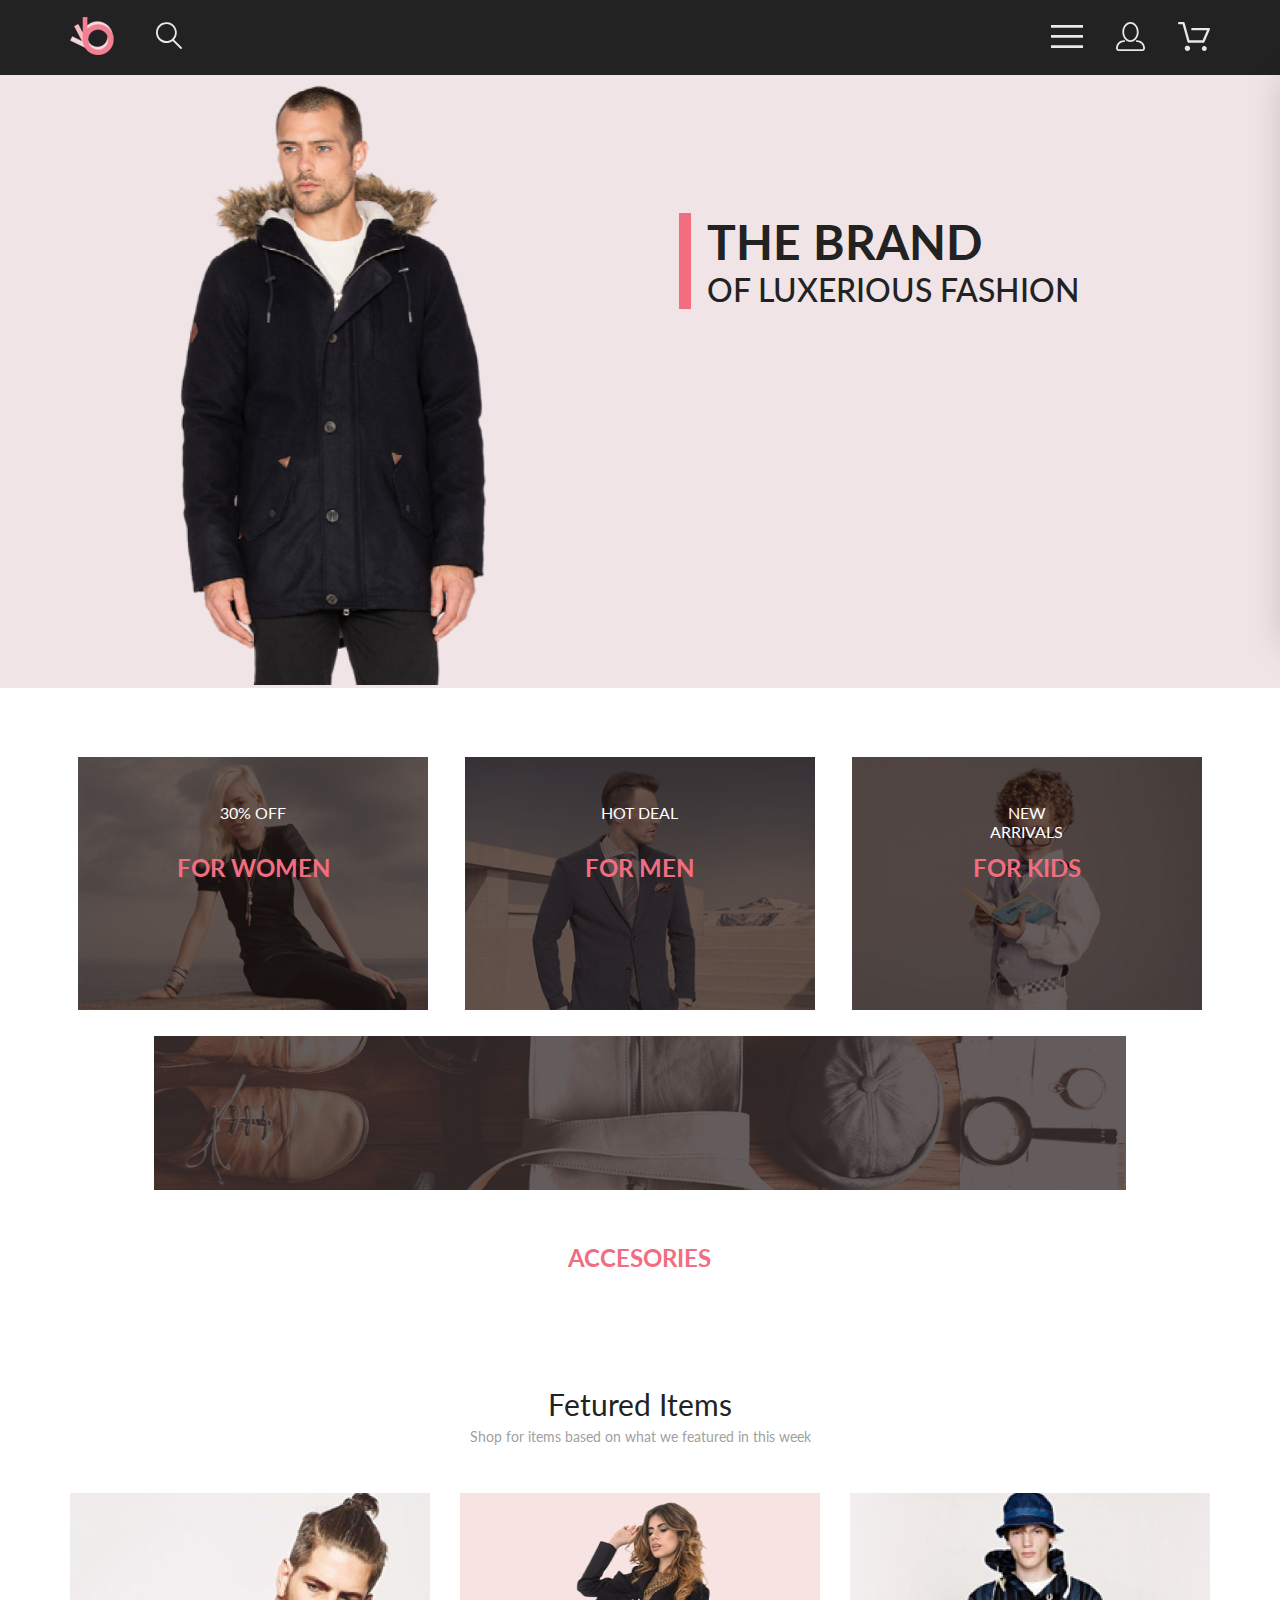
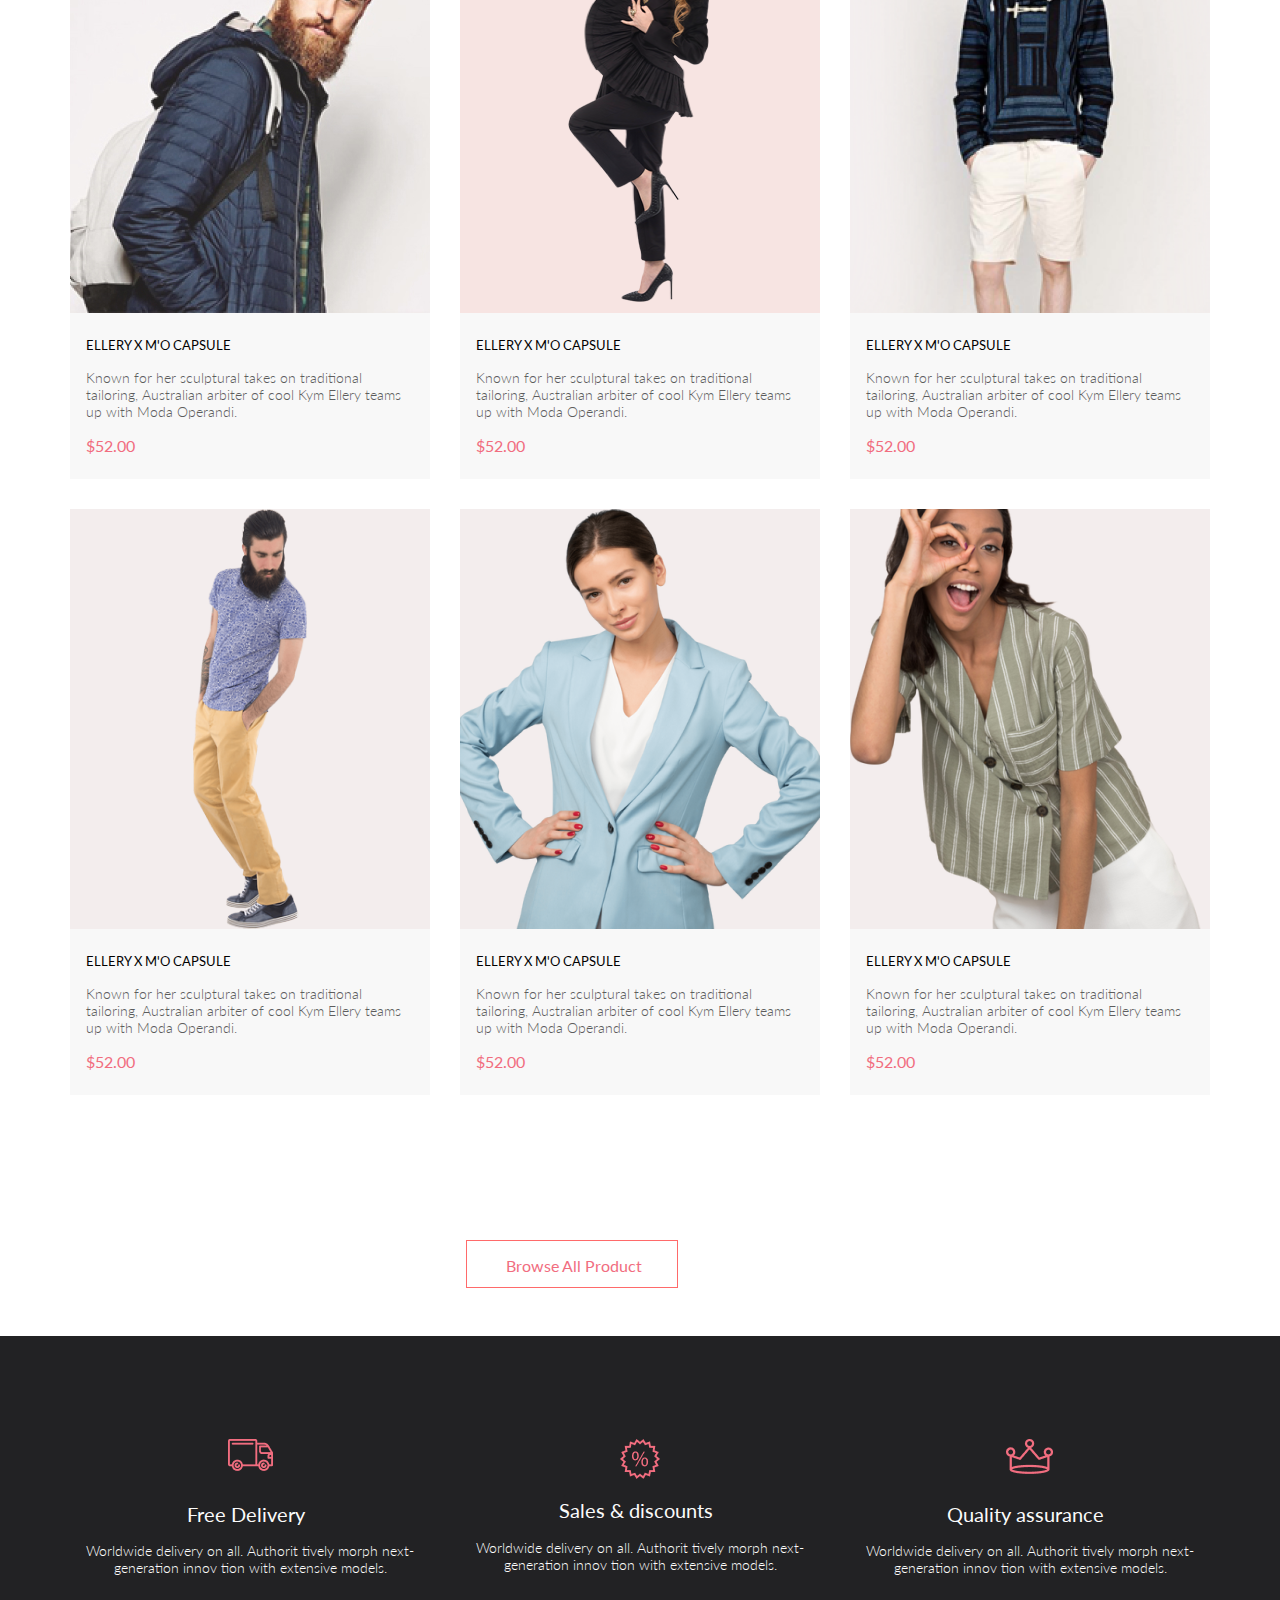
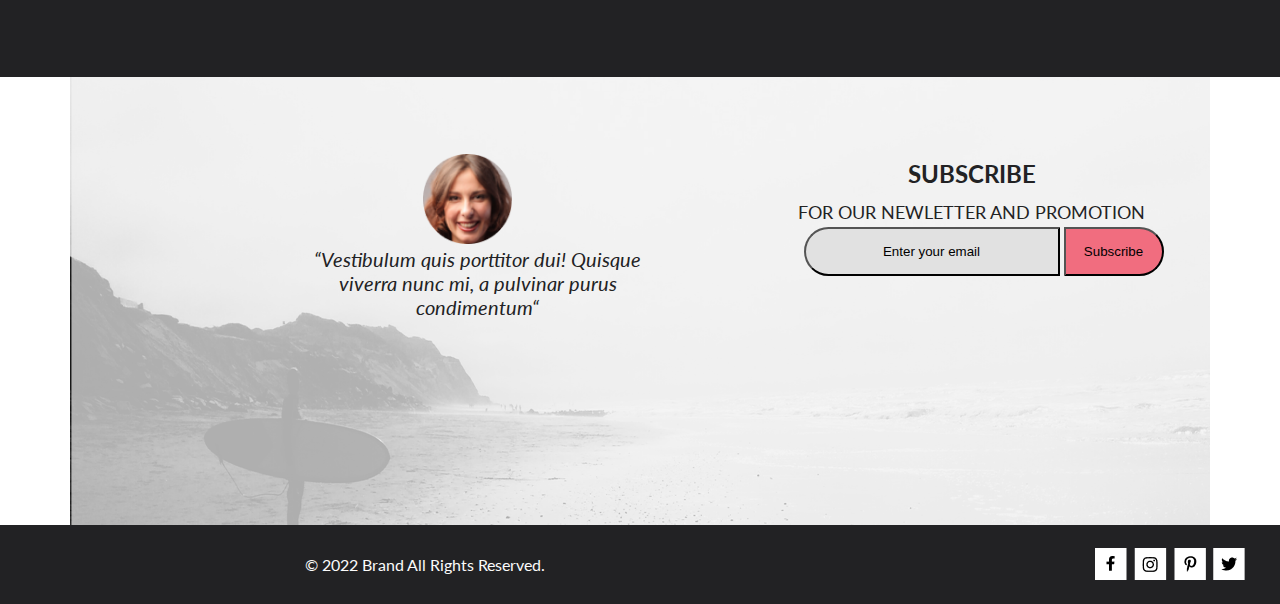
<file: index.html>
<!DOCTYPE html>
<html lang="en">

<head>
    <link rel="preconnect" href="https://fonts.googleapis.com">
    <link rel="preconnect" href="https://fonts.gstatic.com" crossorigin>
    <link href="https://fonts.googleapis.com/css2?family=Lato:wght@300;400;700;900&display=swap" rel="stylesheet">
    <meta charset="UTF-8">
    <meta http-equiv="X-UA-Compatible" content="IE=edge">
    <meta name="viewport" content="width=device-width, initial-scale=1.0">
    <title>Document</title>
    <link rel="stylesheet" href="style.css">
</head>

<body>
    <div class="top">
        <header class="header center">
            <div class="header__left">
                <a class="logo11 logo_hover" href="index.html"><img src="img/logo.png" alt="logo"></a>
                <a class="logo1 logo_hover" href="#"><img src="img/search.svg" alt="search"></a>
            </div>
            <nav class="header__right">
                <label for="header__check"><img src="img/menu.svg" alt="menu"></label>
                <a class="header__link-site logo_hover" href="registration.html"><img src="img/reg.svg" alt="reg"></a>
                <a class="header__link-site logo_hover" href="cart.html"><img src="img/cart.svg" alt="cart"></a>
            </nav>
            <input class="header__checkbox" id="header__check" type="checkbox">
            <div class="mobile-menu">
                <div class="mobile-menu__link-site">
                    <a href="registration.html">
                        <svg width="29" height="29" viewBox="0 0 29 29" fill="none" xmlns="http://www.w3.org/2000/svg">
                            <path
                                d="M14.5 19.937C19 19.937 22.656 15.464 22.656 9.968C22.656 4.472 19 0 14.5 0C13.3631 0.0217413 12.2463 0.303398 11.2351 0.823397C10.2239 1.34339 9.34507 2.08794 8.66602 3C7.12663 4.99573 6.30819 7.45381 6.34399 9.974C6.34399 15.465 10 19.937 14.5 19.937ZM14.5 1.813C18 1.813 20.844 5.472 20.844 9.969C20.844 14.466 17.998 18.125 14.5 18.125C11.002 18.125 8.15603 14.465 8.15503 9.969C8.15403 5.473 11 1.813 14.5 1.813ZM20.844 18.125C20.6036 18.125 20.373 18.2205 20.203 18.3905C20.033 18.5605 19.9375 18.7911 19.9375 19.0315C19.9375 19.2719 20.033 19.5025 20.203 19.6725C20.373 19.8425 20.6036 19.938 20.844 19.938C22.526 19.9399 24.1386 20.6088 25.3279 21.7982C26.5172 22.9875 27.1861 24.6 27.188 26.282C27.1875 26.5221 27.0918 26.7523 26.922 26.9221C26.7522 27.0918 26.5221 27.1875 26.282 27.188H2.71997C2.47985 27.1875 2.24975 27.0918 2.07996 26.9221C1.91016 26.7523 1.81449 26.5221 1.81396 26.282C1.81608 24.6001 2.48517 22.9877 3.67444 21.7985C4.86371 20.6092 6.47608 19.9401 8.15796 19.938C8.39824 19.938 8.62868 19.8425 8.79858 19.6726C8.96849 19.5027 9.06396 19.2723 9.06396 19.032C9.06396 18.7917 8.96849 18.5613 8.79858 18.3914C8.62868 18.2215 8.39824 18.126 8.15796 18.126C5.99541 18.1279 3.92201 18.9875 2.39258 20.5164C0.863144 22.0453 0.00264777 24.1185 0 26.281C0.000794067 27.0019 0.287502 27.693 0.797241 28.2027C1.30698 28.7125 1.99811 28.9992 2.71899 29H26.282C27.0027 28.9989 27.6936 28.7121 28.2031 28.2024C28.7126 27.6927 28.9992 27.0017 29 26.281C28.9974 24.1187 28.1372 22.0457 26.6083 20.5168C25.0793 18.9878 23.0063 18.1276 20.844 18.125Z"
                                fill="black" />
                        </svg>
                    </a>
                    <a href="cart.html">
                        <svg width="32" height="29" viewBox="0 0 32 29" fill="none" xmlns="http://www.w3.org/2000/svg">
                            <path
                                d="M26.2009 29C25.5532 28.9738 24.9415 28.6948 24.4972 28.2227C24.0529 27.7506 23.8114 27.1232 23.8245 26.475C23.8376 25.8269 24.1043 25.2097 24.5673 24.7559C25.0303 24.3022 25.6527 24.048 26.301 24.048C26.9493 24.048 27.5717 24.3022 28.0347 24.7559C28.4977 25.2097 28.7644 25.8269 28.7775 26.475C28.7906 27.1232 28.549 27.7506 28.1047 28.2227C27.6604 28.6948 27.0488 28.9738 26.401 29H26.2009ZM6.75293 26.32C6.75293 25.79 6.91011 25.2718 7.20459 24.8311C7.49907 24.3904 7.91764 24.0469 8.40735 23.844C8.89705 23.6412 9.43594 23.5881 9.95581 23.6915C10.4757 23.7949 10.9532 24.0502 11.328 24.425C11.7028 24.7998 11.9581 25.2773 12.0615 25.7972C12.1649 26.317 12.1118 26.8559 11.9089 27.3456C11.7061 27.8353 11.3626 28.2539 10.9219 28.5483C10.4812 28.8428 9.96304 29 9.43298 29C9.08087 29.0003 8.73212 28.9311 8.40674 28.7966C8.08136 28.662 7.78569 28.4646 7.53662 28.2158C7.28755 27.9669 7.09001 27.6713 6.9552 27.3461C6.82039 27.0208 6.75098 26.6721 6.75098 26.32H6.75293ZM10.553 20.686C10.2935 20.6868 10.0409 20.6024 9.83411 20.4457C9.62727 20.2891 9.47758 20.0689 9.40796 19.819L4.57495 2.36401H1.18201C0.868521 2.36401 0.567859 2.23947 0.346191 2.01781C0.124523 1.79614 0 1.49549 0 1.18201C0 0.868519 0.124523 0.567873 0.346191 0.346205C0.567859 0.124537 0.868521 5.81268e-06 1.18201 5.81268e-06H5.46301C5.7225 -0.00080736 5.97504 0.0837201 6.18176 0.240568C6.38848 0.397416 6.53784 0.617884 6.60693 0.868006L11.4399 18.323H24.6179L29.001 8.27501H14.401C14.2428 8.27961 14.0854 8.25242 13.9379 8.19507C13.7904 8.13771 13.6559 8.05134 13.5424 7.94108C13.4288 7.83082 13.3386 7.69891 13.277 7.55315C13.2154 7.40739 13.1836 7.25075 13.1836 7.0925C13.1836 6.93426 13.2154 6.77762 13.277 6.63186C13.3386 6.4861 13.4288 6.35419 13.5424 6.24393C13.6559 6.13367 13.7904 6.0473 13.9379 5.98994C14.0854 5.93259 14.2428 5.90541 14.401 5.91001H30.814C31.0097 5.90996 31.2022 5.95866 31.3744 6.05172C31.5465 6.14478 31.6928 6.27926 31.7999 6.44301C31.9078 6.60729 31.9734 6.79569 31.9908 6.99145C32.0083 7.18721 31.9771 7.38424 31.9 7.565L26.495 19.977C26.4026 20.1876 26.251 20.3668 26.0585 20.4927C25.866 20.6186 25.641 20.6858 25.411 20.686H10.553Z"
                                fill="black" />
                        </svg>

                    </a>
                </div>
                <h3 class="mobile-menu__heading">MENU</h3>
                <div class="mobile-menu__box">
                    <div class="mobile-menu__item">
                        <a href="catalog.html" class="mobile-menu__title">MAN</a>
                        <ul class="mobile-menu__list">
                            <li><a class="mobile-menu__link" href="#">Accessories</a></li>
                            <li><a class="mobile-menu__link" href="#">Bags</a></li>
                            <li><a class="mobile-menu__link" href="#">Denim</a></li>
                            <li><a class="mobile-menu__link" href="#">T-Shirts</a></li>
                        </ul>
                    </div>
                    <div class="mobile-menu__item">
                        <a href="catalog.html" class="mobile-menu__title">WOMAN</a>
                        <ul class="mobile-menu__list">
                            <li><a class="mobile-menu__link" href="">Accessories</a></li>
                            <li><a class="mobile-menu__link" href="">Bags</a></li>
                            <li><a class="mobile-menu__link" href="">Denim</a></li>
                            <li><a class="mobile-menu__link" href="">T-Shirts</a></li>
                        </ul>
                    </div>
                    <div class="mobile-menu__item">
                        <a href="catalog.html" class="mobile-menu__title">KIDS</a>
                        <ul class="mobile-menu__list">
                            <li><a class="mobile-menu__link" href="">Accessories</a></li>
                            <li><a class="mobile-menu__link" href="">Bags</a></li>
                            <li><a class="mobile-menu__link" href="">Denim</a></li>
                            <li><a class="mobile-menu__link" href="">T-Shirts</a></li>
                        </ul>
                    </div>
                </div>
            </div>
        </header>
        <section class="promo">
            <div class="promo__img">
                <img class="img_promo" src="img/promo.png" alt="photo promo">
            </div>
            <div class="promo__content">
                <div class="promo__info">
                    <div class="promo__text">
                        <h1 class="promo__title">THE BRAND</h1>
                        <h2 class="promo__heading">OF LUXERIOUS FASHION</h2>
                    </div>
                </div>
            </div>
        </section>
        <section class="sale center">
            <div class="sale__item">
                <img class="img_sale" src="img/si1.jpg" alt="sale image">
                <div class="sale__content">
                    <p class="sale__text">30% OFF</p>
                    <h3 class="sale__heading">FOR WOMEN</h3>
                </div>
            </div>
            <div class="sale__item">
                <img class="img_sale" src="img/si2.jpg" alt="sale image">
                <div class="sale__content">
                    <p class="sale__text">HOT DEAL</p>
                    <h3 class="sale__heading">FOR MEN</h3>
                </div>
            </div>
            <div class="sale__item">
                <img class="img_sale" src="img/si3.jpg" alt="sale image">
                <div class="sale__content">
                    <p class="sale__text">NEW ARRIVALS</p>
                    <h3 class="sale__heading">FOR KIDS</h3>
                </div>
            </div>
            <div class="sale__item sale__item_big">
                <img class="img_sale_big" src="img/sibig.jpg" alt="sale image">
                <div class="sale__content_big">
                    <p class="sale__text">LUXERIOUS & TRENDY</p>
                    <h3 class="sale__heading">ACCESORIES</h3>
                </div>
            </div>
        </section>
        <section class="product-box center">
            <h2 class="product-box__heading">Fetured Items</h2>
            <p class="product-box__text">Shop for items based on what we featured in this week</p>
            <div class="product-box__content">
                <div class="product">
                    <img class="product__img" src="img/product1.jpg" alt="">
                    <div class="product__content">
                        <a href="product.html" class="product__heading">ELLERY X M'O CAPSULE</a>
                        <p class="product__text">Known for her sculptural takes on traditional tailoring, Australian
                            arbiter
                            of cool Kym Ellery teams up with Moda Operandi.</p>
                        <p class="product__price">$52.00</p>
                    </div>
                    <a href="#" class="product__add"><svg width="27" height="25" viewBox="0 0 27 25" fill="none"
                            xmlns="http://www.w3.org/2000/svg">
                            <path
                                d="M21.9509 23.2667H21.8386C21.2294 23.2667 20.7177 22.7671 20.6735 22.1294C20.629 21.4607 21.1175 20.8785 21.7626 20.8346C21.788 20.8329 21.8145 20.832 21.8405 20.832C22.4575 20.832 22.9743 21.3219 23.0201 21.9487C23.0319 22.1971 22.9914 22.5514 22.736 22.8439L22.73 22.8507L22.7242 22.8575C22.5275 23.0912 22.2607 23.2321 21.9509 23.2667ZM8.21887 23.2604C7.5683 23.2604 7.03906 22.7174 7.03906 22.05C7.03906 21.3832 7.5683 20.8406 8.21887 20.8406C8.86945 20.8406 9.39868 21.3832 9.39868 22.05C9.39868 22.7174 8.86945 23.2604 8.21887 23.2604Z"
                                fill="white" />
                            <path
                                d="M21.876 22.2662C21.921 22.2549 21.9423 22.2339 21.96 22.2129C21.9678 22.2037 21.9756 22.1946 21.9835 22.1855C22.02 22.1438 22.0233 22.0553 22.0224 22.0105C22.0092 21.9044 21.9185 21.8315 21.8412 21.8315C21.8375 21.8315 21.8336 21.8317 21.8312 21.8318C21.7531 21.8372 21.6653 21.9409 21.6719 22.0625C21.6813 22.1793 21.7675 22.2662 21.8392 22.2662H21.876ZM8.21954 22.2599C8.31873 22.2599 8.39935 22.1655 8.39935 22.0496C8.39935 21.9341 8.31873 21.8401 8.21954 21.8401C8.12042 21.8401 8.03973 21.9341 8.03973 22.0496C8.03973 22.1655 8.12042 22.2599 8.21954 22.2599ZM21.9995 24.2662C21.9517 24.2662 21.8878 24.2662 21.8392 24.2662C20.7017 24.2662 19.7567 23.3545 19.6765 22.198C19.5964 20.9929 20.4937 19.9183 21.6953 19.8364C21.7441 19.8331 21.7928 19.8315 21.8412 19.8315C22.9799 19.8315 23.9413 20.7324 24.019 21.8884C24.0505 22.4915 23.8741 23.0612 23.4898 23.5012C23.1055 23.9575 22.5764 24.2177 21.9995 24.2662ZM8.21954 24.2599C7.01532 24.2599 6.03973 23.2709 6.03973 22.0496C6.03973 20.8291 7.01532 19.8401 8.21954 19.8401C9.42371 19.8401 10.3994 20.8291 10.3994 22.0496C10.3994 23.2709 9.42371 24.2599 8.21954 24.2599ZM21.1984 17.3938H9.13306C8.70013 17.3938 8.31586 17.1005 8.20331 16.6775L4.27753 2.24768H1.52173C0.993408 2.24768 0.560547 1.80859 0.560547 1.27039C0.560547 0.733032 0.993408 0.292969 1.52173 0.292969H4.99933C5.43134 0.292969 5.81561 0.586304 5.9281 1.01025L9.85394 15.4391H20.5576L24.1144 7.13379H12.2578C11.7286 7.13379 11.2957 6.69373 11.2957 6.15649C11.2957 5.61914 11.7286 5.17908 12.2578 5.17908H25.5886C25.9091 5.17908 26.2141 5.34192 26.3896 5.61914C26.566 5.89539 26.5984 6.23743 26.4697 6.547L22.0795 16.807C21.9193 17.1653 21.5827 17.3938 21.1984 17.3938Z"
                                fill="white" />
                            <path
                                d="M21.876 22.2662C21.921 22.2549 21.9423 22.2339 21.96 22.2129C21.9678 22.2037 21.9756 22.1946 21.9835 22.1855C22.02 22.1438 22.0233 22.0553 22.0224 22.0105C22.0092 21.9044 21.9185 21.8315 21.8412 21.8315C21.8375 21.8315 21.8336 21.8317 21.8312 21.8318C21.7531 21.8372 21.6653 21.9409 21.6719 22.0625C21.6813 22.1793 21.7675 22.2662 21.8392 22.2662H21.876ZM8.21954 22.2599C8.31873 22.2599 8.39935 22.1655 8.39935 22.0496C8.39935 21.9341 8.31873 21.8401 8.21954 21.8401C8.12042 21.8401 8.03973 21.9341 8.03973 22.0496C8.03973 22.1655 8.12042 22.2599 8.21954 22.2599ZM21.9995 24.2662C21.9517 24.2662 21.8878 24.2662 21.8392 24.2662C20.7017 24.2662 19.7567 23.3545 19.6765 22.198C19.5964 20.9929 20.4937 19.9183 21.6953 19.8364C21.7441 19.8331 21.7928 19.8315 21.8412 19.8315C22.9799 19.8315 23.9413 20.7324 24.019 21.8884C24.0505 22.4915 23.8741 23.0612 23.4898 23.5012C23.1055 23.9575 22.5764 24.2177 21.9995 24.2662ZM8.21954 24.2599C7.01532 24.2599 6.03973 23.2709 6.03973 22.0496C6.03973 20.8291 7.01532 19.8401 8.21954 19.8401C9.42371 19.8401 10.3994 20.8291 10.3994 22.0496C10.3994 23.2709 9.42371 24.2599 8.21954 24.2599ZM21.1984 17.3938H9.13306C8.70013 17.3938 8.31586 17.1005 8.20331 16.6775L4.27753 2.24768H1.52173C0.993408 2.24768 0.560547 1.80859 0.560547 1.27039C0.560547 0.733032 0.993408 0.292969 1.52173 0.292969H4.99933C5.43134 0.292969 5.81561 0.586304 5.9281 1.01025L9.85394 15.4391H20.5576L24.1144 7.13379H12.2578C11.7286 7.13379 11.2957 6.69373 11.2957 6.15649C11.2957 5.61914 11.7286 5.17908 12.2578 5.17908H25.5886C25.9091 5.17908 26.2141 5.34192 26.3896 5.61914C26.566 5.89539 26.5984 6.23743 26.4697 6.547L22.0795 16.807C21.9193 17.1653 21.5827 17.3938 21.1984 17.3938Z"
                                fill="white" />
                        </svg>
                        Add to Cart</a>
                </div>
                <div class="product_img_woman">
                    <img class="product__img_woman" src="img/2.1.png" alt="">
                    <div class="product__content">
                        <a href="product.html" class="product__heading">ELLERY X M'O CAPSULE</a>
                        <p class="product__text">Known for her sculptural takes on traditional tailoring, Australian
                            arbiter
                            of cool Kym Ellery teams up with Moda Operandi.</p>
                        <p class="product__price">$52.00</p>
                    </div>
                    <a href="#" class="product__add"><svg width="27" height="25" viewBox="0 0 27 25" fill="none"
                            xmlns="http://www.w3.org/2000/svg">
                            <path
                                d="M21.9509 23.2667H21.8386C21.2294 23.2667 20.7177 22.7671 20.6735 22.1294C20.629 21.4607 21.1175 20.8785 21.7626 20.8346C21.788 20.8329 21.8145 20.832 21.8405 20.832C22.4575 20.832 22.9743 21.3219 23.0201 21.9487C23.0319 22.1971 22.9914 22.5514 22.736 22.8439L22.73 22.8507L22.7242 22.8575C22.5275 23.0912 22.2607 23.2321 21.9509 23.2667ZM8.21887 23.2604C7.5683 23.2604 7.03906 22.7174 7.03906 22.05C7.03906 21.3832 7.5683 20.8406 8.21887 20.8406C8.86945 20.8406 9.39868 21.3832 9.39868 22.05C9.39868 22.7174 8.86945 23.2604 8.21887 23.2604Z"
                                fill="white" />
                            <path
                                d="M21.876 22.2662C21.921 22.2549 21.9423 22.2339 21.96 22.2129C21.9678 22.2037 21.9756 22.1946 21.9835 22.1855C22.02 22.1438 22.0233 22.0553 22.0224 22.0105C22.0092 21.9044 21.9185 21.8315 21.8412 21.8315C21.8375 21.8315 21.8336 21.8317 21.8312 21.8318C21.7531 21.8372 21.6653 21.9409 21.6719 22.0625C21.6813 22.1793 21.7675 22.2662 21.8392 22.2662H21.876ZM8.21954 22.2599C8.31873 22.2599 8.39935 22.1655 8.39935 22.0496C8.39935 21.9341 8.31873 21.8401 8.21954 21.8401C8.12042 21.8401 8.03973 21.9341 8.03973 22.0496C8.03973 22.1655 8.12042 22.2599 8.21954 22.2599ZM21.9995 24.2662C21.9517 24.2662 21.8878 24.2662 21.8392 24.2662C20.7017 24.2662 19.7567 23.3545 19.6765 22.198C19.5964 20.9929 20.4937 19.9183 21.6953 19.8364C21.7441 19.8331 21.7928 19.8315 21.8412 19.8315C22.9799 19.8315 23.9413 20.7324 24.019 21.8884C24.0505 22.4915 23.8741 23.0612 23.4898 23.5012C23.1055 23.9575 22.5764 24.2177 21.9995 24.2662ZM8.21954 24.2599C7.01532 24.2599 6.03973 23.2709 6.03973 22.0496C6.03973 20.8291 7.01532 19.8401 8.21954 19.8401C9.42371 19.8401 10.3994 20.8291 10.3994 22.0496C10.3994 23.2709 9.42371 24.2599 8.21954 24.2599ZM21.1984 17.3938H9.13306C8.70013 17.3938 8.31586 17.1005 8.20331 16.6775L4.27753 2.24768H1.52173C0.993408 2.24768 0.560547 1.80859 0.560547 1.27039C0.560547 0.733032 0.993408 0.292969 1.52173 0.292969H4.99933C5.43134 0.292969 5.81561 0.586304 5.9281 1.01025L9.85394 15.4391H20.5576L24.1144 7.13379H12.2578C11.7286 7.13379 11.2957 6.69373 11.2957 6.15649C11.2957 5.61914 11.7286 5.17908 12.2578 5.17908H25.5886C25.9091 5.17908 26.2141 5.34192 26.3896 5.61914C26.566 5.89539 26.5984 6.23743 26.4697 6.547L22.0795 16.807C21.9193 17.1653 21.5827 17.3938 21.1984 17.3938Z"
                                fill="white" />
                            <path
                                d="M21.876 22.2662C21.921 22.2549 21.9423 22.2339 21.96 22.2129C21.9678 22.2037 21.9756 22.1946 21.9835 22.1855C22.02 22.1438 22.0233 22.0553 22.0224 22.0105C22.0092 21.9044 21.9185 21.8315 21.8412 21.8315C21.8375 21.8315 21.8336 21.8317 21.8312 21.8318C21.7531 21.8372 21.6653 21.9409 21.6719 22.0625C21.6813 22.1793 21.7675 22.2662 21.8392 22.2662H21.876ZM8.21954 22.2599C8.31873 22.2599 8.39935 22.1655 8.39935 22.0496C8.39935 21.9341 8.31873 21.8401 8.21954 21.8401C8.12042 21.8401 8.03973 21.9341 8.03973 22.0496C8.03973 22.1655 8.12042 22.2599 8.21954 22.2599ZM21.9995 24.2662C21.9517 24.2662 21.8878 24.2662 21.8392 24.2662C20.7017 24.2662 19.7567 23.3545 19.6765 22.198C19.5964 20.9929 20.4937 19.9183 21.6953 19.8364C21.7441 19.8331 21.7928 19.8315 21.8412 19.8315C22.9799 19.8315 23.9413 20.7324 24.019 21.8884C24.0505 22.4915 23.8741 23.0612 23.4898 23.5012C23.1055 23.9575 22.5764 24.2177 21.9995 24.2662ZM8.21954 24.2599C7.01532 24.2599 6.03973 23.2709 6.03973 22.0496C6.03973 20.8291 7.01532 19.8401 8.21954 19.8401C9.42371 19.8401 10.3994 20.8291 10.3994 22.0496C10.3994 23.2709 9.42371 24.2599 8.21954 24.2599ZM21.1984 17.3938H9.13306C8.70013 17.3938 8.31586 17.1005 8.20331 16.6775L4.27753 2.24768H1.52173C0.993408 2.24768 0.560547 1.80859 0.560547 1.27039C0.560547 0.733032 0.993408 0.292969 1.52173 0.292969H4.99933C5.43134 0.292969 5.81561 0.586304 5.9281 1.01025L9.85394 15.4391H20.5576L24.1144 7.13379H12.2578C11.7286 7.13379 11.2957 6.69373 11.2957 6.15649C11.2957 5.61914 11.7286 5.17908 12.2578 5.17908H25.5886C25.9091 5.17908 26.2141 5.34192 26.3896 5.61914C26.566 5.89539 26.5984 6.23743 26.4697 6.547L22.0795 16.807C21.9193 17.1653 21.5827 17.3938 21.1984 17.3938Z"
                                fill="white" />
                        </svg>
                        Add to Cart</a>
                </div>
                <div class="product">
                    <img class="product__img" src="img/3.png" alt="">
                    <div class="product__content">
                        <a href="product.html" class="product__heading">ELLERY X M'O CAPSULE</a>
                        <p class="product__text">Known for her sculptural takes on traditional tailoring, Australian
                            arbiter
                            of cool Kym Ellery teams up with Moda Operandi.</p>
                        <p class="product__price">$52.00</p>
                    </div>
                    <a href="#" class="product__add"><svg width="27" height="25" viewBox="0 0 27 25" fill="none"
                            xmlns="http://www.w3.org/2000/svg">
                            <path
                                d="M21.9509 23.2667H21.8386C21.2294 23.2667 20.7177 22.7671 20.6735 22.1294C20.629 21.4607 21.1175 20.8785 21.7626 20.8346C21.788 20.8329 21.8145 20.832 21.8405 20.832C22.4575 20.832 22.9743 21.3219 23.0201 21.9487C23.0319 22.1971 22.9914 22.5514 22.736 22.8439L22.73 22.8507L22.7242 22.8575C22.5275 23.0912 22.2607 23.2321 21.9509 23.2667ZM8.21887 23.2604C7.5683 23.2604 7.03906 22.7174 7.03906 22.05C7.03906 21.3832 7.5683 20.8406 8.21887 20.8406C8.86945 20.8406 9.39868 21.3832 9.39868 22.05C9.39868 22.7174 8.86945 23.2604 8.21887 23.2604Z"
                                fill="white" />
                            <path
                                d="M21.876 22.2662C21.921 22.2549 21.9423 22.2339 21.96 22.2129C21.9678 22.2037 21.9756 22.1946 21.9835 22.1855C22.02 22.1438 22.0233 22.0553 22.0224 22.0105C22.0092 21.9044 21.9185 21.8315 21.8412 21.8315C21.8375 21.8315 21.8336 21.8317 21.8312 21.8318C21.7531 21.8372 21.6653 21.9409 21.6719 22.0625C21.6813 22.1793 21.7675 22.2662 21.8392 22.2662H21.876ZM8.21954 22.2599C8.31873 22.2599 8.39935 22.1655 8.39935 22.0496C8.39935 21.9341 8.31873 21.8401 8.21954 21.8401C8.12042 21.8401 8.03973 21.9341 8.03973 22.0496C8.03973 22.1655 8.12042 22.2599 8.21954 22.2599ZM21.9995 24.2662C21.9517 24.2662 21.8878 24.2662 21.8392 24.2662C20.7017 24.2662 19.7567 23.3545 19.6765 22.198C19.5964 20.9929 20.4937 19.9183 21.6953 19.8364C21.7441 19.8331 21.7928 19.8315 21.8412 19.8315C22.9799 19.8315 23.9413 20.7324 24.019 21.8884C24.0505 22.4915 23.8741 23.0612 23.4898 23.5012C23.1055 23.9575 22.5764 24.2177 21.9995 24.2662ZM8.21954 24.2599C7.01532 24.2599 6.03973 23.2709 6.03973 22.0496C6.03973 20.8291 7.01532 19.8401 8.21954 19.8401C9.42371 19.8401 10.3994 20.8291 10.3994 22.0496C10.3994 23.2709 9.42371 24.2599 8.21954 24.2599ZM21.1984 17.3938H9.13306C8.70013 17.3938 8.31586 17.1005 8.20331 16.6775L4.27753 2.24768H1.52173C0.993408 2.24768 0.560547 1.80859 0.560547 1.27039C0.560547 0.733032 0.993408 0.292969 1.52173 0.292969H4.99933C5.43134 0.292969 5.81561 0.586304 5.9281 1.01025L9.85394 15.4391H20.5576L24.1144 7.13379H12.2578C11.7286 7.13379 11.2957 6.69373 11.2957 6.15649C11.2957 5.61914 11.7286 5.17908 12.2578 5.17908H25.5886C25.9091 5.17908 26.2141 5.34192 26.3896 5.61914C26.566 5.89539 26.5984 6.23743 26.4697 6.547L22.0795 16.807C21.9193 17.1653 21.5827 17.3938 21.1984 17.3938Z"
                                fill="white" />
                            <path
                                d="M21.876 22.2662C21.921 22.2549 21.9423 22.2339 21.96 22.2129C21.9678 22.2037 21.9756 22.1946 21.9835 22.1855C22.02 22.1438 22.0233 22.0553 22.0224 22.0105C22.0092 21.9044 21.9185 21.8315 21.8412 21.8315C21.8375 21.8315 21.8336 21.8317 21.8312 21.8318C21.7531 21.8372 21.6653 21.9409 21.6719 22.0625C21.6813 22.1793 21.7675 22.2662 21.8392 22.2662H21.876ZM8.21954 22.2599C8.31873 22.2599 8.39935 22.1655 8.39935 22.0496C8.39935 21.9341 8.31873 21.8401 8.21954 21.8401C8.12042 21.8401 8.03973 21.9341 8.03973 22.0496C8.03973 22.1655 8.12042 22.2599 8.21954 22.2599ZM21.9995 24.2662C21.9517 24.2662 21.8878 24.2662 21.8392 24.2662C20.7017 24.2662 19.7567 23.3545 19.6765 22.198C19.5964 20.9929 20.4937 19.9183 21.6953 19.8364C21.7441 19.8331 21.7928 19.8315 21.8412 19.8315C22.9799 19.8315 23.9413 20.7324 24.019 21.8884C24.0505 22.4915 23.8741 23.0612 23.4898 23.5012C23.1055 23.9575 22.5764 24.2177 21.9995 24.2662ZM8.21954 24.2599C7.01532 24.2599 6.03973 23.2709 6.03973 22.0496C6.03973 20.8291 7.01532 19.8401 8.21954 19.8401C9.42371 19.8401 10.3994 20.8291 10.3994 22.0496C10.3994 23.2709 9.42371 24.2599 8.21954 24.2599ZM21.1984 17.3938H9.13306C8.70013 17.3938 8.31586 17.1005 8.20331 16.6775L4.27753 2.24768H1.52173C0.993408 2.24768 0.560547 1.80859 0.560547 1.27039C0.560547 0.733032 0.993408 0.292969 1.52173 0.292969H4.99933C5.43134 0.292969 5.81561 0.586304 5.9281 1.01025L9.85394 15.4391H20.5576L24.1144 7.13379H12.2578C11.7286 7.13379 11.2957 6.69373 11.2957 6.15649C11.2957 5.61914 11.7286 5.17908 12.2578 5.17908H25.5886C25.9091 5.17908 26.2141 5.34192 26.3896 5.61914C26.566 5.89539 26.5984 6.23743 26.4697 6.547L22.0795 16.807C21.9193 17.1653 21.5827 17.3938 21.1984 17.3938Z"
                                fill="white" />
                        </svg>
                        Add to Cart</a>
                </div>
                <div class="product">
                    <img class="product__img" src="img/4.png" alt="">
                    <div class="product__content">
                        <a href="product.html" class="product__heading">ELLERY X M'O CAPSULE</a>
                        <p class="product__text">Known for her sculptural takes on traditional tailoring, Australian
                            arbiter
                            of cool Kym Ellery teams up with Moda Operandi.</p>
                        <p class="product__price">$52.00</p>
                    </div>
                    <a href="#" class="product__add"><svg width="27" height="25" viewBox="0 0 27 25" fill="none"
                            xmlns="http://www.w3.org/2000/svg">
                            <path
                                d="M21.9509 23.2667H21.8386C21.2294 23.2667 20.7177 22.7671 20.6735 22.1294C20.629 21.4607 21.1175 20.8785 21.7626 20.8346C21.788 20.8329 21.8145 20.832 21.8405 20.832C22.4575 20.832 22.9743 21.3219 23.0201 21.9487C23.0319 22.1971 22.9914 22.5514 22.736 22.8439L22.73 22.8507L22.7242 22.8575C22.5275 23.0912 22.2607 23.2321 21.9509 23.2667ZM8.21887 23.2604C7.5683 23.2604 7.03906 22.7174 7.03906 22.05C7.03906 21.3832 7.5683 20.8406 8.21887 20.8406C8.86945 20.8406 9.39868 21.3832 9.39868 22.05C9.39868 22.7174 8.86945 23.2604 8.21887 23.2604Z"
                                fill="white" />
                            <path
                                d="M21.876 22.2662C21.921 22.2549 21.9423 22.2339 21.96 22.2129C21.9678 22.2037 21.9756 22.1946 21.9835 22.1855C22.02 22.1438 22.0233 22.0553 22.0224 22.0105C22.0092 21.9044 21.9185 21.8315 21.8412 21.8315C21.8375 21.8315 21.8336 21.8317 21.8312 21.8318C21.7531 21.8372 21.6653 21.9409 21.6719 22.0625C21.6813 22.1793 21.7675 22.2662 21.8392 22.2662H21.876ZM8.21954 22.2599C8.31873 22.2599 8.39935 22.1655 8.39935 22.0496C8.39935 21.9341 8.31873 21.8401 8.21954 21.8401C8.12042 21.8401 8.03973 21.9341 8.03973 22.0496C8.03973 22.1655 8.12042 22.2599 8.21954 22.2599ZM21.9995 24.2662C21.9517 24.2662 21.8878 24.2662 21.8392 24.2662C20.7017 24.2662 19.7567 23.3545 19.6765 22.198C19.5964 20.9929 20.4937 19.9183 21.6953 19.8364C21.7441 19.8331 21.7928 19.8315 21.8412 19.8315C22.9799 19.8315 23.9413 20.7324 24.019 21.8884C24.0505 22.4915 23.8741 23.0612 23.4898 23.5012C23.1055 23.9575 22.5764 24.2177 21.9995 24.2662ZM8.21954 24.2599C7.01532 24.2599 6.03973 23.2709 6.03973 22.0496C6.03973 20.8291 7.01532 19.8401 8.21954 19.8401C9.42371 19.8401 10.3994 20.8291 10.3994 22.0496C10.3994 23.2709 9.42371 24.2599 8.21954 24.2599ZM21.1984 17.3938H9.13306C8.70013 17.3938 8.31586 17.1005 8.20331 16.6775L4.27753 2.24768H1.52173C0.993408 2.24768 0.560547 1.80859 0.560547 1.27039C0.560547 0.733032 0.993408 0.292969 1.52173 0.292969H4.99933C5.43134 0.292969 5.81561 0.586304 5.9281 1.01025L9.85394 15.4391H20.5576L24.1144 7.13379H12.2578C11.7286 7.13379 11.2957 6.69373 11.2957 6.15649C11.2957 5.61914 11.7286 5.17908 12.2578 5.17908H25.5886C25.9091 5.17908 26.2141 5.34192 26.3896 5.61914C26.566 5.89539 26.5984 6.23743 26.4697 6.547L22.0795 16.807C21.9193 17.1653 21.5827 17.3938 21.1984 17.3938Z"
                                fill="white" />
                            <path
                                d="M21.876 22.2662C21.921 22.2549 21.9423 22.2339 21.96 22.2129C21.9678 22.2037 21.9756 22.1946 21.9835 22.1855C22.02 22.1438 22.0233 22.0553 22.0224 22.0105C22.0092 21.9044 21.9185 21.8315 21.8412 21.8315C21.8375 21.8315 21.8336 21.8317 21.8312 21.8318C21.7531 21.8372 21.6653 21.9409 21.6719 22.0625C21.6813 22.1793 21.7675 22.2662 21.8392 22.2662H21.876ZM8.21954 22.2599C8.31873 22.2599 8.39935 22.1655 8.39935 22.0496C8.39935 21.9341 8.31873 21.8401 8.21954 21.8401C8.12042 21.8401 8.03973 21.9341 8.03973 22.0496C8.03973 22.1655 8.12042 22.2599 8.21954 22.2599ZM21.9995 24.2662C21.9517 24.2662 21.8878 24.2662 21.8392 24.2662C20.7017 24.2662 19.7567 23.3545 19.6765 22.198C19.5964 20.9929 20.4937 19.9183 21.6953 19.8364C21.7441 19.8331 21.7928 19.8315 21.8412 19.8315C22.9799 19.8315 23.9413 20.7324 24.019 21.8884C24.0505 22.4915 23.8741 23.0612 23.4898 23.5012C23.1055 23.9575 22.5764 24.2177 21.9995 24.2662ZM8.21954 24.2599C7.01532 24.2599 6.03973 23.2709 6.03973 22.0496C6.03973 20.8291 7.01532 19.8401 8.21954 19.8401C9.42371 19.8401 10.3994 20.8291 10.3994 22.0496C10.3994 23.2709 9.42371 24.2599 8.21954 24.2599ZM21.1984 17.3938H9.13306C8.70013 17.3938 8.31586 17.1005 8.20331 16.6775L4.27753 2.24768H1.52173C0.993408 2.24768 0.560547 1.80859 0.560547 1.27039C0.560547 0.733032 0.993408 0.292969 1.52173 0.292969H4.99933C5.43134 0.292969 5.81561 0.586304 5.9281 1.01025L9.85394 15.4391H20.5576L24.1144 7.13379H12.2578C11.7286 7.13379 11.2957 6.69373 11.2957 6.15649C11.2957 5.61914 11.7286 5.17908 12.2578 5.17908H25.5886C25.9091 5.17908 26.2141 5.34192 26.3896 5.61914C26.566 5.89539 26.5984 6.23743 26.4697 6.547L22.0795 16.807C21.9193 17.1653 21.5827 17.3938 21.1984 17.3938Z"
                                fill="white" />
                        </svg>
                        Add to Cart</a>
                </div>
                <div class="product">
                    <img class="product__img" src="img/5.png" alt="">
                    <div class="product__content">
                        <a href="product.html" class="product__heading">ELLERY X M'O CAPSULE</a>
                        <p class="product__text">Known for her sculptural takes on traditional tailoring, Australian
                            arbiter
                            of cool Kym Ellery teams up with Moda Operandi.</p>
                        <p class="product__price">$52.00</p>
                    </div>
                    <a href="#" class="product__add"><svg width="27" height="25" viewBox="0 0 27 25" fill="none"
                            xmlns="http://www.w3.org/2000/svg">
                            <path
                                d="M21.9509 23.2667H21.8386C21.2294 23.2667 20.7177 22.7671 20.6735 22.1294C20.629 21.4607 21.1175 20.8785 21.7626 20.8346C21.788 20.8329 21.8145 20.832 21.8405 20.832C22.4575 20.832 22.9743 21.3219 23.0201 21.9487C23.0319 22.1971 22.9914 22.5514 22.736 22.8439L22.73 22.8507L22.7242 22.8575C22.5275 23.0912 22.2607 23.2321 21.9509 23.2667ZM8.21887 23.2604C7.5683 23.2604 7.03906 22.7174 7.03906 22.05C7.03906 21.3832 7.5683 20.8406 8.21887 20.8406C8.86945 20.8406 9.39868 21.3832 9.39868 22.05C9.39868 22.7174 8.86945 23.2604 8.21887 23.2604Z"
                                fill="white" />
                            <path
                                d="M21.876 22.2662C21.921 22.2549 21.9423 22.2339 21.96 22.2129C21.9678 22.2037 21.9756 22.1946 21.9835 22.1855C22.02 22.1438 22.0233 22.0553 22.0224 22.0105C22.0092 21.9044 21.9185 21.8315 21.8412 21.8315C21.8375 21.8315 21.8336 21.8317 21.8312 21.8318C21.7531 21.8372 21.6653 21.9409 21.6719 22.0625C21.6813 22.1793 21.7675 22.2662 21.8392 22.2662H21.876ZM8.21954 22.2599C8.31873 22.2599 8.39935 22.1655 8.39935 22.0496C8.39935 21.9341 8.31873 21.8401 8.21954 21.8401C8.12042 21.8401 8.03973 21.9341 8.03973 22.0496C8.03973 22.1655 8.12042 22.2599 8.21954 22.2599ZM21.9995 24.2662C21.9517 24.2662 21.8878 24.2662 21.8392 24.2662C20.7017 24.2662 19.7567 23.3545 19.6765 22.198C19.5964 20.9929 20.4937 19.9183 21.6953 19.8364C21.7441 19.8331 21.7928 19.8315 21.8412 19.8315C22.9799 19.8315 23.9413 20.7324 24.019 21.8884C24.0505 22.4915 23.8741 23.0612 23.4898 23.5012C23.1055 23.9575 22.5764 24.2177 21.9995 24.2662ZM8.21954 24.2599C7.01532 24.2599 6.03973 23.2709 6.03973 22.0496C6.03973 20.8291 7.01532 19.8401 8.21954 19.8401C9.42371 19.8401 10.3994 20.8291 10.3994 22.0496C10.3994 23.2709 9.42371 24.2599 8.21954 24.2599ZM21.1984 17.3938H9.13306C8.70013 17.3938 8.31586 17.1005 8.20331 16.6775L4.27753 2.24768H1.52173C0.993408 2.24768 0.560547 1.80859 0.560547 1.27039C0.560547 0.733032 0.993408 0.292969 1.52173 0.292969H4.99933C5.43134 0.292969 5.81561 0.586304 5.9281 1.01025L9.85394 15.4391H20.5576L24.1144 7.13379H12.2578C11.7286 7.13379 11.2957 6.69373 11.2957 6.15649C11.2957 5.61914 11.7286 5.17908 12.2578 5.17908H25.5886C25.9091 5.17908 26.2141 5.34192 26.3896 5.61914C26.566 5.89539 26.5984 6.23743 26.4697 6.547L22.0795 16.807C21.9193 17.1653 21.5827 17.3938 21.1984 17.3938Z"
                                fill="white" />
                            <path
                                d="M21.876 22.2662C21.921 22.2549 21.9423 22.2339 21.96 22.2129C21.9678 22.2037 21.9756 22.1946 21.9835 22.1855C22.02 22.1438 22.0233 22.0553 22.0224 22.0105C22.0092 21.9044 21.9185 21.8315 21.8412 21.8315C21.8375 21.8315 21.8336 21.8317 21.8312 21.8318C21.7531 21.8372 21.6653 21.9409 21.6719 22.0625C21.6813 22.1793 21.7675 22.2662 21.8392 22.2662H21.876ZM8.21954 22.2599C8.31873 22.2599 8.39935 22.1655 8.39935 22.0496C8.39935 21.9341 8.31873 21.8401 8.21954 21.8401C8.12042 21.8401 8.03973 21.9341 8.03973 22.0496C8.03973 22.1655 8.12042 22.2599 8.21954 22.2599ZM21.9995 24.2662C21.9517 24.2662 21.8878 24.2662 21.8392 24.2662C20.7017 24.2662 19.7567 23.3545 19.6765 22.198C19.5964 20.9929 20.4937 19.9183 21.6953 19.8364C21.7441 19.8331 21.7928 19.8315 21.8412 19.8315C22.9799 19.8315 23.9413 20.7324 24.019 21.8884C24.0505 22.4915 23.8741 23.0612 23.4898 23.5012C23.1055 23.9575 22.5764 24.2177 21.9995 24.2662ZM8.21954 24.2599C7.01532 24.2599 6.03973 23.2709 6.03973 22.0496C6.03973 20.8291 7.01532 19.8401 8.21954 19.8401C9.42371 19.8401 10.3994 20.8291 10.3994 22.0496C10.3994 23.2709 9.42371 24.2599 8.21954 24.2599ZM21.1984 17.3938H9.13306C8.70013 17.3938 8.31586 17.1005 8.20331 16.6775L4.27753 2.24768H1.52173C0.993408 2.24768 0.560547 1.80859 0.560547 1.27039C0.560547 0.733032 0.993408 0.292969 1.52173 0.292969H4.99933C5.43134 0.292969 5.81561 0.586304 5.9281 1.01025L9.85394 15.4391H20.5576L24.1144 7.13379H12.2578C11.7286 7.13379 11.2957 6.69373 11.2957 6.15649C11.2957 5.61914 11.7286 5.17908 12.2578 5.17908H25.5886C25.9091 5.17908 26.2141 5.34192 26.3896 5.61914C26.566 5.89539 26.5984 6.23743 26.4697 6.547L22.0795 16.807C21.9193 17.1653 21.5827 17.3938 21.1984 17.3938Z"
                                fill="white" />
                        </svg>
                        Add to Cart</a>
                </div>
                <div class="product">
                    <img class="product__img" src="img/6.png" alt="">
                    <div class="product__content">
                        <a href="product.html" class="product__heading">ELLERY X M'O CAPSULE</a>
                        <p class="product__text">Known for her sculptural takes on traditional tailoring, Australian
                            arbiter
                            of cool Kym Ellery teams up with Moda Operandi.</p>
                        <p class="product__price">$52.00</p>
                    </div>
                    <a href="#" class="product__add"><svg width="27" height="25" viewBox="0 0 27 25" fill="none"
                            xmlns="http://www.w3.org/2000/svg">
                            <path
                                d="M21.9509 23.2667H21.8386C21.2294 23.2667 20.7177 22.7671 20.6735 22.1294C20.629 21.4607 21.1175 20.8785 21.7626 20.8346C21.788 20.8329 21.8145 20.832 21.8405 20.832C22.4575 20.832 22.9743 21.3219 23.0201 21.9487C23.0319 22.1971 22.9914 22.5514 22.736 22.8439L22.73 22.8507L22.7242 22.8575C22.5275 23.0912 22.2607 23.2321 21.9509 23.2667ZM8.21887 23.2604C7.5683 23.2604 7.03906 22.7174 7.03906 22.05C7.03906 21.3832 7.5683 20.8406 8.21887 20.8406C8.86945 20.8406 9.39868 21.3832 9.39868 22.05C9.39868 22.7174 8.86945 23.2604 8.21887 23.2604Z"
                                fill="white" />
                            <path
                                d="M21.876 22.2662C21.921 22.2549 21.9423 22.2339 21.96 22.2129C21.9678 22.2037 21.9756 22.1946 21.9835 22.1855C22.02 22.1438 22.0233 22.0553 22.0224 22.0105C22.0092 21.9044 21.9185 21.8315 21.8412 21.8315C21.8375 21.8315 21.8336 21.8317 21.8312 21.8318C21.7531 21.8372 21.6653 21.9409 21.6719 22.0625C21.6813 22.1793 21.7675 22.2662 21.8392 22.2662H21.876ZM8.21954 22.2599C8.31873 22.2599 8.39935 22.1655 8.39935 22.0496C8.39935 21.9341 8.31873 21.8401 8.21954 21.8401C8.12042 21.8401 8.03973 21.9341 8.03973 22.0496C8.03973 22.1655 8.12042 22.2599 8.21954 22.2599ZM21.9995 24.2662C21.9517 24.2662 21.8878 24.2662 21.8392 24.2662C20.7017 24.2662 19.7567 23.3545 19.6765 22.198C19.5964 20.9929 20.4937 19.9183 21.6953 19.8364C21.7441 19.8331 21.7928 19.8315 21.8412 19.8315C22.9799 19.8315 23.9413 20.7324 24.019 21.8884C24.0505 22.4915 23.8741 23.0612 23.4898 23.5012C23.1055 23.9575 22.5764 24.2177 21.9995 24.2662ZM8.21954 24.2599C7.01532 24.2599 6.03973 23.2709 6.03973 22.0496C6.03973 20.8291 7.01532 19.8401 8.21954 19.8401C9.42371 19.8401 10.3994 20.8291 10.3994 22.0496C10.3994 23.2709 9.42371 24.2599 8.21954 24.2599ZM21.1984 17.3938H9.13306C8.70013 17.3938 8.31586 17.1005 8.20331 16.6775L4.27753 2.24768H1.52173C0.993408 2.24768 0.560547 1.80859 0.560547 1.27039C0.560547 0.733032 0.993408 0.292969 1.52173 0.292969H4.99933C5.43134 0.292969 5.81561 0.586304 5.9281 1.01025L9.85394 15.4391H20.5576L24.1144 7.13379H12.2578C11.7286 7.13379 11.2957 6.69373 11.2957 6.15649C11.2957 5.61914 11.7286 5.17908 12.2578 5.17908H25.5886C25.9091 5.17908 26.2141 5.34192 26.3896 5.61914C26.566 5.89539 26.5984 6.23743 26.4697 6.547L22.0795 16.807C21.9193 17.1653 21.5827 17.3938 21.1984 17.3938Z"
                                fill="white" />
                            <path
                                d="M21.876 22.2662C21.921 22.2549 21.9423 22.2339 21.96 22.2129C21.9678 22.2037 21.9756 22.1946 21.9835 22.1855C22.02 22.1438 22.0233 22.0553 22.0224 22.0105C22.0092 21.9044 21.9185 21.8315 21.8412 21.8315C21.8375 21.8315 21.8336 21.8317 21.8312 21.8318C21.7531 21.8372 21.6653 21.9409 21.6719 22.0625C21.6813 22.1793 21.7675 22.2662 21.8392 22.2662H21.876ZM8.21954 22.2599C8.31873 22.2599 8.39935 22.1655 8.39935 22.0496C8.39935 21.9341 8.31873 21.8401 8.21954 21.8401C8.12042 21.8401 8.03973 21.9341 8.03973 22.0496C8.03973 22.1655 8.12042 22.2599 8.21954 22.2599ZM21.9995 24.2662C21.9517 24.2662 21.8878 24.2662 21.8392 24.2662C20.7017 24.2662 19.7567 23.3545 19.6765 22.198C19.5964 20.9929 20.4937 19.9183 21.6953 19.8364C21.7441 19.8331 21.7928 19.8315 21.8412 19.8315C22.9799 19.8315 23.9413 20.7324 24.019 21.8884C24.0505 22.4915 23.8741 23.0612 23.4898 23.5012C23.1055 23.9575 22.5764 24.2177 21.9995 24.2662ZM8.21954 24.2599C7.01532 24.2599 6.03973 23.2709 6.03973 22.0496C6.03973 20.8291 7.01532 19.8401 8.21954 19.8401C9.42371 19.8401 10.3994 20.8291 10.3994 22.0496C10.3994 23.2709 9.42371 24.2599 8.21954 24.2599ZM21.1984 17.3938H9.13306C8.70013 17.3938 8.31586 17.1005 8.20331 16.6775L4.27753 2.24768H1.52173C0.993408 2.24768 0.560547 1.80859 0.560547 1.27039C0.560547 0.733032 0.993408 0.292969 1.52173 0.292969H4.99933C5.43134 0.292969 5.81561 0.586304 5.9281 1.01025L9.85394 15.4391H20.5576L24.1144 7.13379H12.2578C11.7286 7.13379 11.2957 6.69373 11.2957 6.15649C11.2957 5.61914 11.7286 5.17908 12.2578 5.17908H25.5886C25.9091 5.17908 26.2141 5.34192 26.3896 5.61914C26.566 5.89539 26.5984 6.23743 26.4697 6.547L22.0795 16.807C21.9193 17.1653 21.5827 17.3938 21.1984 17.3938Z"
                                fill="white" />
                        </svg>
                        Add to Cart</a>
                </div>
                
            </div>
        </section>
        <div class="top_button">
                    <a class="sale__button" href="index.html"><h2 class="h2_sale">Browse All Product</h2></a>
                </div>
       <div class="bottom">
            <div class="delivery">
                <img class="torakk_img" src="img/torakk.png" alt="">
                <h2 class="h2_bottom">Free Delivery</h2>
                <p class="p_bottom">Worldwide delivery on all. Authorit tively morph next-generation innov tion with extensive models.</p>
            </div>
            <div class="sale_discont">
                <img class="img_sale_discount" src="img/sale.png" alt="">
                <h2 class="h2_sale_discont">Sales & discounts</h2>
                <p class="p_bottom">Worldwide delivery on all. Authorit tively morph next-generation innov tion with extensive models.</p>
            </div>
            <div class="vip">
                <img class="img_vip" src="img/krown.png" alt="">
                <h2 class="h2_vip">Quality assurance</h2>
                <p class="p_bottom">Worldwide delivery on all. Authorit tively morph next-generation innov tion with extensive models.</p>
            </div>
        </div>
        <div class="conteiner">
            <img class="contact_background" src="img/contact_background.png" alt="">
            <div class="seo">
                <img class="img_woman" src="img/woman.png" alt="">
                <p class="container_p">“Vestibulum quis porttitor dui! Quisque viverra nunc mi, a pulvinar purus condimentum“</p>
            </div>
            <div class="subscribe">
                <h3 class="subscribe_text">SUBSCRIBE</h3> <br>
                <h3 class="subscribe_text_other">FOR OUR NEWLETTER AND PROMOTION</h3>
                <button class="button_email">Enter your email
                </button>
                
                <button class="button_subscribe">Subscribe
                </button>
            </div>
        </div>
        <div class="social_network">
            <h2 class="h2_social_network">© 2022  Brand  All Rights Reserved.</h2>
            <div class="logo_network">
                <img class="img_network" src="img/facebook.png" alt="">
                <img class="img_network" src="img/inst.png" alt="">
                <img class="img_network" src="img/pinterest.png" alt="">
                <img class="img_network" src="img/twi.png" alt="">
            </div>
        </div>
    </div>
    
</body>

</html>
</file>
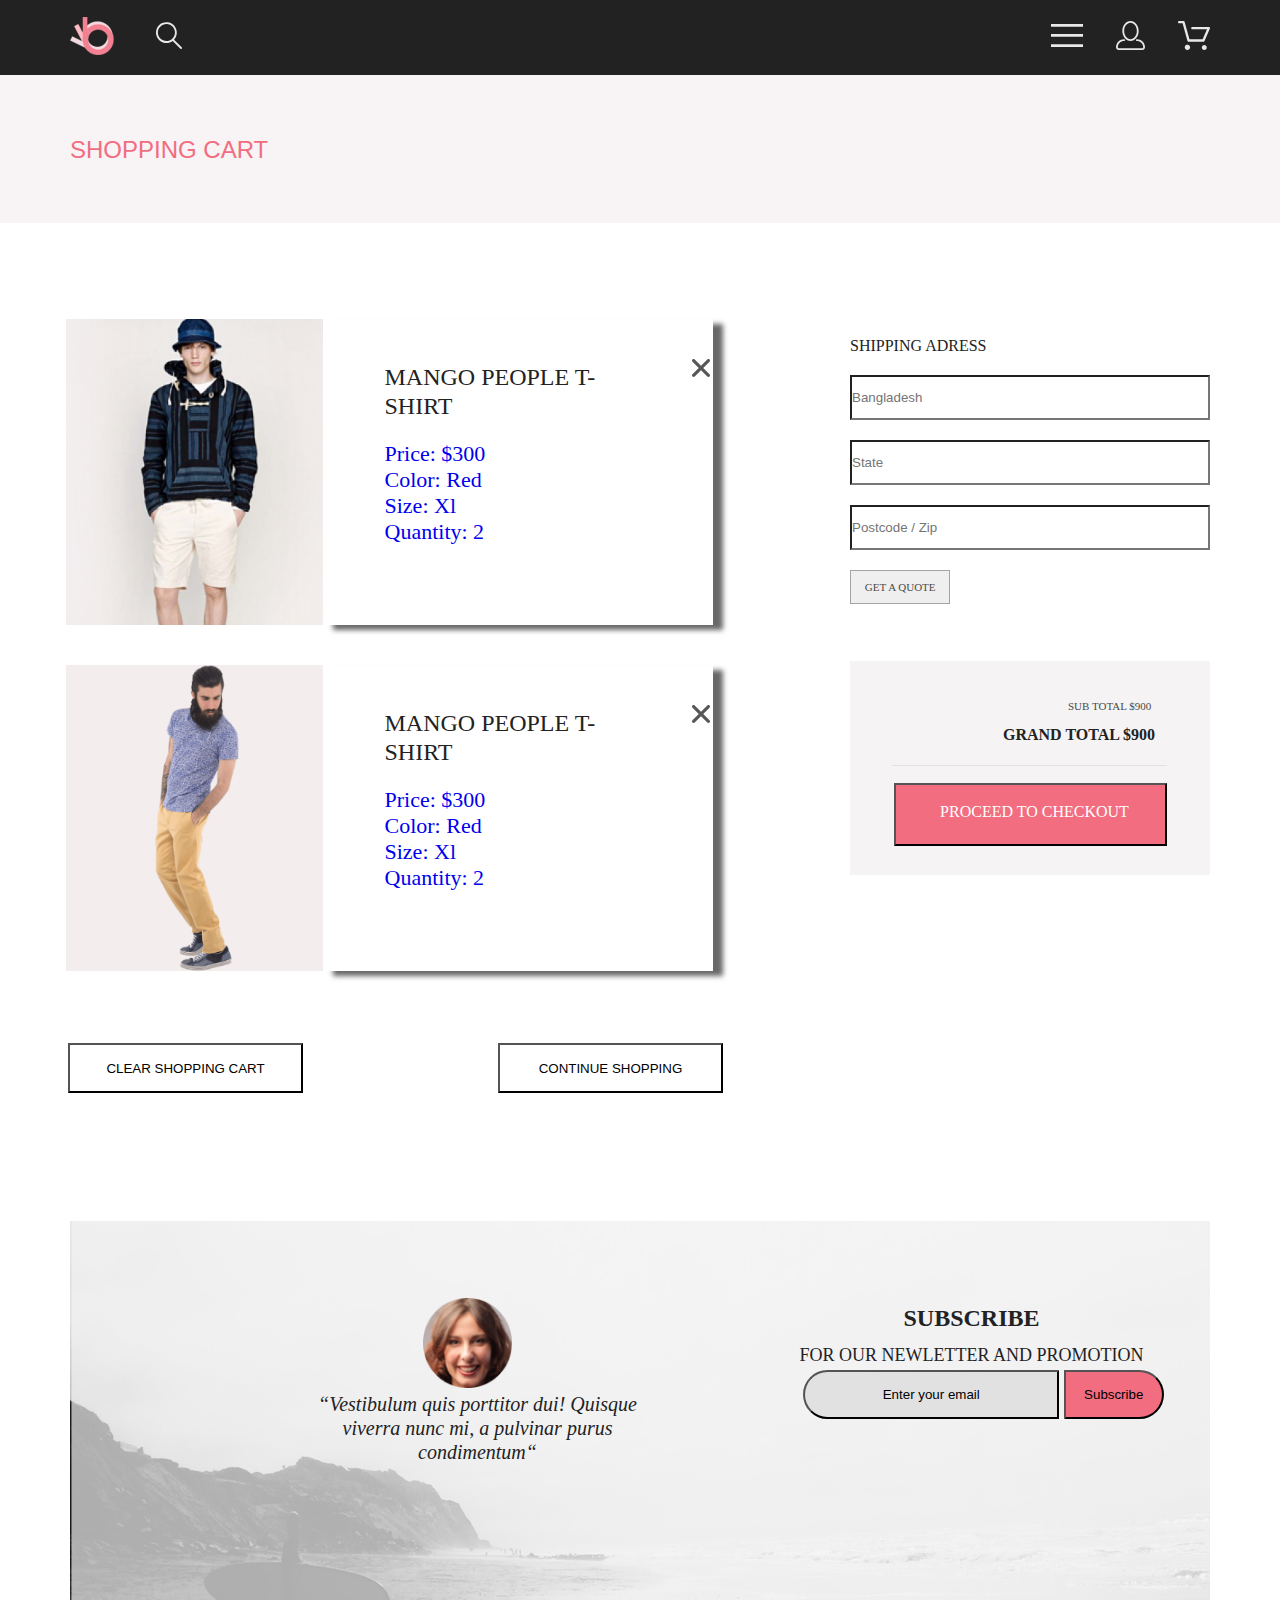
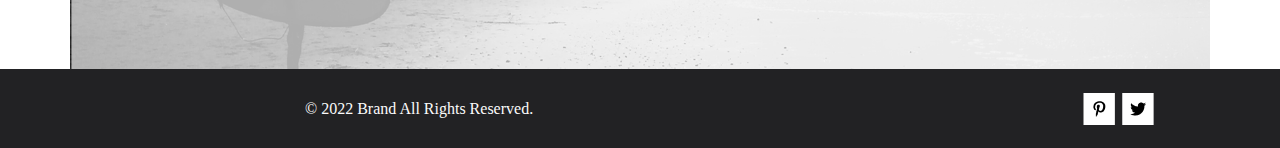
<file: cart.html>
<!DOCTYPE html>
<html lang="en">
<head>
    <meta charset="UTF-8">
    <meta name="viewport" content="width=device-width, initial-scale=1.0">
    <title>Document</title>
    <link rel="stylesheet" href="style.css">
</head>
<body>
    <header class="header center">
        <div class="header__left">
            <a href="index.html" class="logo_hover"><img src="img/logo.png" alt="logo"></a>
            <a href="#" class="logo_hover"><img src="img/search.svg" alt="search"></a>
        </div>
        <nav class="header__right">
            <a href="catalog.html" class="logo_hover"><img src="img/menu.svg" alt="menu"></a>
            <a href="registration.html" class="logo_hover"><img src="img/reg.svg" alt="reg"></a>
            <a href="cart.html" class="logo_hover"><img src="img/cart.svg" alt="cart"></a>
        </nav>
    </header>
    <section class="head center">
        <h2 class="head__heading">SHOPPING CART</h2>
    </section>
    <div class="cart-box center">
        <div class="cart-box_left">
            <div class="carts__1">
                <img class="carts_img" src="img/3.png" alt="">
                <div class="carts__content">
                    <div class="carts__content_small">
                        <a href="product.html" class="carts__heading">MANGO PEOPLE T-SHIRT</a>
                        <img src="img/cross.svg" class="img__cross" alt="">
                        <ul class="carts__ul">
                            <li><a class="carts__link" href="#">Price: <span>$300</span></a></li>
                            <li><a class="carts__link" href="#">Color: <span>Red</span></a></li>
                            <li><a class="carts__link" href="#">Size: <span>Xl</span></a></li>
                            <li><a class="carts__link" href="#">Quantity: <span>2</span></a></li>
                        </ul>
                    </div>
                    
                </div>
            </div>
            <div class="carts__2">
                <img src="img/4.png" class="carts_img" alt="">
                <div class="carts__content">
                    <div class="carts__content_small">
                        <a href="product.html" class="carts__heading">MANGO PEOPLE T-SHIRT</a>
                        <img src="img/cross.svg" class="img__cross" alt="">
                        <ul class="carts__ul">
                            <li><a class="carts__link" href="#">Price: <span>$300</span></a></li>
                            <li><a class="carts__link" href="#">Color: <span>Red</span></a></li>
                            <li><a class="carts__link" href="#">Size: <span>Xl</span></a></li>
                            <li><a class="carts__link" href="#">Quantity: <span>2</span></a></li>
                        </ul>
                    </div>
                    
                </div>
            </div>
            <div class="button_block">
                <button class="button_left">CLEAR SHOPPING CART</button>
                <button class="button_right">CONTINUE SHOPPING</button>
            </div>
        </div>
        <div class="cart-box_right">
            <div class="shipping__adress">
                <h2 class="payment_h2"> SHIPPING ADRESS</h2>
                <input type="text" class="input_text" placeholder="Bangladesh">
                <input type="text" class="input_text" placeholder="State">
                <input type="text" class="input_text" placeholder="Postcode / Zip">
                <button class="get_a_quote">GET A QUOTE</button>
                <div class="payment">
                    <h3 class="payment_h3">SUB TOTAL $900 </h3>
                    <h1 class="payment_h1">GRAND TOTAL <span>$900</span></h1>
                    <div class="line"></div>
                    <button class="payment_button">
                        <h1 class="payment_button_h1">PROCEED TO CHECKOUT</h1>
                    </button>
                </div>
            </div>
            
        </div>
        
    </div>
    <div class="conteiner_cart">
        <img class="contact_background" src="img/contact_background.png" alt="">
        <div class="seo">
            <img class="img_woman" src="img/woman.png" alt="">
            <p class="container_p">“Vestibulum quis porttitor dui! Quisque viverra nunc mi, a pulvinar purus condimentum“</p>
        </div>
        <div class="subscribe">
            <h3 class="subscribe_text">SUBSCRIBE</h3> <br>
            <h3 class="subscribe_text_other">FOR OUR NEWLETTER AND PROMOTION</h3>
            <button class="button_email">Enter your email
            </button>
            
            <button class="button_subscribe">Subscribe
            </button>
        </div>
    </div>
    <div class="social_network">
        <h2 class="h2_social_network">© 2022  Brand  All Rights Reserved.</h2>
        <div class="logo_network">
            <img class="img_network" src="img/pinterest.png" alt="">
            <img class="img_network" src="img/twi.png" alt="">
        </div>
    </div>
</body>
</html>
</file>
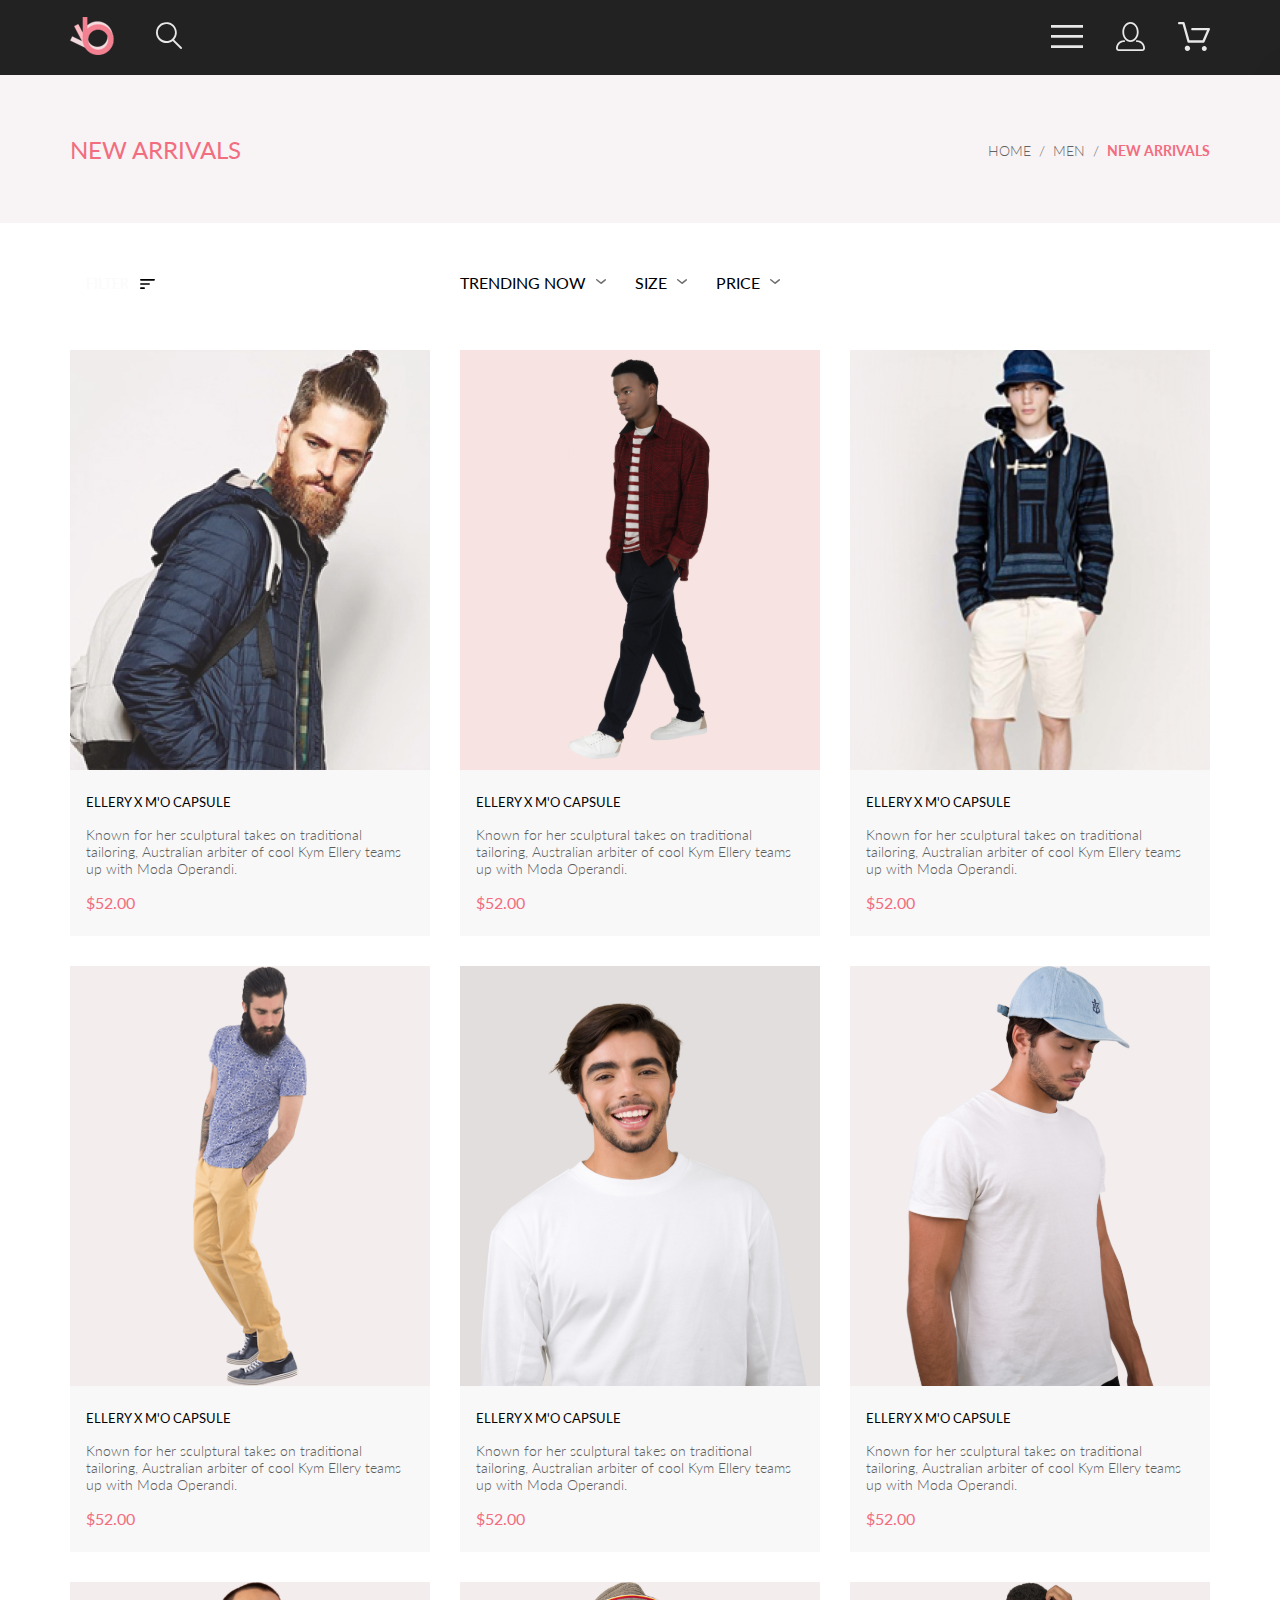
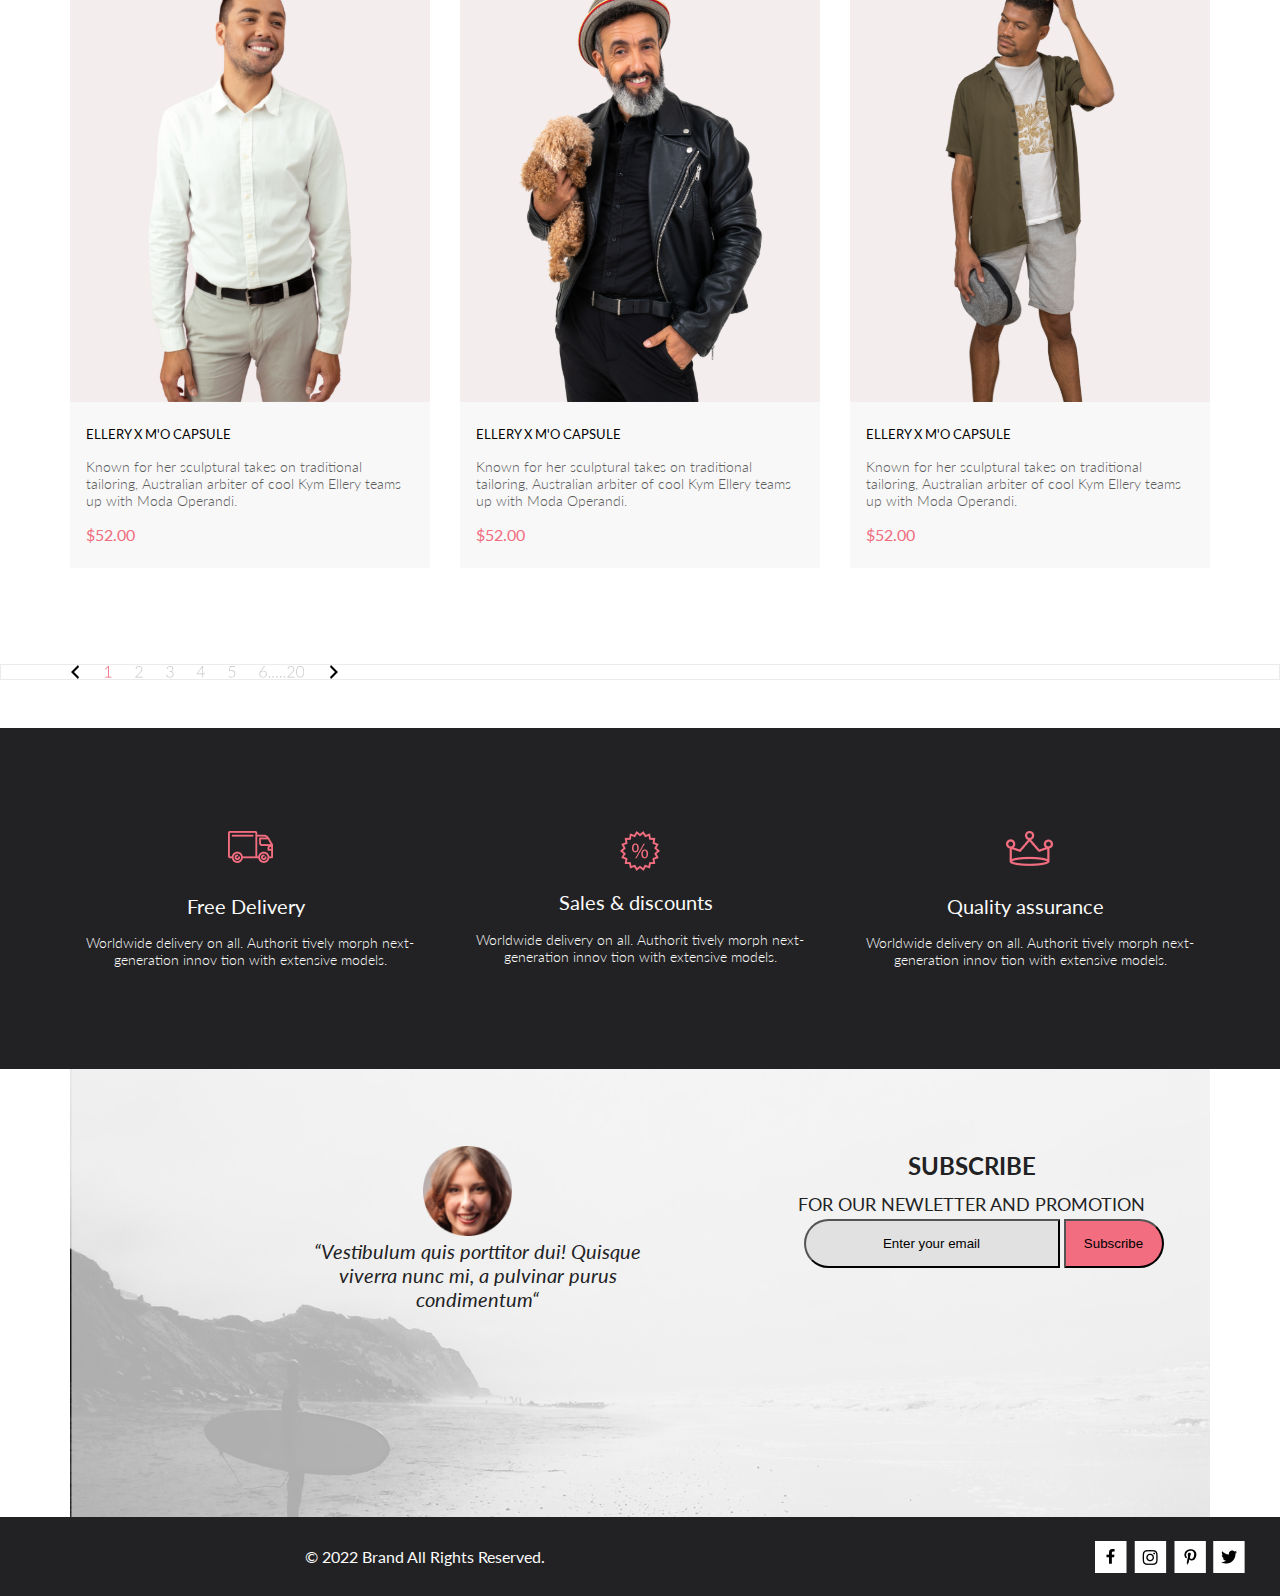
<file: catalog.html>
<!DOCTYPE html>
<html lang="en">

<head>
    <link rel="preconnect" href="https://fonts.googleapis.com">
    <link rel="preconnect" href="https://fonts.gstatic.com" crossorigin>
    <link href="https://fonts.googleapis.com/css2?family=Lato:wght@300;400;700;900&display=swap" rel="stylesheet">
    <meta charset="UTF-8">
    <meta http-equiv="X-UA-Compatible" content="IE=edge">
    <meta name="viewport" content="width=device-width, initial-scale=1.0">
    <title>Document</title>
    <link rel="stylesheet" href="style.css">
</head>

<body>
    <div class="box-content">
        <header class="header center">
            <div class="header__left">
                <a href="index.html" class="logo_hover"><img src="img/logo.png" alt="logo"></a>
                <a href="#" class="logo_hover"><img src="img/search.svg" alt="search"></a>
            </div>
            <nav class="header__right">
                <label for="header__check logo_hover"><img src="img/menu.svg" alt="menu"></label>
                <a class="header__link-site logo_hover"  href="registration.html"><img src="img/reg.svg" alt="reg"></a>
                <a class="header__link-site logo_hover" href="cart.html"><img src="img/cart.svg" alt="cart"></a>
            </nav>
            <input class="header__checkbox" id="header__check" type="checkbox">
            <div class="mobile-menu">
                <div class="mobile-menu__link-site">
                    <a href="registration.html">
                        <svg width="29" height="29" viewBox="0 0 29 29" fill="none" xmlns="http://www.w3.org/2000/svg">
                            <path
                                d="M14.5 19.937C19 19.937 22.656 15.464 22.656 9.968C22.656 4.472 19 0 14.5 0C13.3631 0.0217413 12.2463 0.303398 11.2351 0.823397C10.2239 1.34339 9.34507 2.08794 8.66602 3C7.12663 4.99573 6.30819 7.45381 6.34399 9.974C6.34399 15.465 10 19.937 14.5 19.937ZM14.5 1.813C18 1.813 20.844 5.472 20.844 9.969C20.844 14.466 17.998 18.125 14.5 18.125C11.002 18.125 8.15603 14.465 8.15503 9.969C8.15403 5.473 11 1.813 14.5 1.813ZM20.844 18.125C20.6036 18.125 20.373 18.2205 20.203 18.3905C20.033 18.5605 19.9375 18.7911 19.9375 19.0315C19.9375 19.2719 20.033 19.5025 20.203 19.6725C20.373 19.8425 20.6036 19.938 20.844 19.938C22.526 19.9399 24.1386 20.6088 25.3279 21.7982C26.5172 22.9875 27.1861 24.6 27.188 26.282C27.1875 26.5221 27.0918 26.7523 26.922 26.9221C26.7522 27.0918 26.5221 27.1875 26.282 27.188H2.71997C2.47985 27.1875 2.24975 27.0918 2.07996 26.9221C1.91016 26.7523 1.81449 26.5221 1.81396 26.282C1.81608 24.6001 2.48517 22.9877 3.67444 21.7985C4.86371 20.6092 6.47608 19.9401 8.15796 19.938C8.39824 19.938 8.62868 19.8425 8.79858 19.6726C8.96849 19.5027 9.06396 19.2723 9.06396 19.032C9.06396 18.7917 8.96849 18.5613 8.79858 18.3914C8.62868 18.2215 8.39824 18.126 8.15796 18.126C5.99541 18.1279 3.92201 18.9875 2.39258 20.5164C0.863144 22.0453 0.00264777 24.1185 0 26.281C0.000794067 27.0019 0.287502 27.693 0.797241 28.2027C1.30698 28.7125 1.99811 28.9992 2.71899 29H26.282C27.0027 28.9989 27.6936 28.7121 28.2031 28.2024C28.7126 27.6927 28.9992 27.0017 29 26.281C28.9974 24.1187 28.1372 22.0457 26.6083 20.5168C25.0793 18.9878 23.0063 18.1276 20.844 18.125Z"
                                fill="black" />
                        </svg>
                    </a>
                    <a href="cart.html">
                        <svg width="32" height="29" viewBox="0 0 32 29" fill="none" xmlns="http://www.w3.org/2000/svg">
                            <path
                                d="M26.2009 29C25.5532 28.9738 24.9415 28.6948 24.4972 28.2227C24.0529 27.7506 23.8114 27.1232 23.8245 26.475C23.8376 25.8269 24.1043 25.2097 24.5673 24.7559C25.0303 24.3022 25.6527 24.048 26.301 24.048C26.9493 24.048 27.5717 24.3022 28.0347 24.7559C28.4977 25.2097 28.7644 25.8269 28.7775 26.475C28.7906 27.1232 28.549 27.7506 28.1047 28.2227C27.6604 28.6948 27.0488 28.9738 26.401 29H26.2009ZM6.75293 26.32C6.75293 25.79 6.91011 25.2718 7.20459 24.8311C7.49907 24.3904 7.91764 24.0469 8.40735 23.844C8.89705 23.6412 9.43594 23.5881 9.95581 23.6915C10.4757 23.7949 10.9532 24.0502 11.328 24.425C11.7028 24.7998 11.9581 25.2773 12.0615 25.7972C12.1649 26.317 12.1118 26.8559 11.9089 27.3456C11.7061 27.8353 11.3626 28.2539 10.9219 28.5483C10.4812 28.8428 9.96304 29 9.43298 29C9.08087 29.0003 8.73212 28.9311 8.40674 28.7966C8.08136 28.662 7.78569 28.4646 7.53662 28.2158C7.28755 27.9669 7.09001 27.6713 6.9552 27.3461C6.82039 27.0208 6.75098 26.6721 6.75098 26.32H6.75293ZM10.553 20.686C10.2935 20.6868 10.0409 20.6024 9.83411 20.4457C9.62727 20.2891 9.47758 20.0689 9.40796 19.819L4.57495 2.36401H1.18201C0.868521 2.36401 0.567859 2.23947 0.346191 2.01781C0.124523 1.79614 0 1.49549 0 1.18201C0 0.868519 0.124523 0.567873 0.346191 0.346205C0.567859 0.124537 0.868521 5.81268e-06 1.18201 5.81268e-06H5.46301C5.7225 -0.00080736 5.97504 0.0837201 6.18176 0.240568C6.38848 0.397416 6.53784 0.617884 6.60693 0.868006L11.4399 18.323H24.6179L29.001 8.27501H14.401C14.2428 8.27961 14.0854 8.25242 13.9379 8.19507C13.7904 8.13771 13.6559 8.05134 13.5424 7.94108C13.4288 7.83082 13.3386 7.69891 13.277 7.55315C13.2154 7.40739 13.1836 7.25075 13.1836 7.0925C13.1836 6.93426 13.2154 6.77762 13.277 6.63186C13.3386 6.4861 13.4288 6.35419 13.5424 6.24393C13.6559 6.13367 13.7904 6.0473 13.9379 5.98994C14.0854 5.93259 14.2428 5.90541 14.401 5.91001H30.814C31.0097 5.90996 31.2022 5.95866 31.3744 6.05172C31.5465 6.14478 31.6928 6.27926 31.7999 6.44301C31.9078 6.60729 31.9734 6.79569 31.9908 6.99145C32.0083 7.18721 31.9771 7.38424 31.9 7.565L26.495 19.977C26.4026 20.1876 26.251 20.3668 26.0585 20.4927C25.866 20.6186 25.641 20.6858 25.411 20.686H10.553Z"
                                fill="black" />
                        </svg>

                    </a>
                </div>
                <h3 class="mobile-menu__heading">MENU</h3>
                <div class="mobile-menu__box">
                    <div class="mobile-menu__item">
                        <a href="catalog.html" class="mobile-menu__title">MAN</a>
                        <ul class="mobile-menu__list">
                            <li><a class="mobile-menu__link" href="#">Accessories</a></li>
                            <li><a class="mobile-menu__link" href="#">Bags</a></li>
                            <li><a class="mobile-menu__link" href="#">Denim</a></li>
                            <li><a class="mobile-menu__link" href="#">T-Shirts</a></li>
                        </ul>
                    </div>
                    <div class="mobile-menu__item">
                        <a href="catalog.html" class="mobile-menu__title">WOMAN</a>
                        <ul class="mobile-menu__list">
                            <li><a class="mobile-menu__link" href="">Accessories</a></li>
                            <li><a class="mobile-menu__link" href="">Bags</a></li>
                            <li><a class="mobile-menu__link" href="">Denim</a></li>
                            <li><a class="mobile-menu__link" href="">T-Shirts</a></li>
                        </ul>
                    </div>
                    <div class="mobile-menu__item">
                        <a href="catalog.html" class="mobile-menu__title">KIDS</a>
                        <ul class="mobile-menu__list">
                            <li><a class="mobile-menu__link" href="">Accessories</a></li>
                            <li><a class="mobile-menu__link" href="">Bags</a></li>
                            <li><a class="mobile-menu__link" href="">Denim</a></li>
                            <li><a class="mobile-menu__link" href="">T-Shirts</a></li>
                        </ul>
                    </div>
                </div>
            </div>
        </header>
    </div>
    <section class="head center">
        <h2 class="head__heading">NEW ARRIVALS </h2>
        <div class="breadcrumb">
            <div class="breadcrumb__box-link"><a class="breadcrumb__link" href="index.html">HOME</a></div>
            <div class="breadcrumb__box-link"><a class="breadcrumb__link" href="#">MEN</a></div>
            <div class="breadcrumb__box-link"><a class="breadcrumb__link" href="#">NEW ARRIVALS</a></div>
        </div>
    </section>
    <div class="filter-sort center">
        <div class="filter-box">
            <details class="filter">
                <summary class="filter__summary"><span class="filter__heading">FILTER</span><svg class="filter__img" width="15" height="10" viewBox="0 0 15 10" fill="none" xmlns="http://www.w3.org/2000/svg">
                    <path d="M0.833333 10H4.16667C4.625 10 5 9.625 5 9.16667C5 8.70833 4.625 8.33333 4.16667 8.33333H0.833333C0.375 8.33333 0 8.70833 0 9.16667C0 9.625 0.375 10 0.833333 10ZM0 0.833333C0 1.29167 0.375 1.66667 0.833333 1.66667H14.1667C14.625 1.66667 15 1.29167 15 0.833333C15 0.375 14.625 0 14.1667 0H0.833333C0.375 0 0 0.375 0 0.833333ZM0.833333 5.83333H9.16667C9.625 5.83333 10 5.45833 10 5C10 4.54167 9.625 4.16667 9.16667 4.16667H0.833333C0.375 4.16667 0 4.54167 0 5C0 5.45833 0.375 5.83333 0.833333 5.83333Z" fill="black"/>
                    </svg>
                </summary>
                <div class="filter__content">
                    <details class="filter__category" open>
                        <summary class="filter__category-summary">CATEGORY</summary>
                        <div class="filter__box">
                            <a class="filter__link">Accessories</a>
                            <a class="filter__link">Bags</a>
                            <a class="filter__link">Denim</a>
                            <a class="filter__link">Hoodies & Sweatshirts</a>
                            <a class="filter__link">Jackets & Coats</a>
                            <a class="filter__link">Polos</a>
                            <a class="filter__link">Shirts</a>
                            <a class="filter__link">Shoes</a>
                            <a class="filter__link">Sweaters & Knits</a>
                            <a class="filter__link">T-Shirts</a>
                            <a class="filter__link">Tanks</a>
                        </div>
                    </details>
                    <details class="filter__category">
                        <summary class="filter__category-summary">BRAND</summary>
                        <div class="filter__box">
                            <a class="filter__link">Accessories</a>
                            <a class="filter__link">Bags</a>
                            <a class="filter__link">Denim</a>
                            <a class="filter__link">Hoodies & Sweatshirts</a>
                            <a class="filter__link">Jackets & Coats</a>
                            <a class="filter__link">Polos</a>
                            <a class="filter__link">Shirts</a>
                            <a class="filter__link">Shoes</a>
                            <a class="filter__link">Sweaters & Knits</a>
                            <a class="filter__link">T-Shirts</a>
                            <a class="filter__link">Tanks</a>
                        </div>
                    </details>
                    <details class="filter__category">
                        <summary class="filter__category-summary">DESIGN</summary>
                        <div class="filter__box">
                            <a class="filter__link">Accessories</a>
                            <a class="filter__link">Bags</a>
                            <a class="filter__link">Denim</a>
                            <a class="filter__link">Hoodies & Sweatshirts</a>
                            <a class="filter__link">Jackets & Coats</a>
                            <a class="filter__link">Polos</a>
                            <a class="filter__link">Shirts</a>
                            <a class="filter__link">Shoes</a>
                            <a class="filter__link">Sweaters & Knits</a>
                            <a class="filter__link">T-Shirts</a>
                            <a class="filter__link">Tanks</a>
                        </div>
                    </details>
                </div>
            </details>
        </div>
        <div class="sort">
            <details class="sort__details">
                <summary class="sort__summary">TRENDING NOW <svg width="11" height="6" viewBox="0 0 11 6" fill="none" xmlns="http://www.w3.org/2000/svg">
                    <path d="M5.00214 5.00214C4.83521 5.00247 4.67343 4.94433 4.54488 4.83782L0.258102 1.2655C0.112196 1.14422 0.0204417 0.969958 0.00302325 0.781035C-0.0143952 0.592112 0.0439493 0.404007 0.165221 0.258101C0.286493 0.112196 0.460759 0.0204417 0.649682 0.00302327C0.838605 -0.0143952 1.02671 0.043949 1.17262 0.165221L5.00214 3.36602L8.83167 0.279536C8.90475 0.220188 8.98884 0.175869 9.0791 0.149125C9.16937 0.122382 9.26403 0.113741 9.35764 0.1237C9.45126 0.133659 9.54198 0.162021 9.6246 0.207156C9.70722 0.252292 9.7801 0.313311 9.83906 0.386705C9.90449 0.460167 9.95405 0.546351 9.98462 0.639855C10.0152 0.733359 10.0261 0.83217 10.0167 0.930097C10.0073 1.02802 9.97784 1.12296 9.93005 1.20895C9.88227 1.29494 9.81723 1.37013 9.73904 1.42982L5.45225 4.88068C5.32002 4.97036 5.16154 5.01312 5.00214 5.00214Z" fill="#6F6E6E"/>
                    </svg>
                </summary>
                <div class="sort__content">

                </div>
            </details>
            <details class="sort__details">
                <summary class="sort__summary">SIZE <svg width="11" height="6" viewBox="0 0 11 6" fill="none" xmlns="http://www.w3.org/2000/svg">
                    <path d="M5.00214 5.00214C4.83521 5.00247 4.67343 4.94433 4.54488 4.83782L0.258102 1.2655C0.112196 1.14422 0.0204417 0.969958 0.00302325 0.781035C-0.0143952 0.592112 0.0439493 0.404007 0.165221 0.258101C0.286493 0.112196 0.460759 0.0204417 0.649682 0.00302327C0.838605 -0.0143952 1.02671 0.043949 1.17262 0.165221L5.00214 3.36602L8.83167 0.279536C8.90475 0.220188 8.98884 0.175869 9.0791 0.149125C9.16937 0.122382 9.26403 0.113741 9.35764 0.1237C9.45126 0.133659 9.54198 0.162021 9.6246 0.207156C9.70722 0.252292 9.7801 0.313311 9.83906 0.386705C9.90449 0.460167 9.95405 0.546351 9.98462 0.639855C10.0152 0.733359 10.0261 0.83217 10.0167 0.930097C10.0073 1.02802 9.97784 1.12296 9.93005 1.20895C9.88227 1.29494 9.81723 1.37013 9.73904 1.42982L5.45225 4.88068C5.32002 4.97036 5.16154 5.01312 5.00214 5.00214Z" fill="#6F6E6E"/>
                    </svg></summary>
                <div class="sort__content">
                    <label class="sort__label">
                        <input type="checkbox" name="" id=""> <span>XS</span>
                    </label>
                    <label class="sort__label">
                        <input type="checkbox" name="" id=""> <span>S</span>
                    </label>
                    <label class="sort__label">
                        <input type="checkbox" name="" id=""> <span>M</span>
                    </label>
                    <label class="sort__label">
                        <input type="checkbox" name="" id=""> <span>L</span>
                    </label>
                </div>
            </details>
            <details class="sort__details">
                <summary class="sort__summary">PRICE <svg width="11" height="6" viewBox="0 0 11 6" fill="none" xmlns="http://www.w3.org/2000/svg">
                    <path d="M5.00214 5.00214C4.83521 5.00247 4.67343 4.94433 4.54488 4.83782L0.258102 1.2655C0.112196 1.14422 0.0204417 0.969958 0.00302325 0.781035C-0.0143952 0.592112 0.0439493 0.404007 0.165221 0.258101C0.286493 0.112196 0.460759 0.0204417 0.649682 0.00302327C0.838605 -0.0143952 1.02671 0.043949 1.17262 0.165221L5.00214 3.36602L8.83167 0.279536C8.90475 0.220188 8.98884 0.175869 9.0791 0.149125C9.16937 0.122382 9.26403 0.113741 9.35764 0.1237C9.45126 0.133659 9.54198 0.162021 9.6246 0.207156C9.70722 0.252292 9.7801 0.313311 9.83906 0.386705C9.90449 0.460167 9.95405 0.546351 9.98462 0.639855C10.0152 0.733359 10.0261 0.83217 10.0167 0.930097C10.0073 1.02802 9.97784 1.12296 9.93005 1.20895C9.88227 1.29494 9.81723 1.37013 9.73904 1.42982L5.45225 4.88068C5.32002 4.97036 5.16154 5.01312 5.00214 5.00214Z" fill="#6F6E6E"/>
                    </svg></summary>
                <div class="sort__content">
                    <label class="sort__label">
                        <input type="checkbox" name="" id=""> <span>XS</span>
                    </label>
                    <label class="sort__label">
                        <input type="checkbox" name="" id=""> <span>S</span>
                    </label>
                    <label class="sort__label">
                        <input type="checkbox" name="" id=""> <span>M</span>
                    </label>
                    <label class="sort__label">
                        <input type="checkbox" name="" id=""> <span>L</span>
                    </label>
                </div>
            </details>
        </div>
    </div>
    <section class="product-box center">
        <div class="product-box__content">
            <div class="product">
                <img class="product__img" src="img/product1.jpg" alt="">
                <div class="product__content">
                    <a href="product.html" class="product__heading">ELLERY X M'O CAPSULE</a>
                    <p class="product__text">Known for her sculptural takes on traditional tailoring, Australian arbiter of cool Kym Ellery teams up with Moda Operandi.</p>
                    <p class="product__price">$52.00</p>
                </div>
                <a href="#" class="product__add"><svg width="27" height="25" viewBox="0 0 27 25" fill="none" xmlns="http://www.w3.org/2000/svg">
                    <path d="M21.9509 23.2667H21.8386C21.2294 23.2667 20.7177 22.7671 20.6735 22.1294C20.629 21.4607 21.1175 20.8785 21.7626 20.8346C21.788 20.8329 21.8145 20.832 21.8405 20.832C22.4575 20.832 22.9743 21.3219 23.0201 21.9487C23.0319 22.1971 22.9914 22.5514 22.736 22.8439L22.73 22.8507L22.7242 22.8575C22.5275 23.0912 22.2607 23.2321 21.9509 23.2667ZM8.21887 23.2604C7.5683 23.2604 7.03906 22.7174 7.03906 22.05C7.03906 21.3832 7.5683 20.8406 8.21887 20.8406C8.86945 20.8406 9.39868 21.3832 9.39868 22.05C9.39868 22.7174 8.86945 23.2604 8.21887 23.2604Z" fill="white"/>
                    <path d="M21.876 22.2662C21.921 22.2549 21.9423 22.2339 21.96 22.2129C21.9678 22.2037 21.9756 22.1946 21.9835 22.1855C22.02 22.1438 22.0233 22.0553 22.0224 22.0105C22.0092 21.9044 21.9185 21.8315 21.8412 21.8315C21.8375 21.8315 21.8336 21.8317 21.8312 21.8318C21.7531 21.8372 21.6653 21.9409 21.6719 22.0625C21.6813 22.1793 21.7675 22.2662 21.8392 22.2662H21.876ZM8.21954 22.2599C8.31873 22.2599 8.39935 22.1655 8.39935 22.0496C8.39935 21.9341 8.31873 21.8401 8.21954 21.8401C8.12042 21.8401 8.03973 21.9341 8.03973 22.0496C8.03973 22.1655 8.12042 22.2599 8.21954 22.2599ZM21.9995 24.2662C21.9517 24.2662 21.8878 24.2662 21.8392 24.2662C20.7017 24.2662 19.7567 23.3545 19.6765 22.198C19.5964 20.9929 20.4937 19.9183 21.6953 19.8364C21.7441 19.8331 21.7928 19.8315 21.8412 19.8315C22.9799 19.8315 23.9413 20.7324 24.019 21.8884C24.0505 22.4915 23.8741 23.0612 23.4898 23.5012C23.1055 23.9575 22.5764 24.2177 21.9995 24.2662ZM8.21954 24.2599C7.01532 24.2599 6.03973 23.2709 6.03973 22.0496C6.03973 20.8291 7.01532 19.8401 8.21954 19.8401C9.42371 19.8401 10.3994 20.8291 10.3994 22.0496C10.3994 23.2709 9.42371 24.2599 8.21954 24.2599ZM21.1984 17.3938H9.13306C8.70013 17.3938 8.31586 17.1005 8.20331 16.6775L4.27753 2.24768H1.52173C0.993408 2.24768 0.560547 1.80859 0.560547 1.27039C0.560547 0.733032 0.993408 0.292969 1.52173 0.292969H4.99933C5.43134 0.292969 5.81561 0.586304 5.9281 1.01025L9.85394 15.4391H20.5576L24.1144 7.13379H12.2578C11.7286 7.13379 11.2957 6.69373 11.2957 6.15649C11.2957 5.61914 11.7286 5.17908 12.2578 5.17908H25.5886C25.9091 5.17908 26.2141 5.34192 26.3896 5.61914C26.566 5.89539 26.5984 6.23743 26.4697 6.547L22.0795 16.807C21.9193 17.1653 21.5827 17.3938 21.1984 17.3938Z" fill="white"/>
                    <path d="M21.876 22.2662C21.921 22.2549 21.9423 22.2339 21.96 22.2129C21.9678 22.2037 21.9756 22.1946 21.9835 22.1855C22.02 22.1438 22.0233 22.0553 22.0224 22.0105C22.0092 21.9044 21.9185 21.8315 21.8412 21.8315C21.8375 21.8315 21.8336 21.8317 21.8312 21.8318C21.7531 21.8372 21.6653 21.9409 21.6719 22.0625C21.6813 22.1793 21.7675 22.2662 21.8392 22.2662H21.876ZM8.21954 22.2599C8.31873 22.2599 8.39935 22.1655 8.39935 22.0496C8.39935 21.9341 8.31873 21.8401 8.21954 21.8401C8.12042 21.8401 8.03973 21.9341 8.03973 22.0496C8.03973 22.1655 8.12042 22.2599 8.21954 22.2599ZM21.9995 24.2662C21.9517 24.2662 21.8878 24.2662 21.8392 24.2662C20.7017 24.2662 19.7567 23.3545 19.6765 22.198C19.5964 20.9929 20.4937 19.9183 21.6953 19.8364C21.7441 19.8331 21.7928 19.8315 21.8412 19.8315C22.9799 19.8315 23.9413 20.7324 24.019 21.8884C24.0505 22.4915 23.8741 23.0612 23.4898 23.5012C23.1055 23.9575 22.5764 24.2177 21.9995 24.2662ZM8.21954 24.2599C7.01532 24.2599 6.03973 23.2709 6.03973 22.0496C6.03973 20.8291 7.01532 19.8401 8.21954 19.8401C9.42371 19.8401 10.3994 20.8291 10.3994 22.0496C10.3994 23.2709 9.42371 24.2599 8.21954 24.2599ZM21.1984 17.3938H9.13306C8.70013 17.3938 8.31586 17.1005 8.20331 16.6775L4.27753 2.24768H1.52173C0.993408 2.24768 0.560547 1.80859 0.560547 1.27039C0.560547 0.733032 0.993408 0.292969 1.52173 0.292969H4.99933C5.43134 0.292969 5.81561 0.586304 5.9281 1.01025L9.85394 15.4391H20.5576L24.1144 7.13379H12.2578C11.7286 7.13379 11.2957 6.69373 11.2957 6.15649C11.2957 5.61914 11.7286 5.17908 12.2578 5.17908H25.5886C25.9091 5.17908 26.2141 5.34192 26.3896 5.61914C26.566 5.89539 26.5984 6.23743 26.4697 6.547L22.0795 16.807C21.9193 17.1653 21.5827 17.3938 21.1984 17.3938Z" fill="white"/>
                    </svg>
                    Add to Cart</a>
            </div>
            <div class="product__img_man">
                <img class="product__img_man1" src="img/man2.svg" alt="product">
                <div class="product__content">
                    <a href="product.html" class="product__heading">ELLERY X M'O CAPSULE</a>
                    <p class="product__text">Known for her sculptural takes on traditional tailoring, Australian arbiter of cool Kym Ellery teams up with Moda Operandi.</p>
                    <p class="product__price">$52.00</p>
                </div>
                <a href="#" class="product__add"><svg width="27" height="25" viewBox="0 0 27 25" fill="none" xmlns="http://www.w3.org/2000/svg">
                    <path d="M21.9509 23.2667H21.8386C21.2294 23.2667 20.7177 22.7671 20.6735 22.1294C20.629 21.4607 21.1175 20.8785 21.7626 20.8346C21.788 20.8329 21.8145 20.832 21.8405 20.832C22.4575 20.832 22.9743 21.3219 23.0201 21.9487C23.0319 22.1971 22.9914 22.5514 22.736 22.8439L22.73 22.8507L22.7242 22.8575C22.5275 23.0912 22.2607 23.2321 21.9509 23.2667ZM8.21887 23.2604C7.5683 23.2604 7.03906 22.7174 7.03906 22.05C7.03906 21.3832 7.5683 20.8406 8.21887 20.8406C8.86945 20.8406 9.39868 21.3832 9.39868 22.05C9.39868 22.7174 8.86945 23.2604 8.21887 23.2604Z" fill="white"/>
                    <path d="M21.876 22.2662C21.921 22.2549 21.9423 22.2339 21.96 22.2129C21.9678 22.2037 21.9756 22.1946 21.9835 22.1855C22.02 22.1438 22.0233 22.0553 22.0224 22.0105C22.0092 21.9044 21.9185 21.8315 21.8412 21.8315C21.8375 21.8315 21.8336 21.8317 21.8312 21.8318C21.7531 21.8372 21.6653 21.9409 21.6719 22.0625C21.6813 22.1793 21.7675 22.2662 21.8392 22.2662H21.876ZM8.21954 22.2599C8.31873 22.2599 8.39935 22.1655 8.39935 22.0496C8.39935 21.9341 8.31873 21.8401 8.21954 21.8401C8.12042 21.8401 8.03973 21.9341 8.03973 22.0496C8.03973 22.1655 8.12042 22.2599 8.21954 22.2599ZM21.9995 24.2662C21.9517 24.2662 21.8878 24.2662 21.8392 24.2662C20.7017 24.2662 19.7567 23.3545 19.6765 22.198C19.5964 20.9929 20.4937 19.9183 21.6953 19.8364C21.7441 19.8331 21.7928 19.8315 21.8412 19.8315C22.9799 19.8315 23.9413 20.7324 24.019 21.8884C24.0505 22.4915 23.8741 23.0612 23.4898 23.5012C23.1055 23.9575 22.5764 24.2177 21.9995 24.2662ZM8.21954 24.2599C7.01532 24.2599 6.03973 23.2709 6.03973 22.0496C6.03973 20.8291 7.01532 19.8401 8.21954 19.8401C9.42371 19.8401 10.3994 20.8291 10.3994 22.0496C10.3994 23.2709 9.42371 24.2599 8.21954 24.2599ZM21.1984 17.3938H9.13306C8.70013 17.3938 8.31586 17.1005 8.20331 16.6775L4.27753 2.24768H1.52173C0.993408 2.24768 0.560547 1.80859 0.560547 1.27039C0.560547 0.733032 0.993408 0.292969 1.52173 0.292969H4.99933C5.43134 0.292969 5.81561 0.586304 5.9281 1.01025L9.85394 15.4391H20.5576L24.1144 7.13379H12.2578C11.7286 7.13379 11.2957 6.69373 11.2957 6.15649C11.2957 5.61914 11.7286 5.17908 12.2578 5.17908H25.5886C25.9091 5.17908 26.2141 5.34192 26.3896 5.61914C26.566 5.89539 26.5984 6.23743 26.4697 6.547L22.0795 16.807C21.9193 17.1653 21.5827 17.3938 21.1984 17.3938Z" fill="white"/>
                    <path d="M21.876 22.2662C21.921 22.2549 21.9423 22.2339 21.96 22.2129C21.9678 22.2037 21.9756 22.1946 21.9835 22.1855C22.02 22.1438 22.0233 22.0553 22.0224 22.0105C22.0092 21.9044 21.9185 21.8315 21.8412 21.8315C21.8375 21.8315 21.8336 21.8317 21.8312 21.8318C21.7531 21.8372 21.6653 21.9409 21.6719 22.0625C21.6813 22.1793 21.7675 22.2662 21.8392 22.2662H21.876ZM8.21954 22.2599C8.31873 22.2599 8.39935 22.1655 8.39935 22.0496C8.39935 21.9341 8.31873 21.8401 8.21954 21.8401C8.12042 21.8401 8.03973 21.9341 8.03973 22.0496C8.03973 22.1655 8.12042 22.2599 8.21954 22.2599ZM21.9995 24.2662C21.9517 24.2662 21.8878 24.2662 21.8392 24.2662C20.7017 24.2662 19.7567 23.3545 19.6765 22.198C19.5964 20.9929 20.4937 19.9183 21.6953 19.8364C21.7441 19.8331 21.7928 19.8315 21.8412 19.8315C22.9799 19.8315 23.9413 20.7324 24.019 21.8884C24.0505 22.4915 23.8741 23.0612 23.4898 23.5012C23.1055 23.9575 22.5764 24.2177 21.9995 24.2662ZM8.21954 24.2599C7.01532 24.2599 6.03973 23.2709 6.03973 22.0496C6.03973 20.8291 7.01532 19.8401 8.21954 19.8401C9.42371 19.8401 10.3994 20.8291 10.3994 22.0496C10.3994 23.2709 9.42371 24.2599 8.21954 24.2599ZM21.1984 17.3938H9.13306C8.70013 17.3938 8.31586 17.1005 8.20331 16.6775L4.27753 2.24768H1.52173C0.993408 2.24768 0.560547 1.80859 0.560547 1.27039C0.560547 0.733032 0.993408 0.292969 1.52173 0.292969H4.99933C5.43134 0.292969 5.81561 0.586304 5.9281 1.01025L9.85394 15.4391H20.5576L24.1144 7.13379H12.2578C11.7286 7.13379 11.2957 6.69373 11.2957 6.15649C11.2957 5.61914 11.7286 5.17908 12.2578 5.17908H25.5886C25.9091 5.17908 26.2141 5.34192 26.3896 5.61914C26.566 5.89539 26.5984 6.23743 26.4697 6.547L22.0795 16.807C21.9193 17.1653 21.5827 17.3938 21.1984 17.3938Z" fill="white"/>
                    </svg>
                    Add to Cart</a>
            </div>
            <div class="product">
                <img class="product__img" src="img/man3.svg" alt="">
                <div class="product__content">
                    <a href="product.html" class="product__heading">ELLERY X M'O CAPSULE</a>
                    <p class="product__text">Known for her sculptural takes on traditional tailoring, Australian arbiter of cool Kym Ellery teams up with Moda Operandi.</p>
                    <p class="product__price">$52.00</p>
                </div>
                <a href="#" class="product__add"><svg width="27" height="25" viewBox="0 0 27 25" fill="none" xmlns="http://www.w3.org/2000/svg">
                    <path d="M21.9509 23.2667H21.8386C21.2294 23.2667 20.7177 22.7671 20.6735 22.1294C20.629 21.4607 21.1175 20.8785 21.7626 20.8346C21.788 20.8329 21.8145 20.832 21.8405 20.832C22.4575 20.832 22.9743 21.3219 23.0201 21.9487C23.0319 22.1971 22.9914 22.5514 22.736 22.8439L22.73 22.8507L22.7242 22.8575C22.5275 23.0912 22.2607 23.2321 21.9509 23.2667ZM8.21887 23.2604C7.5683 23.2604 7.03906 22.7174 7.03906 22.05C7.03906 21.3832 7.5683 20.8406 8.21887 20.8406C8.86945 20.8406 9.39868 21.3832 9.39868 22.05C9.39868 22.7174 8.86945 23.2604 8.21887 23.2604Z" fill="white"/>
                    <path d="M21.876 22.2662C21.921 22.2549 21.9423 22.2339 21.96 22.2129C21.9678 22.2037 21.9756 22.1946 21.9835 22.1855C22.02 22.1438 22.0233 22.0553 22.0224 22.0105C22.0092 21.9044 21.9185 21.8315 21.8412 21.8315C21.8375 21.8315 21.8336 21.8317 21.8312 21.8318C21.7531 21.8372 21.6653 21.9409 21.6719 22.0625C21.6813 22.1793 21.7675 22.2662 21.8392 22.2662H21.876ZM8.21954 22.2599C8.31873 22.2599 8.39935 22.1655 8.39935 22.0496C8.39935 21.9341 8.31873 21.8401 8.21954 21.8401C8.12042 21.8401 8.03973 21.9341 8.03973 22.0496C8.03973 22.1655 8.12042 22.2599 8.21954 22.2599ZM21.9995 24.2662C21.9517 24.2662 21.8878 24.2662 21.8392 24.2662C20.7017 24.2662 19.7567 23.3545 19.6765 22.198C19.5964 20.9929 20.4937 19.9183 21.6953 19.8364C21.7441 19.8331 21.7928 19.8315 21.8412 19.8315C22.9799 19.8315 23.9413 20.7324 24.019 21.8884C24.0505 22.4915 23.8741 23.0612 23.4898 23.5012C23.1055 23.9575 22.5764 24.2177 21.9995 24.2662ZM8.21954 24.2599C7.01532 24.2599 6.03973 23.2709 6.03973 22.0496C6.03973 20.8291 7.01532 19.8401 8.21954 19.8401C9.42371 19.8401 10.3994 20.8291 10.3994 22.0496C10.3994 23.2709 9.42371 24.2599 8.21954 24.2599ZM21.1984 17.3938H9.13306C8.70013 17.3938 8.31586 17.1005 8.20331 16.6775L4.27753 2.24768H1.52173C0.993408 2.24768 0.560547 1.80859 0.560547 1.27039C0.560547 0.733032 0.993408 0.292969 1.52173 0.292969H4.99933C5.43134 0.292969 5.81561 0.586304 5.9281 1.01025L9.85394 15.4391H20.5576L24.1144 7.13379H12.2578C11.7286 7.13379 11.2957 6.69373 11.2957 6.15649C11.2957 5.61914 11.7286 5.17908 12.2578 5.17908H25.5886C25.9091 5.17908 26.2141 5.34192 26.3896 5.61914C26.566 5.89539 26.5984 6.23743 26.4697 6.547L22.0795 16.807C21.9193 17.1653 21.5827 17.3938 21.1984 17.3938Z" fill="white"/>
                    <path d="M21.876 22.2662C21.921 22.2549 21.9423 22.2339 21.96 22.2129C21.9678 22.2037 21.9756 22.1946 21.9835 22.1855C22.02 22.1438 22.0233 22.0553 22.0224 22.0105C22.0092 21.9044 21.9185 21.8315 21.8412 21.8315C21.8375 21.8315 21.8336 21.8317 21.8312 21.8318C21.7531 21.8372 21.6653 21.9409 21.6719 22.0625C21.6813 22.1793 21.7675 22.2662 21.8392 22.2662H21.876ZM8.21954 22.2599C8.31873 22.2599 8.39935 22.1655 8.39935 22.0496C8.39935 21.9341 8.31873 21.8401 8.21954 21.8401C8.12042 21.8401 8.03973 21.9341 8.03973 22.0496C8.03973 22.1655 8.12042 22.2599 8.21954 22.2599ZM21.9995 24.2662C21.9517 24.2662 21.8878 24.2662 21.8392 24.2662C20.7017 24.2662 19.7567 23.3545 19.6765 22.198C19.5964 20.9929 20.4937 19.9183 21.6953 19.8364C21.7441 19.8331 21.7928 19.8315 21.8412 19.8315C22.9799 19.8315 23.9413 20.7324 24.019 21.8884C24.0505 22.4915 23.8741 23.0612 23.4898 23.5012C23.1055 23.9575 22.5764 24.2177 21.9995 24.2662ZM8.21954 24.2599C7.01532 24.2599 6.03973 23.2709 6.03973 22.0496C6.03973 20.8291 7.01532 19.8401 8.21954 19.8401C9.42371 19.8401 10.3994 20.8291 10.3994 22.0496C10.3994 23.2709 9.42371 24.2599 8.21954 24.2599ZM21.1984 17.3938H9.13306C8.70013 17.3938 8.31586 17.1005 8.20331 16.6775L4.27753 2.24768H1.52173C0.993408 2.24768 0.560547 1.80859 0.560547 1.27039C0.560547 0.733032 0.993408 0.292969 1.52173 0.292969H4.99933C5.43134 0.292969 5.81561 0.586304 5.9281 1.01025L9.85394 15.4391H20.5576L24.1144 7.13379H12.2578C11.7286 7.13379 11.2957 6.69373 11.2957 6.15649C11.2957 5.61914 11.7286 5.17908 12.2578 5.17908H25.5886C25.9091 5.17908 26.2141 5.34192 26.3896 5.61914C26.566 5.89539 26.5984 6.23743 26.4697 6.547L22.0795 16.807C21.9193 17.1653 21.5827 17.3938 21.1984 17.3938Z" fill="white"/>
                    </svg>
                    Add to Cart</a>
            </div>
            <div class="product">
                <img class="product__img" src="img/man4.svg" alt="">
                <div class="product__content">
                    <a href="product.html" class="product__heading">ELLERY X M'O CAPSULE</a>
                    <p class="product__text">Known for her sculptural takes on traditional tailoring, Australian arbiter of cool Kym Ellery teams up with Moda Operandi.</p>
                    <p class="product__price">$52.00</p>
                </div>
                <a href="#" class="product__add"><svg width="27" height="25" viewBox="0 0 27 25" fill="none" xmlns="http://www.w3.org/2000/svg">
                    <path d="M21.9509 23.2667H21.8386C21.2294 23.2667 20.7177 22.7671 20.6735 22.1294C20.629 21.4607 21.1175 20.8785 21.7626 20.8346C21.788 20.8329 21.8145 20.832 21.8405 20.832C22.4575 20.832 22.9743 21.3219 23.0201 21.9487C23.0319 22.1971 22.9914 22.5514 22.736 22.8439L22.73 22.8507L22.7242 22.8575C22.5275 23.0912 22.2607 23.2321 21.9509 23.2667ZM8.21887 23.2604C7.5683 23.2604 7.03906 22.7174 7.03906 22.05C7.03906 21.3832 7.5683 20.8406 8.21887 20.8406C8.86945 20.8406 9.39868 21.3832 9.39868 22.05C9.39868 22.7174 8.86945 23.2604 8.21887 23.2604Z" fill="white"/>
                    <path d="M21.876 22.2662C21.921 22.2549 21.9423 22.2339 21.96 22.2129C21.9678 22.2037 21.9756 22.1946 21.9835 22.1855C22.02 22.1438 22.0233 22.0553 22.0224 22.0105C22.0092 21.9044 21.9185 21.8315 21.8412 21.8315C21.8375 21.8315 21.8336 21.8317 21.8312 21.8318C21.7531 21.8372 21.6653 21.9409 21.6719 22.0625C21.6813 22.1793 21.7675 22.2662 21.8392 22.2662H21.876ZM8.21954 22.2599C8.31873 22.2599 8.39935 22.1655 8.39935 22.0496C8.39935 21.9341 8.31873 21.8401 8.21954 21.8401C8.12042 21.8401 8.03973 21.9341 8.03973 22.0496C8.03973 22.1655 8.12042 22.2599 8.21954 22.2599ZM21.9995 24.2662C21.9517 24.2662 21.8878 24.2662 21.8392 24.2662C20.7017 24.2662 19.7567 23.3545 19.6765 22.198C19.5964 20.9929 20.4937 19.9183 21.6953 19.8364C21.7441 19.8331 21.7928 19.8315 21.8412 19.8315C22.9799 19.8315 23.9413 20.7324 24.019 21.8884C24.0505 22.4915 23.8741 23.0612 23.4898 23.5012C23.1055 23.9575 22.5764 24.2177 21.9995 24.2662ZM8.21954 24.2599C7.01532 24.2599 6.03973 23.2709 6.03973 22.0496C6.03973 20.8291 7.01532 19.8401 8.21954 19.8401C9.42371 19.8401 10.3994 20.8291 10.3994 22.0496C10.3994 23.2709 9.42371 24.2599 8.21954 24.2599ZM21.1984 17.3938H9.13306C8.70013 17.3938 8.31586 17.1005 8.20331 16.6775L4.27753 2.24768H1.52173C0.993408 2.24768 0.560547 1.80859 0.560547 1.27039C0.560547 0.733032 0.993408 0.292969 1.52173 0.292969H4.99933C5.43134 0.292969 5.81561 0.586304 5.9281 1.01025L9.85394 15.4391H20.5576L24.1144 7.13379H12.2578C11.7286 7.13379 11.2957 6.69373 11.2957 6.15649C11.2957 5.61914 11.7286 5.17908 12.2578 5.17908H25.5886C25.9091 5.17908 26.2141 5.34192 26.3896 5.61914C26.566 5.89539 26.5984 6.23743 26.4697 6.547L22.0795 16.807C21.9193 17.1653 21.5827 17.3938 21.1984 17.3938Z" fill="white"/>
                    <path d="M21.876 22.2662C21.921 22.2549 21.9423 22.2339 21.96 22.2129C21.9678 22.2037 21.9756 22.1946 21.9835 22.1855C22.02 22.1438 22.0233 22.0553 22.0224 22.0105C22.0092 21.9044 21.9185 21.8315 21.8412 21.8315C21.8375 21.8315 21.8336 21.8317 21.8312 21.8318C21.7531 21.8372 21.6653 21.9409 21.6719 22.0625C21.6813 22.1793 21.7675 22.2662 21.8392 22.2662H21.876ZM8.21954 22.2599C8.31873 22.2599 8.39935 22.1655 8.39935 22.0496C8.39935 21.9341 8.31873 21.8401 8.21954 21.8401C8.12042 21.8401 8.03973 21.9341 8.03973 22.0496C8.03973 22.1655 8.12042 22.2599 8.21954 22.2599ZM21.9995 24.2662C21.9517 24.2662 21.8878 24.2662 21.8392 24.2662C20.7017 24.2662 19.7567 23.3545 19.6765 22.198C19.5964 20.9929 20.4937 19.9183 21.6953 19.8364C21.7441 19.8331 21.7928 19.8315 21.8412 19.8315C22.9799 19.8315 23.9413 20.7324 24.019 21.8884C24.0505 22.4915 23.8741 23.0612 23.4898 23.5012C23.1055 23.9575 22.5764 24.2177 21.9995 24.2662ZM8.21954 24.2599C7.01532 24.2599 6.03973 23.2709 6.03973 22.0496C6.03973 20.8291 7.01532 19.8401 8.21954 19.8401C9.42371 19.8401 10.3994 20.8291 10.3994 22.0496C10.3994 23.2709 9.42371 24.2599 8.21954 24.2599ZM21.1984 17.3938H9.13306C8.70013 17.3938 8.31586 17.1005 8.20331 16.6775L4.27753 2.24768H1.52173C0.993408 2.24768 0.560547 1.80859 0.560547 1.27039C0.560547 0.733032 0.993408 0.292969 1.52173 0.292969H4.99933C5.43134 0.292969 5.81561 0.586304 5.9281 1.01025L9.85394 15.4391H20.5576L24.1144 7.13379H12.2578C11.7286 7.13379 11.2957 6.69373 11.2957 6.15649C11.2957 5.61914 11.7286 5.17908 12.2578 5.17908H25.5886C25.9091 5.17908 26.2141 5.34192 26.3896 5.61914C26.566 5.89539 26.5984 6.23743 26.4697 6.547L22.0795 16.807C21.9193 17.1653 21.5827 17.3938 21.1984 17.3938Z" fill="white"/>
                    </svg>
                    Add to Cart</a>
            </div>
            <div class="product">
                <img class="product__img" src="img/man5.svg" alt="">
                <div class="product__content">
                    <a href="product.html" class="product__heading">ELLERY X M'O CAPSULE</a>
                    <p class="product__text">Known for her sculptural takes on traditional tailoring, Australian arbiter of cool Kym Ellery teams up with Moda Operandi.</p>
                    <p class="product__price">$52.00</p>
                </div>
                <a href="#" class="product__add"><svg width="27" height="25" viewBox="0 0 27 25" fill="none" xmlns="http://www.w3.org/2000/svg">
                    <path d="M21.9509 23.2667H21.8386C21.2294 23.2667 20.7177 22.7671 20.6735 22.1294C20.629 21.4607 21.1175 20.8785 21.7626 20.8346C21.788 20.8329 21.8145 20.832 21.8405 20.832C22.4575 20.832 22.9743 21.3219 23.0201 21.9487C23.0319 22.1971 22.9914 22.5514 22.736 22.8439L22.73 22.8507L22.7242 22.8575C22.5275 23.0912 22.2607 23.2321 21.9509 23.2667ZM8.21887 23.2604C7.5683 23.2604 7.03906 22.7174 7.03906 22.05C7.03906 21.3832 7.5683 20.8406 8.21887 20.8406C8.86945 20.8406 9.39868 21.3832 9.39868 22.05C9.39868 22.7174 8.86945 23.2604 8.21887 23.2604Z" fill="white"/>
                    <path d="M21.876 22.2662C21.921 22.2549 21.9423 22.2339 21.96 22.2129C21.9678 22.2037 21.9756 22.1946 21.9835 22.1855C22.02 22.1438 22.0233 22.0553 22.0224 22.0105C22.0092 21.9044 21.9185 21.8315 21.8412 21.8315C21.8375 21.8315 21.8336 21.8317 21.8312 21.8318C21.7531 21.8372 21.6653 21.9409 21.6719 22.0625C21.6813 22.1793 21.7675 22.2662 21.8392 22.2662H21.876ZM8.21954 22.2599C8.31873 22.2599 8.39935 22.1655 8.39935 22.0496C8.39935 21.9341 8.31873 21.8401 8.21954 21.8401C8.12042 21.8401 8.03973 21.9341 8.03973 22.0496C8.03973 22.1655 8.12042 22.2599 8.21954 22.2599ZM21.9995 24.2662C21.9517 24.2662 21.8878 24.2662 21.8392 24.2662C20.7017 24.2662 19.7567 23.3545 19.6765 22.198C19.5964 20.9929 20.4937 19.9183 21.6953 19.8364C21.7441 19.8331 21.7928 19.8315 21.8412 19.8315C22.9799 19.8315 23.9413 20.7324 24.019 21.8884C24.0505 22.4915 23.8741 23.0612 23.4898 23.5012C23.1055 23.9575 22.5764 24.2177 21.9995 24.2662ZM8.21954 24.2599C7.01532 24.2599 6.03973 23.2709 6.03973 22.0496C6.03973 20.8291 7.01532 19.8401 8.21954 19.8401C9.42371 19.8401 10.3994 20.8291 10.3994 22.0496C10.3994 23.2709 9.42371 24.2599 8.21954 24.2599ZM21.1984 17.3938H9.13306C8.70013 17.3938 8.31586 17.1005 8.20331 16.6775L4.27753 2.24768H1.52173C0.993408 2.24768 0.560547 1.80859 0.560547 1.27039C0.560547 0.733032 0.993408 0.292969 1.52173 0.292969H4.99933C5.43134 0.292969 5.81561 0.586304 5.9281 1.01025L9.85394 15.4391H20.5576L24.1144 7.13379H12.2578C11.7286 7.13379 11.2957 6.69373 11.2957 6.15649C11.2957 5.61914 11.7286 5.17908 12.2578 5.17908H25.5886C25.9091 5.17908 26.2141 5.34192 26.3896 5.61914C26.566 5.89539 26.5984 6.23743 26.4697 6.547L22.0795 16.807C21.9193 17.1653 21.5827 17.3938 21.1984 17.3938Z" fill="white"/>
                    <path d="M21.876 22.2662C21.921 22.2549 21.9423 22.2339 21.96 22.2129C21.9678 22.2037 21.9756 22.1946 21.9835 22.1855C22.02 22.1438 22.0233 22.0553 22.0224 22.0105C22.0092 21.9044 21.9185 21.8315 21.8412 21.8315C21.8375 21.8315 21.8336 21.8317 21.8312 21.8318C21.7531 21.8372 21.6653 21.9409 21.6719 22.0625C21.6813 22.1793 21.7675 22.2662 21.8392 22.2662H21.876ZM8.21954 22.2599C8.31873 22.2599 8.39935 22.1655 8.39935 22.0496C8.39935 21.9341 8.31873 21.8401 8.21954 21.8401C8.12042 21.8401 8.03973 21.9341 8.03973 22.0496C8.03973 22.1655 8.12042 22.2599 8.21954 22.2599ZM21.9995 24.2662C21.9517 24.2662 21.8878 24.2662 21.8392 24.2662C20.7017 24.2662 19.7567 23.3545 19.6765 22.198C19.5964 20.9929 20.4937 19.9183 21.6953 19.8364C21.7441 19.8331 21.7928 19.8315 21.8412 19.8315C22.9799 19.8315 23.9413 20.7324 24.019 21.8884C24.0505 22.4915 23.8741 23.0612 23.4898 23.5012C23.1055 23.9575 22.5764 24.2177 21.9995 24.2662ZM8.21954 24.2599C7.01532 24.2599 6.03973 23.2709 6.03973 22.0496C6.03973 20.8291 7.01532 19.8401 8.21954 19.8401C9.42371 19.8401 10.3994 20.8291 10.3994 22.0496C10.3994 23.2709 9.42371 24.2599 8.21954 24.2599ZM21.1984 17.3938H9.13306C8.70013 17.3938 8.31586 17.1005 8.20331 16.6775L4.27753 2.24768H1.52173C0.993408 2.24768 0.560547 1.80859 0.560547 1.27039C0.560547 0.733032 0.993408 0.292969 1.52173 0.292969H4.99933C5.43134 0.292969 5.81561 0.586304 5.9281 1.01025L9.85394 15.4391H20.5576L24.1144 7.13379H12.2578C11.7286 7.13379 11.2957 6.69373 11.2957 6.15649C11.2957 5.61914 11.7286 5.17908 12.2578 5.17908H25.5886C25.9091 5.17908 26.2141 5.34192 26.3896 5.61914C26.566 5.89539 26.5984 6.23743 26.4697 6.547L22.0795 16.807C21.9193 17.1653 21.5827 17.3938 21.1984 17.3938Z" fill="white"/>
                    </svg>
                    Add to Cart</a>
            </div>
            <div class="product">
                <img class="product__img" src="img/man6.svg" alt="">
                <div class="product__content">
                    <a href="product.html" class="product__heading">ELLERY X M'O CAPSULE</a>
                    <p class="product__text">Known for her sculptural takes on traditional tailoring, Australian arbiter of cool Kym Ellery teams up with Moda Operandi.</p>
                    <p class="product__price">$52.00</p>
                </div>
                <a href="#" class="product__add"><svg width="27" height="25" viewBox="0 0 27 25" fill="none" xmlns="http://www.w3.org/2000/svg">
                    <path d="M21.9509 23.2667H21.8386C21.2294 23.2667 20.7177 22.7671 20.6735 22.1294C20.629 21.4607 21.1175 20.8785 21.7626 20.8346C21.788 20.8329 21.8145 20.832 21.8405 20.832C22.4575 20.832 22.9743 21.3219 23.0201 21.9487C23.0319 22.1971 22.9914 22.5514 22.736 22.8439L22.73 22.8507L22.7242 22.8575C22.5275 23.0912 22.2607 23.2321 21.9509 23.2667ZM8.21887 23.2604C7.5683 23.2604 7.03906 22.7174 7.03906 22.05C7.03906 21.3832 7.5683 20.8406 8.21887 20.8406C8.86945 20.8406 9.39868 21.3832 9.39868 22.05C9.39868 22.7174 8.86945 23.2604 8.21887 23.2604Z" fill="white"/>
                    <path d="M21.876 22.2662C21.921 22.2549 21.9423 22.2339 21.96 22.2129C21.9678 22.2037 21.9756 22.1946 21.9835 22.1855C22.02 22.1438 22.0233 22.0553 22.0224 22.0105C22.0092 21.9044 21.9185 21.8315 21.8412 21.8315C21.8375 21.8315 21.8336 21.8317 21.8312 21.8318C21.7531 21.8372 21.6653 21.9409 21.6719 22.0625C21.6813 22.1793 21.7675 22.2662 21.8392 22.2662H21.876ZM8.21954 22.2599C8.31873 22.2599 8.39935 22.1655 8.39935 22.0496C8.39935 21.9341 8.31873 21.8401 8.21954 21.8401C8.12042 21.8401 8.03973 21.9341 8.03973 22.0496C8.03973 22.1655 8.12042 22.2599 8.21954 22.2599ZM21.9995 24.2662C21.9517 24.2662 21.8878 24.2662 21.8392 24.2662C20.7017 24.2662 19.7567 23.3545 19.6765 22.198C19.5964 20.9929 20.4937 19.9183 21.6953 19.8364C21.7441 19.8331 21.7928 19.8315 21.8412 19.8315C22.9799 19.8315 23.9413 20.7324 24.019 21.8884C24.0505 22.4915 23.8741 23.0612 23.4898 23.5012C23.1055 23.9575 22.5764 24.2177 21.9995 24.2662ZM8.21954 24.2599C7.01532 24.2599 6.03973 23.2709 6.03973 22.0496C6.03973 20.8291 7.01532 19.8401 8.21954 19.8401C9.42371 19.8401 10.3994 20.8291 10.3994 22.0496C10.3994 23.2709 9.42371 24.2599 8.21954 24.2599ZM21.1984 17.3938H9.13306C8.70013 17.3938 8.31586 17.1005 8.20331 16.6775L4.27753 2.24768H1.52173C0.993408 2.24768 0.560547 1.80859 0.560547 1.27039C0.560547 0.733032 0.993408 0.292969 1.52173 0.292969H4.99933C5.43134 0.292969 5.81561 0.586304 5.9281 1.01025L9.85394 15.4391H20.5576L24.1144 7.13379H12.2578C11.7286 7.13379 11.2957 6.69373 11.2957 6.15649C11.2957 5.61914 11.7286 5.17908 12.2578 5.17908H25.5886C25.9091 5.17908 26.2141 5.34192 26.3896 5.61914C26.566 5.89539 26.5984 6.23743 26.4697 6.547L22.0795 16.807C21.9193 17.1653 21.5827 17.3938 21.1984 17.3938Z" fill="white"/>
                    <path d="M21.876 22.2662C21.921 22.2549 21.9423 22.2339 21.96 22.2129C21.9678 22.2037 21.9756 22.1946 21.9835 22.1855C22.02 22.1438 22.0233 22.0553 22.0224 22.0105C22.0092 21.9044 21.9185 21.8315 21.8412 21.8315C21.8375 21.8315 21.8336 21.8317 21.8312 21.8318C21.7531 21.8372 21.6653 21.9409 21.6719 22.0625C21.6813 22.1793 21.7675 22.2662 21.8392 22.2662H21.876ZM8.21954 22.2599C8.31873 22.2599 8.39935 22.1655 8.39935 22.0496C8.39935 21.9341 8.31873 21.8401 8.21954 21.8401C8.12042 21.8401 8.03973 21.9341 8.03973 22.0496C8.03973 22.1655 8.12042 22.2599 8.21954 22.2599ZM21.9995 24.2662C21.9517 24.2662 21.8878 24.2662 21.8392 24.2662C20.7017 24.2662 19.7567 23.3545 19.6765 22.198C19.5964 20.9929 20.4937 19.9183 21.6953 19.8364C21.7441 19.8331 21.7928 19.8315 21.8412 19.8315C22.9799 19.8315 23.9413 20.7324 24.019 21.8884C24.0505 22.4915 23.8741 23.0612 23.4898 23.5012C23.1055 23.9575 22.5764 24.2177 21.9995 24.2662ZM8.21954 24.2599C7.01532 24.2599 6.03973 23.2709 6.03973 22.0496C6.03973 20.8291 7.01532 19.8401 8.21954 19.8401C9.42371 19.8401 10.3994 20.8291 10.3994 22.0496C10.3994 23.2709 9.42371 24.2599 8.21954 24.2599ZM21.1984 17.3938H9.13306C8.70013 17.3938 8.31586 17.1005 8.20331 16.6775L4.27753 2.24768H1.52173C0.993408 2.24768 0.560547 1.80859 0.560547 1.27039C0.560547 0.733032 0.993408 0.292969 1.52173 0.292969H4.99933C5.43134 0.292969 5.81561 0.586304 5.9281 1.01025L9.85394 15.4391H20.5576L24.1144 7.13379H12.2578C11.7286 7.13379 11.2957 6.69373 11.2957 6.15649C11.2957 5.61914 11.7286 5.17908 12.2578 5.17908H25.5886C25.9091 5.17908 26.2141 5.34192 26.3896 5.61914C26.566 5.89539 26.5984 6.23743 26.4697 6.547L22.0795 16.807C21.9193 17.1653 21.5827 17.3938 21.1984 17.3938Z" fill="white"/>
                    </svg>
                    Add to Cart</a>
            </div>
            <div class="product">
                <img class="product__img" src="img/man7.svg" alt="">
                <div class="product__content">
                    <a href="product.html" class="product__heading">ELLERY X M'O CAPSULE</a>
                    <p class="product__text">Known for her sculptural takes on traditional tailoring, Australian arbiter of cool Kym Ellery teams up with Moda Operandi.</p>
                    <p class="product__price">$52.00</p>
                </div>
                <a href="#" class="product__add"><svg width="27" height="25" viewBox="0 0 27 25" fill="none" xmlns="http://www.w3.org/2000/svg">
                    <path d="M21.9509 23.2667H21.8386C21.2294 23.2667 20.7177 22.7671 20.6735 22.1294C20.629 21.4607 21.1175 20.8785 21.7626 20.8346C21.788 20.8329 21.8145 20.832 21.8405 20.832C22.4575 20.832 22.9743 21.3219 23.0201 21.9487C23.0319 22.1971 22.9914 22.5514 22.736 22.8439L22.73 22.8507L22.7242 22.8575C22.5275 23.0912 22.2607 23.2321 21.9509 23.2667ZM8.21887 23.2604C7.5683 23.2604 7.03906 22.7174 7.03906 22.05C7.03906 21.3832 7.5683 20.8406 8.21887 20.8406C8.86945 20.8406 9.39868 21.3832 9.39868 22.05C9.39868 22.7174 8.86945 23.2604 8.21887 23.2604Z" fill="white"/>
                    <path d="M21.876 22.2662C21.921 22.2549 21.9423 22.2339 21.96 22.2129C21.9678 22.2037 21.9756 22.1946 21.9835 22.1855C22.02 22.1438 22.0233 22.0553 22.0224 22.0105C22.0092 21.9044 21.9185 21.8315 21.8412 21.8315C21.8375 21.8315 21.8336 21.8317 21.8312 21.8318C21.7531 21.8372 21.6653 21.9409 21.6719 22.0625C21.6813 22.1793 21.7675 22.2662 21.8392 22.2662H21.876ZM8.21954 22.2599C8.31873 22.2599 8.39935 22.1655 8.39935 22.0496C8.39935 21.9341 8.31873 21.8401 8.21954 21.8401C8.12042 21.8401 8.03973 21.9341 8.03973 22.0496C8.03973 22.1655 8.12042 22.2599 8.21954 22.2599ZM21.9995 24.2662C21.9517 24.2662 21.8878 24.2662 21.8392 24.2662C20.7017 24.2662 19.7567 23.3545 19.6765 22.198C19.5964 20.9929 20.4937 19.9183 21.6953 19.8364C21.7441 19.8331 21.7928 19.8315 21.8412 19.8315C22.9799 19.8315 23.9413 20.7324 24.019 21.8884C24.0505 22.4915 23.8741 23.0612 23.4898 23.5012C23.1055 23.9575 22.5764 24.2177 21.9995 24.2662ZM8.21954 24.2599C7.01532 24.2599 6.03973 23.2709 6.03973 22.0496C6.03973 20.8291 7.01532 19.8401 8.21954 19.8401C9.42371 19.8401 10.3994 20.8291 10.3994 22.0496C10.3994 23.2709 9.42371 24.2599 8.21954 24.2599ZM21.1984 17.3938H9.13306C8.70013 17.3938 8.31586 17.1005 8.20331 16.6775L4.27753 2.24768H1.52173C0.993408 2.24768 0.560547 1.80859 0.560547 1.27039C0.560547 0.733032 0.993408 0.292969 1.52173 0.292969H4.99933C5.43134 0.292969 5.81561 0.586304 5.9281 1.01025L9.85394 15.4391H20.5576L24.1144 7.13379H12.2578C11.7286 7.13379 11.2957 6.69373 11.2957 6.15649C11.2957 5.61914 11.7286 5.17908 12.2578 5.17908H25.5886C25.9091 5.17908 26.2141 5.34192 26.3896 5.61914C26.566 5.89539 26.5984 6.23743 26.4697 6.547L22.0795 16.807C21.9193 17.1653 21.5827 17.3938 21.1984 17.3938Z" fill="white"/>
                    <path d="M21.876 22.2662C21.921 22.2549 21.9423 22.2339 21.96 22.2129C21.9678 22.2037 21.9756 22.1946 21.9835 22.1855C22.02 22.1438 22.0233 22.0553 22.0224 22.0105C22.0092 21.9044 21.9185 21.8315 21.8412 21.8315C21.8375 21.8315 21.8336 21.8317 21.8312 21.8318C21.7531 21.8372 21.6653 21.9409 21.6719 22.0625C21.6813 22.1793 21.7675 22.2662 21.8392 22.2662H21.876ZM8.21954 22.2599C8.31873 22.2599 8.39935 22.1655 8.39935 22.0496C8.39935 21.9341 8.31873 21.8401 8.21954 21.8401C8.12042 21.8401 8.03973 21.9341 8.03973 22.0496C8.03973 22.1655 8.12042 22.2599 8.21954 22.2599ZM21.9995 24.2662C21.9517 24.2662 21.8878 24.2662 21.8392 24.2662C20.7017 24.2662 19.7567 23.3545 19.6765 22.198C19.5964 20.9929 20.4937 19.9183 21.6953 19.8364C21.7441 19.8331 21.7928 19.8315 21.8412 19.8315C22.9799 19.8315 23.9413 20.7324 24.019 21.8884C24.0505 22.4915 23.8741 23.0612 23.4898 23.5012C23.1055 23.9575 22.5764 24.2177 21.9995 24.2662ZM8.21954 24.2599C7.01532 24.2599 6.03973 23.2709 6.03973 22.0496C6.03973 20.8291 7.01532 19.8401 8.21954 19.8401C9.42371 19.8401 10.3994 20.8291 10.3994 22.0496C10.3994 23.2709 9.42371 24.2599 8.21954 24.2599ZM21.1984 17.3938H9.13306C8.70013 17.3938 8.31586 17.1005 8.20331 16.6775L4.27753 2.24768H1.52173C0.993408 2.24768 0.560547 1.80859 0.560547 1.27039C0.560547 0.733032 0.993408 0.292969 1.52173 0.292969H4.99933C5.43134 0.292969 5.81561 0.586304 5.9281 1.01025L9.85394 15.4391H20.5576L24.1144 7.13379H12.2578C11.7286 7.13379 11.2957 6.69373 11.2957 6.15649C11.2957 5.61914 11.7286 5.17908 12.2578 5.17908H25.5886C25.9091 5.17908 26.2141 5.34192 26.3896 5.61914C26.566 5.89539 26.5984 6.23743 26.4697 6.547L22.0795 16.807C21.9193 17.1653 21.5827 17.3938 21.1984 17.3938Z" fill="white"/>
                    </svg>
                    Add to Cart</a>
            </div>
            <div class="product">
                <img class="product__img" src="img/man8.svg" alt="">
                <div class="product__content">
                    <a href="product.html" class="product__heading">ELLERY X M'O CAPSULE</a>
                    <p class="product__text">Known for her sculptural takes on traditional tailoring, Australian arbiter of cool Kym Ellery teams up with Moda Operandi.</p>
                    <p class="product__price">$52.00</p>
                </div>
                <a href="#" class="product__add"><svg width="27" height="25" viewBox="0 0 27 25" fill="none" xmlns="http://www.w3.org/2000/svg">
                    <path d="M21.9509 23.2667H21.8386C21.2294 23.2667 20.7177 22.7671 20.6735 22.1294C20.629 21.4607 21.1175 20.8785 21.7626 20.8346C21.788 20.8329 21.8145 20.832 21.8405 20.832C22.4575 20.832 22.9743 21.3219 23.0201 21.9487C23.0319 22.1971 22.9914 22.5514 22.736 22.8439L22.73 22.8507L22.7242 22.8575C22.5275 23.0912 22.2607 23.2321 21.9509 23.2667ZM8.21887 23.2604C7.5683 23.2604 7.03906 22.7174 7.03906 22.05C7.03906 21.3832 7.5683 20.8406 8.21887 20.8406C8.86945 20.8406 9.39868 21.3832 9.39868 22.05C9.39868 22.7174 8.86945 23.2604 8.21887 23.2604Z" fill="white"/>
                    <path d="M21.876 22.2662C21.921 22.2549 21.9423 22.2339 21.96 22.2129C21.9678 22.2037 21.9756 22.1946 21.9835 22.1855C22.02 22.1438 22.0233 22.0553 22.0224 22.0105C22.0092 21.9044 21.9185 21.8315 21.8412 21.8315C21.8375 21.8315 21.8336 21.8317 21.8312 21.8318C21.7531 21.8372 21.6653 21.9409 21.6719 22.0625C21.6813 22.1793 21.7675 22.2662 21.8392 22.2662H21.876ZM8.21954 22.2599C8.31873 22.2599 8.39935 22.1655 8.39935 22.0496C8.39935 21.9341 8.31873 21.8401 8.21954 21.8401C8.12042 21.8401 8.03973 21.9341 8.03973 22.0496C8.03973 22.1655 8.12042 22.2599 8.21954 22.2599ZM21.9995 24.2662C21.9517 24.2662 21.8878 24.2662 21.8392 24.2662C20.7017 24.2662 19.7567 23.3545 19.6765 22.198C19.5964 20.9929 20.4937 19.9183 21.6953 19.8364C21.7441 19.8331 21.7928 19.8315 21.8412 19.8315C22.9799 19.8315 23.9413 20.7324 24.019 21.8884C24.0505 22.4915 23.8741 23.0612 23.4898 23.5012C23.1055 23.9575 22.5764 24.2177 21.9995 24.2662ZM8.21954 24.2599C7.01532 24.2599 6.03973 23.2709 6.03973 22.0496C6.03973 20.8291 7.01532 19.8401 8.21954 19.8401C9.42371 19.8401 10.3994 20.8291 10.3994 22.0496C10.3994 23.2709 9.42371 24.2599 8.21954 24.2599ZM21.1984 17.3938H9.13306C8.70013 17.3938 8.31586 17.1005 8.20331 16.6775L4.27753 2.24768H1.52173C0.993408 2.24768 0.560547 1.80859 0.560547 1.27039C0.560547 0.733032 0.993408 0.292969 1.52173 0.292969H4.99933C5.43134 0.292969 5.81561 0.586304 5.9281 1.01025L9.85394 15.4391H20.5576L24.1144 7.13379H12.2578C11.7286 7.13379 11.2957 6.69373 11.2957 6.15649C11.2957 5.61914 11.7286 5.17908 12.2578 5.17908H25.5886C25.9091 5.17908 26.2141 5.34192 26.3896 5.61914C26.566 5.89539 26.5984 6.23743 26.4697 6.547L22.0795 16.807C21.9193 17.1653 21.5827 17.3938 21.1984 17.3938Z" fill="white"/>
                    <path d="M21.876 22.2662C21.921 22.2549 21.9423 22.2339 21.96 22.2129C21.9678 22.2037 21.9756 22.1946 21.9835 22.1855C22.02 22.1438 22.0233 22.0553 22.0224 22.0105C22.0092 21.9044 21.9185 21.8315 21.8412 21.8315C21.8375 21.8315 21.8336 21.8317 21.8312 21.8318C21.7531 21.8372 21.6653 21.9409 21.6719 22.0625C21.6813 22.1793 21.7675 22.2662 21.8392 22.2662H21.876ZM8.21954 22.2599C8.31873 22.2599 8.39935 22.1655 8.39935 22.0496C8.39935 21.9341 8.31873 21.8401 8.21954 21.8401C8.12042 21.8401 8.03973 21.9341 8.03973 22.0496C8.03973 22.1655 8.12042 22.2599 8.21954 22.2599ZM21.9995 24.2662C21.9517 24.2662 21.8878 24.2662 21.8392 24.2662C20.7017 24.2662 19.7567 23.3545 19.6765 22.198C19.5964 20.9929 20.4937 19.9183 21.6953 19.8364C21.7441 19.8331 21.7928 19.8315 21.8412 19.8315C22.9799 19.8315 23.9413 20.7324 24.019 21.8884C24.0505 22.4915 23.8741 23.0612 23.4898 23.5012C23.1055 23.9575 22.5764 24.2177 21.9995 24.2662ZM8.21954 24.2599C7.01532 24.2599 6.03973 23.2709 6.03973 22.0496C6.03973 20.8291 7.01532 19.8401 8.21954 19.8401C9.42371 19.8401 10.3994 20.8291 10.3994 22.0496C10.3994 23.2709 9.42371 24.2599 8.21954 24.2599ZM21.1984 17.3938H9.13306C8.70013 17.3938 8.31586 17.1005 8.20331 16.6775L4.27753 2.24768H1.52173C0.993408 2.24768 0.560547 1.80859 0.560547 1.27039C0.560547 0.733032 0.993408 0.292969 1.52173 0.292969H4.99933C5.43134 0.292969 5.81561 0.586304 5.9281 1.01025L9.85394 15.4391H20.5576L24.1144 7.13379H12.2578C11.7286 7.13379 11.2957 6.69373 11.2957 6.15649C11.2957 5.61914 11.7286 5.17908 12.2578 5.17908H25.5886C25.9091 5.17908 26.2141 5.34192 26.3896 5.61914C26.566 5.89539 26.5984 6.23743 26.4697 6.547L22.0795 16.807C21.9193 17.1653 21.5827 17.3938 21.1984 17.3938Z" fill="white"/>
                    </svg>
                    Add to Cart</a>
            </div>
            <div class="product">
                <img class="product__img" src="img/man9.svg" alt="">
                <div class="product__content">
                    <a href="product.html" class="product__heading">ELLERY X M'O CAPSULE</a>
                    <p class="product__text">Known for her sculptural takes on traditional tailoring, Australian arbiter of cool Kym Ellery teams up with Moda Operandi.</p>
                    <p class="product__price">$52.00</p>
                </div>
                <a href="#" class="product__add"><svg width="27" height="25" viewBox="0 0 27 25" fill="none" xmlns="http://www.w3.org/2000/svg">
                    <path d="M21.9509 23.2667H21.8386C21.2294 23.2667 20.7177 22.7671 20.6735 22.1294C20.629 21.4607 21.1175 20.8785 21.7626 20.8346C21.788 20.8329 21.8145 20.832 21.8405 20.832C22.4575 20.832 22.9743 21.3219 23.0201 21.9487C23.0319 22.1971 22.9914 22.5514 22.736 22.8439L22.73 22.8507L22.7242 22.8575C22.5275 23.0912 22.2607 23.2321 21.9509 23.2667ZM8.21887 23.2604C7.5683 23.2604 7.03906 22.7174 7.03906 22.05C7.03906 21.3832 7.5683 20.8406 8.21887 20.8406C8.86945 20.8406 9.39868 21.3832 9.39868 22.05C9.39868 22.7174 8.86945 23.2604 8.21887 23.2604Z" fill="white"/>
                    <path d="M21.876 22.2662C21.921 22.2549 21.9423 22.2339 21.96 22.2129C21.9678 22.2037 21.9756 22.1946 21.9835 22.1855C22.02 22.1438 22.0233 22.0553 22.0224 22.0105C22.0092 21.9044 21.9185 21.8315 21.8412 21.8315C21.8375 21.8315 21.8336 21.8317 21.8312 21.8318C21.7531 21.8372 21.6653 21.9409 21.6719 22.0625C21.6813 22.1793 21.7675 22.2662 21.8392 22.2662H21.876ZM8.21954 22.2599C8.31873 22.2599 8.39935 22.1655 8.39935 22.0496C8.39935 21.9341 8.31873 21.8401 8.21954 21.8401C8.12042 21.8401 8.03973 21.9341 8.03973 22.0496C8.03973 22.1655 8.12042 22.2599 8.21954 22.2599ZM21.9995 24.2662C21.9517 24.2662 21.8878 24.2662 21.8392 24.2662C20.7017 24.2662 19.7567 23.3545 19.6765 22.198C19.5964 20.9929 20.4937 19.9183 21.6953 19.8364C21.7441 19.8331 21.7928 19.8315 21.8412 19.8315C22.9799 19.8315 23.9413 20.7324 24.019 21.8884C24.0505 22.4915 23.8741 23.0612 23.4898 23.5012C23.1055 23.9575 22.5764 24.2177 21.9995 24.2662ZM8.21954 24.2599C7.01532 24.2599 6.03973 23.2709 6.03973 22.0496C6.03973 20.8291 7.01532 19.8401 8.21954 19.8401C9.42371 19.8401 10.3994 20.8291 10.3994 22.0496C10.3994 23.2709 9.42371 24.2599 8.21954 24.2599ZM21.1984 17.3938H9.13306C8.70013 17.3938 8.31586 17.1005 8.20331 16.6775L4.27753 2.24768H1.52173C0.993408 2.24768 0.560547 1.80859 0.560547 1.27039C0.560547 0.733032 0.993408 0.292969 1.52173 0.292969H4.99933C5.43134 0.292969 5.81561 0.586304 5.9281 1.01025L9.85394 15.4391H20.5576L24.1144 7.13379H12.2578C11.7286 7.13379 11.2957 6.69373 11.2957 6.15649C11.2957 5.61914 11.7286 5.17908 12.2578 5.17908H25.5886C25.9091 5.17908 26.2141 5.34192 26.3896 5.61914C26.566 5.89539 26.5984 6.23743 26.4697 6.547L22.0795 16.807C21.9193 17.1653 21.5827 17.3938 21.1984 17.3938Z" fill="white"/>
                    <path d="M21.876 22.2662C21.921 22.2549 21.9423 22.2339 21.96 22.2129C21.9678 22.2037 21.9756 22.1946 21.9835 22.1855C22.02 22.1438 22.0233 22.0553 22.0224 22.0105C22.0092 21.9044 21.9185 21.8315 21.8412 21.8315C21.8375 21.8315 21.8336 21.8317 21.8312 21.8318C21.7531 21.8372 21.6653 21.9409 21.6719 22.0625C21.6813 22.1793 21.7675 22.2662 21.8392 22.2662H21.876ZM8.21954 22.2599C8.31873 22.2599 8.39935 22.1655 8.39935 22.0496C8.39935 21.9341 8.31873 21.8401 8.21954 21.8401C8.12042 21.8401 8.03973 21.9341 8.03973 22.0496C8.03973 22.1655 8.12042 22.2599 8.21954 22.2599ZM21.9995 24.2662C21.9517 24.2662 21.8878 24.2662 21.8392 24.2662C20.7017 24.2662 19.7567 23.3545 19.6765 22.198C19.5964 20.9929 20.4937 19.9183 21.6953 19.8364C21.7441 19.8331 21.7928 19.8315 21.8412 19.8315C22.9799 19.8315 23.9413 20.7324 24.019 21.8884C24.0505 22.4915 23.8741 23.0612 23.4898 23.5012C23.1055 23.9575 22.5764 24.2177 21.9995 24.2662ZM8.21954 24.2599C7.01532 24.2599 6.03973 23.2709 6.03973 22.0496C6.03973 20.8291 7.01532 19.8401 8.21954 19.8401C9.42371 19.8401 10.3994 20.8291 10.3994 22.0496C10.3994 23.2709 9.42371 24.2599 8.21954 24.2599ZM21.1984 17.3938H9.13306C8.70013 17.3938 8.31586 17.1005 8.20331 16.6775L4.27753 2.24768H1.52173C0.993408 2.24768 0.560547 1.80859 0.560547 1.27039C0.560547 0.733032 0.993408 0.292969 1.52173 0.292969H4.99933C5.43134 0.292969 5.81561 0.586304 5.9281 1.01025L9.85394 15.4391H20.5576L24.1144 7.13379H12.2578C11.7286 7.13379 11.2957 6.69373 11.2957 6.15649C11.2957 5.61914 11.7286 5.17908 12.2578 5.17908H25.5886C25.9091 5.17908 26.2141 5.34192 26.3896 5.61914C26.566 5.89539 26.5984 6.23743 26.4697 6.547L22.0795 16.807C21.9193 17.1653 21.5827 17.3938 21.1984 17.3938Z" fill="white"/>
                    </svg>
                    Add to Cart</a>
            </div>
        </div>
    </section>
    <div class="pages center">
        <details class="pages__block heading">
            <img class="pages__left" src="img/left_page.png" alt="">
            <summary class="pages__summary"><svg width="8.000000" height="14.000000" viewBox="0 0 8 14" fill="none" xmlns="http://www.w3.org/2000/svg" xmlns:xlink="http://www.w3.org/1999/xlink">
                <desc>
                        Created with Pixso.
                </desc>
                <defs/>
                <path id="Vector" d="M8 2L3 7L8 12L7 14L0 7L7 0L8 2Z" fill="#000000" fill-opacity="1.000000" fill-rule="nonzero"/>
            </svg>
            <svg width="199.302490" height="11.578125" viewBox="0 0 199.302 11.5781" fill="none" xmlns="http://www.w3.org/2000/svg" xmlns:xlink="http://www.w3.org/1999/xlink">
                <desc>
                        Created with Pixso.
                </desc>
                <defs/>
                <path id="1 2 3 4 5 6.....20" d="M37.47 10.77Q37.41 10.73 37.32 10.73L32.42 10.73Q32.15 10.73 31.87 10.76Q31.59 10.79 31.34 10.85L34.88 7.24Q35.37 6.74 35.81 6.26Q36.26 5.79 36.59 5.28Q36.93 4.78 37.12 4.23Q37.32 3.68 37.32 3.05Q37.32 2.28 37.06 1.71Q36.84 1.23 36.49 0.89Q36.42 0.82 36.34 0.75Q36.26 0.68 36.16 0.61Q35.78 0.34 35.3 0.19L35.3 0.19Q34.71 0 34.07 0Q33.37 0 32.77 0.2Q32.27 0.37 31.87 0.67Q31.79 0.73 31.71 0.8Q31.69 0.82 31.67 0.84Q31.24 1.22 30.96 1.76Q30.67 2.32 30.56 3.05L30.96 3.12Q31.12 3.13 31.21 3.08Q31.3 3.02 31.35 2.84Q31.43 2.4 31.63 2.03Q31.65 2 31.67 1.96Q31.83 1.67 32.06 1.44Q32.15 1.35 32.25 1.26Q32.26 1.25 32.27 1.24Q32.61 0.97 33.05 0.81Q33.5 0.64 34.03 0.64Q34.41 0.64 34.77 0.73Q34.87 0.76 34.98 0.79Q35.35 0.91 35.65 1.13Q35.72 1.18 35.78 1.23Q36.12 1.52 36.33 1.98Q36.54 2.44 36.54 3.07Q36.54 3.62 36.37 4.11Q36.2 4.6 35.9 5.06Q35.6 5.52 35.19 5.98Q34.79 6.44 34.31 6.92L30.44 10.83Q30.44 10.84 30.43 10.84Q30.37 10.91 30.33 11Q30.28 11.08 30.28 11.17L30.28 11.44L37.58 11.44L37.58 11Q37.58 10.91 37.55 10.85Q37.53 10.83 37.51 10.8Q37.49 10.78 37.47 10.77ZM62.01 1.76Q61.71 2.32 61.61 3.05L62 3.12Q62.16 3.13 62.25 3.08Q62.34 3.02 62.39 2.84Q62.47 2.41 62.66 2.05Q62.68 2 62.71 1.96Q62.87 1.67 63.1 1.44Q63.19 1.35 63.28 1.26Q63.31 1.24 63.34 1.22Q63.67 0.96 64.09 0.81Q64.55 0.64 65.08 0.64Q65.54 0.64 65.97 0.77Q65.99 0.77 66.02 0.78Q66.39 0.89 66.69 1.11Q66.75 1.16 66.8 1.21Q66.81 1.22 66.82 1.22Q67.15 1.51 67.34 1.93Q67.54 2.37 67.54 2.97Q67.54 3.49 67.35 3.92Q67.29 4.05 67.22 4.17Q67.04 4.45 66.78 4.67Q66.4 4.98 65.84 5.16Q65.28 5.34 64.55 5.35L64.55 5.91Q65.47 5.91 66.09 6.1Q66.72 6.28 67.1 6.61Q67.37 6.83 67.54 7.12Q67.61 7.25 67.66 7.38Q67.82 7.83 67.82 8.35Q67.82 8.78 67.64 9.24Q67.61 9.32 67.57 9.4Q67.39 9.77 67.09 10.07Q66.73 10.44 66.19 10.69Q65.65 10.92 64.93 10.92Q64.34 10.92 63.91 10.79Q63.48 10.65 63.17 10.44Q62.86 10.22 62.66 9.96Q62.45 9.7 62.32 9.46Q62.19 9.21 62.12 9Q62.06 8.8 62.02 8.7Q61.98 8.59 61.9 8.55Q61.86 8.53 61.82 8.52Q61.74 8.5 61.67 8.51Q61.61 8.52 61.55 8.55L61.24 8.67Q61.39 9.19 61.62 9.71Q61.66 9.81 61.72 9.91Q61.93 10.3 62.26 10.64Q62.68 11.05 63.33 11.32Q63.97 11.57 64.94 11.57Q65.71 11.57 66.38 11.33Q67.04 11.08 67.53 10.66Q67.76 10.45 67.95 10.2Q68.15 9.94 68.3 9.63Q68.35 9.5 68.4 9.38Q68.58 8.89 68.58 8.33Q68.58 7.52 68.23 6.91Q68.11 6.7 67.94 6.51Q67.31 5.77 66.06 5.54Q66.54 5.42 66.94 5.19Q67.31 4.99 67.59 4.7Q67.62 4.66 67.66 4.63Q67.7 4.58 67.75 4.52Q67.98 4.22 68.12 3.85Q68.29 3.41 68.29 2.85Q68.29 2.15 68.04 1.61Q67.86 1.23 67.58 0.94Q67.48 0.82 67.35 0.72Q67.31 0.68 67.26 0.65Q66.86 0.34 66.33 0.17Q65.76 0 65.12 0Q64.42 0 63.82 0.2Q63.32 0.37 62.91 0.67Q62.84 0.73 62.76 0.8Q62.76 0.8 62.75 0.8Q62.3 1.19 62.01 1.76ZM189.43 10.77Q189.37 10.73 189.28 10.73L184.39 10.73Q184.11 10.73 183.83 10.76Q183.55 10.79 183.3 10.85L186.84 7.24Q187.33 6.74 187.77 6.26Q188.22 5.79 188.55 5.28Q188.89 4.78 189.08 4.23Q189.28 3.68 189.28 3.05Q189.28 2.28 189.02 1.71Q188.8 1.23 188.45 0.89Q188.38 0.82 188.3 0.75Q188.22 0.68 188.12 0.61Q187.74 0.34 187.26 0.19L187.26 0.19Q186.67 0 186.03 0Q185.33 0 184.73 0.2Q184.23 0.37 183.83 0.67Q183.75 0.73 183.67 0.8Q183.65 0.82 183.63 0.84Q183.2 1.22 182.92 1.76Q182.63 2.32 182.52 3.05L182.92 3.12Q183.08 3.13 183.17 3.08Q183.26 3.02 183.31 2.84Q183.39 2.4 183.59 2.03Q183.61 2 183.63 1.96Q183.79 1.67 184.02 1.44Q184.11 1.35 184.21 1.26Q184.22 1.25 184.23 1.24Q184.57 0.97 185.01 0.81Q185.46 0.64 185.99 0.64Q186.37 0.64 186.73 0.73Q186.83 0.76 186.94 0.79Q187.31 0.91 187.61 1.13Q187.68 1.18 187.74 1.23Q188.08 1.52 188.29 1.98Q188.5 2.44 188.5 3.07Q188.5 3.62 188.33 4.11Q188.16 4.6 187.86 5.06Q187.56 5.52 187.15 5.98Q186.75 6.44 186.27 6.92L182.4 10.83Q182.4 10.84 182.39 10.84Q182.33 10.91 182.29 11Q182.24 11.08 182.24 11.17L182.24 11.44L189.55 11.44L189.55 11Q189.55 10.91 189.51 10.85Q189.49 10.83 189.47 10.8Q189.45 10.78 189.43 10.77ZM198.98 8.36Q199.3 7.27 199.3 5.78Q199.3 4.29 198.98 3.21Q198.66 2.12 198.11 1.41Q197.6 0.75 196.94 0.4Q196.88 0.37 196.81 0.34Q196.56 0.22 196.28 0.14Q195.78 0 195.24 0Q194.69 0 194.19 0.14Q193.92 0.22 193.66 0.34Q193.64 0.35 193.62 0.36Q192.91 0.71 192.37 1.41Q191.82 2.12 191.5 3.21Q191.19 4.29 191.19 5.78Q191.19 7.27 191.5 8.36Q191.82 9.44 192.37 10.16Q192.9 10.85 193.61 11.19Q193.63 11.21 193.66 11.22Q193.92 11.34 194.19 11.42Q194.69 11.57 195.24 11.57Q195.78 11.57 196.28 11.42Q196.56 11.34 196.81 11.22Q196.88 11.19 196.95 11.15Q197.61 10.8 198.11 10.16Q198.66 9.44 198.98 8.36ZM100.13 8L100.13 7.59L98.06 7.59L98.06 0.11L97.38 0.11L91.69 7.63L91.76 8Q91.78 8.08 91.84 8.13Q91.84 8.14 91.85 8.15Q91.91 8.2 92.03 8.2L97.39 8.2L97.39 11.44L98.06 11.44L98.06 8.2L99.91 8.2Q100.03 8.2 100.08 8.15Q100.09 8.13 100.1 8.12Q100.13 8.07 100.13 8ZM125.85 4.41Q125.38 4.47 124.84 4.6L125.52 0.83L129.61 0.83Q129.84 0.83 129.95 0.72Q130 0.67 130.02 0.62Q130.06 0.54 130.06 0.45L130.06 0.12L124.96 0.12L124.08 5.14L124.57 5.29Q125.15 5.13 125.66 5.06Q126.17 4.99 126.63 4.99Q127.38 4.99 127.93 5.19Q128.49 5.4 128.85 5.76Q128.94 5.84 129.01 5.93Q129.26 6.24 129.4 6.64Q129.58 7.15 129.58 7.76Q129.58 8.5 129.34 9.09Q129.11 9.65 128.72 10.04Q128.7 10.06 128.69 10.08Q128.61 10.15 128.53 10.21Q128.17 10.51 127.71 10.69Q127.14 10.9 126.48 10.9Q125.92 10.9 125.5 10.78Q125.07 10.66 124.77 10.52Q124.46 10.37 124.26 10.25Q124.07 10.13 123.96 10.13Q123.88 10.13 123.82 10.17Q123.77 10.2 123.74 10.25L123.51 10.57Q123.75 10.76 124.06 10.94Q124.38 11.12 124.75 11.26Q125.12 11.41 125.55 11.49Q125.98 11.57 126.44 11.57Q127.19 11.57 127.87 11.34Q127.91 11.33 127.95 11.31Q128.52 11.1 128.97 10.75Q129.09 10.66 129.2 10.55Q129.3 10.46 129.38 10.37Q129.79 9.93 130.05 9.35Q130.35 8.64 130.35 7.74Q130.35 7 130.12 6.38Q129.97 5.95 129.7 5.6Q129.58 5.44 129.44 5.3Q129 4.85 128.32 4.6Q127.65 4.35 126.76 4.35Q126.33 4.35 125.85 4.41ZM156.23 5.15Q156.43 4.86 156.68 4.53L160.06 0.12L159.39 0.12Q159.2 0.12 159.07 0.21Q159.02 0.25 158.98 0.31L155.89 4.47Q155.12 5.51 154.79 6.34Q154.45 7.18 154.45 7.84Q154.45 8.72 154.71 9.41Q154.96 10.1 155.43 10.58Q155.53 10.69 155.65 10.79Q156.05 11.12 156.55 11.32Q157.21 11.57 158 11.57Q158.83 11.57 159.52 11.31Q160.19 11.05 160.67 10.59Q160.68 10.58 160.69 10.57Q160.85 10.43 160.98 10.26Q161.27 9.9 161.46 9.45Q161.46 9.45 161.47 9.44Q161.74 8.8 161.74 8.04Q161.74 7.27 161.48 6.65Q161.26 6.09 160.87 5.68Q160.83 5.63 160.79 5.59Q160.73 5.53 160.67 5.48Q160.26 5.12 159.73 4.92Q159.12 4.67 158.39 4.67Q157.63 4.67 156.99 4.95L156.97 4.95Q156.49 5.16 156.11 5.47Q155.98 5.59 155.85 5.72Q156.02 5.44 156.23 5.15ZM198.23 3.43Q198.5 4.41 198.5 5.78Q198.5 7.16 198.23 8.14Q197.97 9.11 197.52 9.73Q197.08 10.35 196.49 10.63Q196.18 10.78 195.85 10.85Q195.55 10.92 195.24 10.92Q194.92 10.92 194.62 10.85Q194.29 10.78 193.99 10.63Q193.4 10.35 192.95 9.73Q192.5 9.11 192.23 8.14Q191.97 7.16 191.97 5.78Q191.97 4.41 192.23 3.43Q192.5 2.45 192.95 1.83Q193.4 1.21 193.99 0.92Q194.3 0.77 194.63 0.7Q194.93 0.64 195.24 0.64Q195.54 0.64 195.84 0.7Q196.17 0.77 196.49 0.92Q197.08 1.21 197.52 1.83Q197.97 2.45 198.23 3.43ZM97.39 1.66L97.39 7.59L92.53 7.59L97.42 1.04Q97.41 1.21 97.4 1.37Q97.39 1.52 97.39 1.66ZM159.23 10.73Q158.68 10.94 158 10.94Q157.35 10.94 156.83 10.73Q156.39 10.54 156.06 10.24Q156 10.18 155.94 10.12Q155.93 10.11 155.92 10.1Q155.58 9.72 155.39 9.2Q155.19 8.66 155.19 8.03Q155.19 7.93 155.2 7.83Q155.23 7.42 155.39 7.03Q155.47 6.84 155.58 6.66Q155.74 6.38 155.98 6.15Q156.36 5.76 156.92 5.51Q157.48 5.27 158.18 5.27Q158.8 5.27 159.32 5.46Q159.71 5.62 160.03 5.87Q160.12 5.94 160.2 6.03Q160.23 6.05 160.25 6.08Q160.59 6.43 160.77 6.91Q160.98 7.44 160.98 8.08Q160.98 8.7 160.77 9.23Q160.62 9.6 160.38 9.91Q160.28 10.02 160.17 10.13Q159.79 10.51 159.23 10.73ZM163.81 10.57Q163.77 10.69 163.77 10.83Q163.77 11 163.84 11.15Q163.89 11.26 163.98 11.35Q164.07 11.44 164.18 11.49Q164.33 11.57 164.51 11.57Q164.6 11.57 164.7 11.54Q164.75 11.53 164.8 11.51Q164.92 11.46 165.01 11.38Q165.02 11.37 165.03 11.35Q165.07 11.31 165.11 11.26Q165.16 11.2 165.19 11.12Q165.19 11.11 165.2 11.1Q165.25 10.98 165.25 10.83Q165.25 10.72 165.22 10.63Q165.21 10.58 165.19 10.54Q165.14 10.43 165.06 10.34Q165.05 10.32 165.03 10.31Q165.01 10.29 165 10.28Q164.91 10.2 164.8 10.15Q164.74 10.12 164.68 10.11Q164.59 10.08 164.51 10.08Q164.36 10.08 164.23 10.14Q164.22 10.14 164.21 10.15Q164.16 10.17 164.12 10.2Q164.04 10.25 163.98 10.31Q163.96 10.33 163.93 10.36Q163.87 10.44 163.83 10.54Q163.82 10.56 163.81 10.57ZM167.55 10.57Q167.51 10.69 167.51 10.83Q167.51 11 167.57 11.15Q167.63 11.26 167.72 11.35Q167.81 11.44 167.91 11.49Q168.06 11.57 168.24 11.57Q168.34 11.57 168.43 11.54Q168.48 11.53 168.53 11.51Q168.65 11.46 168.74 11.38Q168.75 11.37 168.77 11.35Q168.81 11.31 168.84 11.26Q168.89 11.2 168.93 11.12Q168.93 11.11 168.93 11.1Q168.99 10.98 168.99 10.83Q168.99 10.72 168.96 10.63Q168.94 10.58 168.93 10.54Q168.88 10.43 168.8 10.34Q168.78 10.32 168.77 10.31Q168.75 10.29 168.73 10.28Q168.65 10.2 168.53 10.15Q168.47 10.12 168.41 10.11Q168.33 10.08 168.24 10.08Q168.09 10.08 167.96 10.14Q167.96 10.14 167.95 10.15Q167.9 10.17 167.85 10.2Q167.78 10.25 167.72 10.31Q167.69 10.33 167.67 10.36Q167.6 10.44 167.56 10.54Q167.56 10.56 167.55 10.57ZM171.29 10.57Q171.24 10.69 171.24 10.83Q171.24 11 171.31 11.15Q171.36 11.26 171.45 11.35Q171.54 11.44 171.65 11.49Q171.8 11.57 171.98 11.57Q172.08 11.57 172.17 11.54Q172.22 11.53 172.27 11.51Q172.39 11.46 172.48 11.38Q172.49 11.37 172.5 11.35Q172.54 11.31 172.58 11.26Q172.63 11.2 172.66 11.12Q172.67 11.11 172.67 11.1Q172.72 10.98 172.72 10.83Q172.72 10.72 172.69 10.63Q172.68 10.58 172.66 10.54Q172.61 10.43 172.53 10.34Q172.52 10.32 172.5 10.31Q172.49 10.29 172.47 10.28Q172.38 10.2 172.27 10.15Q172.21 10.12 172.15 10.11Q172.07 10.08 171.98 10.08Q171.83 10.08 171.7 10.14Q171.69 10.14 171.68 10.15Q171.63 10.17 171.59 10.2Q171.52 10.25 171.45 10.31Q171.43 10.33 171.41 10.36Q171.34 10.44 171.3 10.54Q171.29 10.56 171.29 10.57ZM175.02 10.57Q174.98 10.69 174.98 10.83Q174.98 11 175.05 11.15Q175.1 11.26 175.19 11.35Q175.28 11.44 175.39 11.49Q175.53 11.57 175.71 11.57Q175.81 11.57 175.9 11.54Q175.95 11.53 176 11.51Q176.12 11.46 176.21 11.38Q176.23 11.37 176.24 11.35Q176.28 11.31 176.32 11.26Q176.36 11.2 176.4 11.12Q176.4 11.11 176.4 11.1Q176.46 10.98 176.46 10.83Q176.46 10.72 176.43 10.63Q176.42 10.58 176.4 10.54Q176.35 10.43 176.27 10.34Q176.25 10.32 176.24 10.31Q176.22 10.29 176.2 10.28Q176.12 10.2 176 10.15Q175.94 10.12 175.88 10.11Q175.8 10.08 175.71 10.08Q175.56 10.08 175.44 10.14Q175.43 10.14 175.42 10.15Q175.37 10.17 175.32 10.2Q175.25 10.25 175.19 10.31Q175.16 10.33 175.14 10.36Q175.08 10.44 175.03 10.54Q175.03 10.56 175.02 10.57ZM178.76 10.57Q178.72 10.69 178.72 10.83Q178.72 11 178.78 11.15Q178.83 11.26 178.93 11.35Q179.02 11.44 179.12 11.49Q179.27 11.57 179.45 11.57Q179.55 11.57 179.64 11.54Q179.69 11.53 179.74 11.51Q179.86 11.46 179.95 11.38Q179.96 11.37 179.97 11.35Q180.02 11.31 180.05 11.26Q180.1 11.2 180.13 11.12Q180.14 11.11 180.14 11.1Q180.2 10.98 180.2 10.83Q180.2 10.72 180.17 10.63Q180.15 10.58 180.13 10.54Q180.08 10.43 180.01 10.34Q179.99 10.32 179.97 10.31Q179.96 10.29 179.94 10.28Q179.85 10.2 179.74 10.15Q179.68 10.12 179.62 10.11Q179.54 10.08 179.45 10.08Q179.3 10.08 179.17 10.14Q179.16 10.14 179.16 10.15Q179.11 10.17 179.06 10.2Q178.99 10.25 178.93 10.31Q178.9 10.33 178.88 10.36Q178.81 10.44 178.77 10.54Q178.76 10.56 178.76 10.57Z" fill="#C4C4C4" fill-opacity="1.000000" fill-rule="evenodd"/>
                <path id="1 2 3 4 5 6.....20" d="M6.34 11.44L6.34 10.85L3.87 10.85L3.87 0.08L3.26 0.08L0 2.96L0.23 3.28Q0.23 3.29 0.23 3.29Q0.3 3.36 0.4 3.38Q0.42 3.39 0.45 3.39Q0.54 3.39 0.63 3.31L3.12 1.09Q3.1 1.4 3.1 1.67L3.1 10.85L0.5 10.85L0.5 11.44L6.34 11.44Z" fill="#EF5B70" fill-opacity="1.000000" fill-rule="evenodd"/>
            </svg><svg width="8.000000" height="14.000000" viewBox="0 0 8 14" fill="none" xmlns="http://www.w3.org/2000/svg" xmlns:xlink="http://www.w3.org/1999/xlink">
                <desc>
                        Created with Pixso.
                </desc>
                <defs/>
                <path id="Vector" d="M0 12L5 7L0 2L1 0L8 7L1 14L0 12Z" fill="#000000" fill-opacity="1.000000" fill-rule="nonzero"/>
            </svg>
            
            </summary>
            <img class="pages__right" src="img/right_page.png" alt="">
        </details>
    </div>
    <div class="bottom">
        <div class="delivery">
            <img class="torakk_img" src="img/torakk.png" alt="">
            <h2 class="h2_bottom">Free Delivery</h2>
            <p class="p_bottom">Worldwide delivery on all. Authorit tively morph next-generation innov tion with extensive models.</p>
        </div>
        <div class="sale_discont">
            <img class="img_sale_discount" src="img/sale.png" alt="">
            <h2 class="h2_sale_discont">Sales & discounts</h2>
            <p class="p_bottom">Worldwide delivery on all. Authorit tively morph next-generation innov tion with extensive models.</p>
        </div>
        <div class="vip">
            <img class="img_vip" src="img/krown.png" alt="">
            <h2 class="h2_vip">Quality assurance</h2>
            <p class="p_bottom">Worldwide delivery on all. Authorit tively morph next-generation innov tion with extensive models.</p>
        </div>
    </div>
    <div class="conteiner">
        <img class="contact_background" src="img/contact_background.png" alt="">
        <div class="seo">
            <img class="img_woman" src="img/woman.png" alt="">
            <p class="container_p">“Vestibulum quis porttitor dui! Quisque viverra nunc mi, a pulvinar purus condimentum“</p>
        </div>
        <div class="subscribe">
            <h3 class="subscribe_text">SUBSCRIBE</h3> <br>
            <h3 class="subscribe_text_other">FOR OUR NEWLETTER AND PROMOTION</h3>
            <button class="button_email">Enter your email
            </button>
            
            <button class="button_subscribe">Subscribe
            </button>
        </div>
    </div>
    <div class="social_network">
        <h2 class="h2_social_network">© 2022  Brand  All Rights Reserved.</h2>
        <div class="logo_network">
            <img class="img_network" src="img/facebook.png" alt="">
            <img class="img_network" src="img/inst.png" alt="">
            <img class="img_network" src="img/pinterest.png" alt="">
            <img class="img_network" src="img/twi.png" alt="">
        </div>
    </div>
</div>

</body>

</html>
</file>
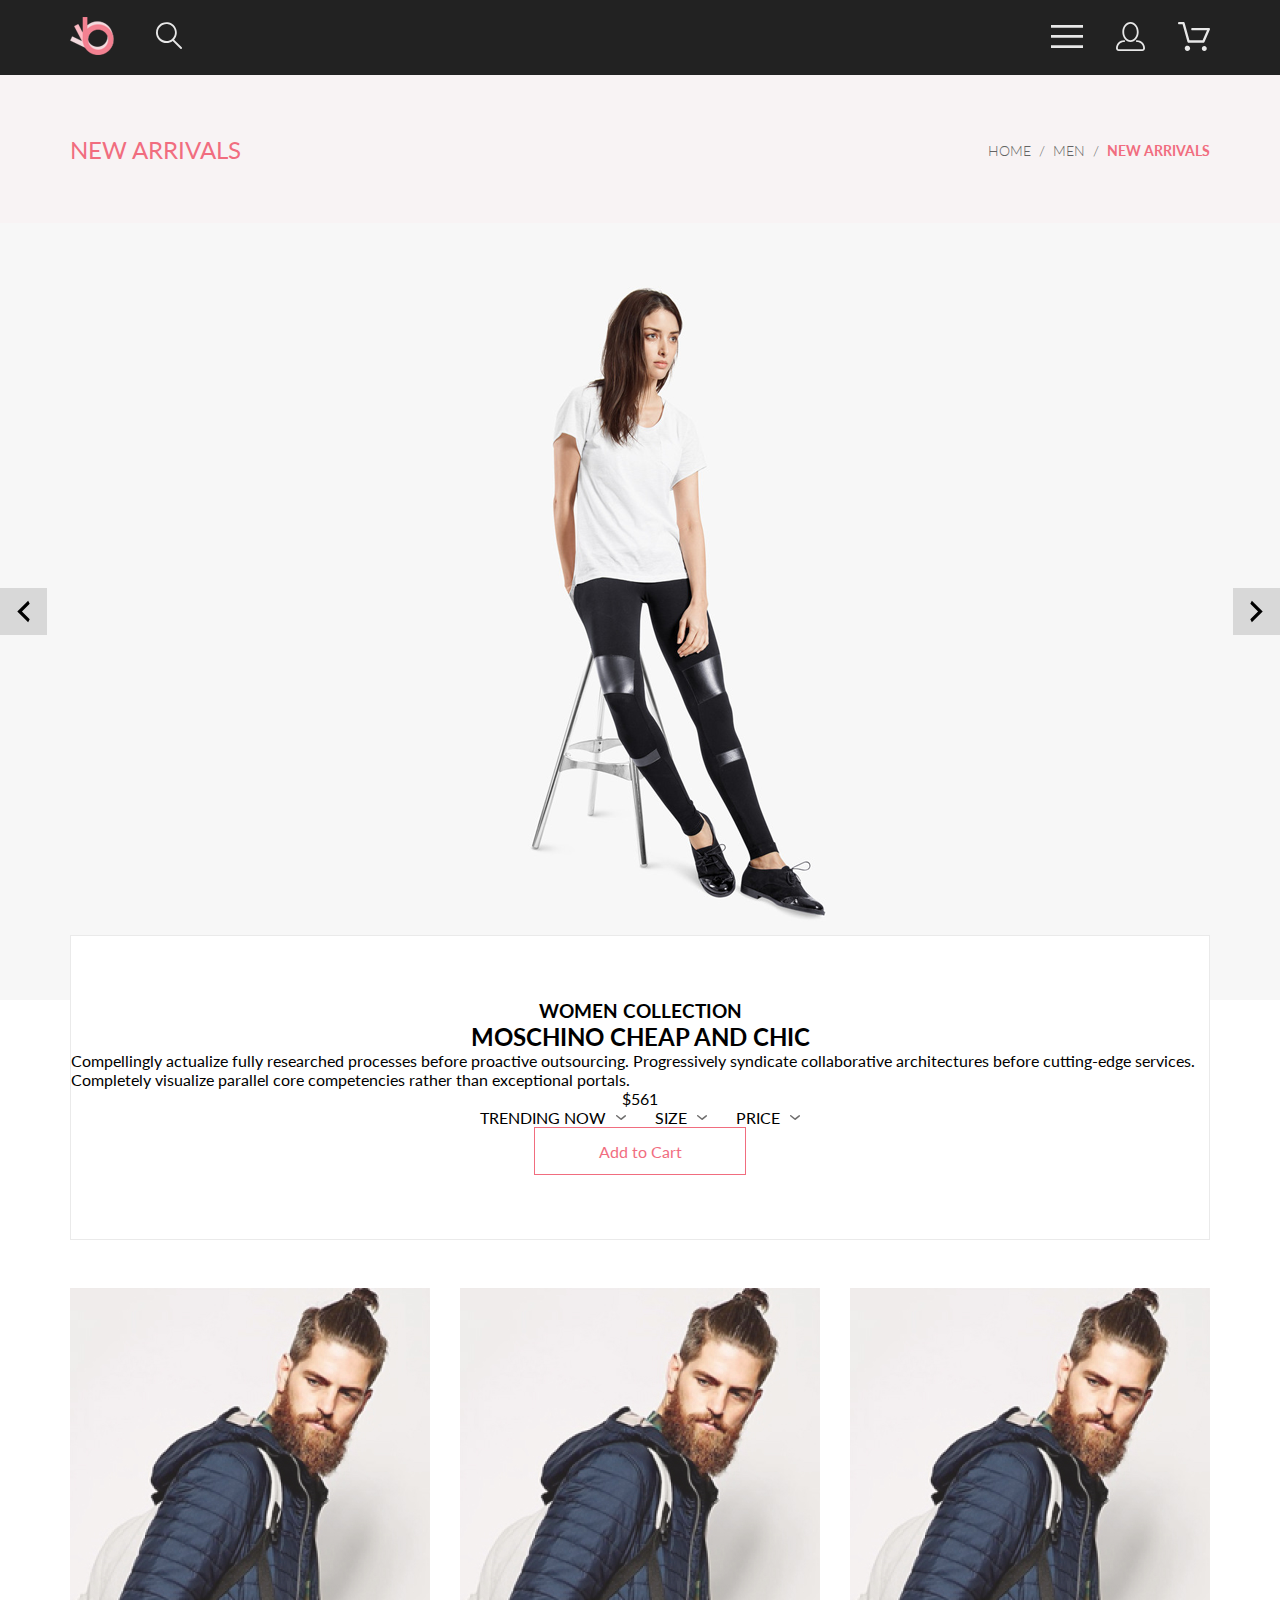
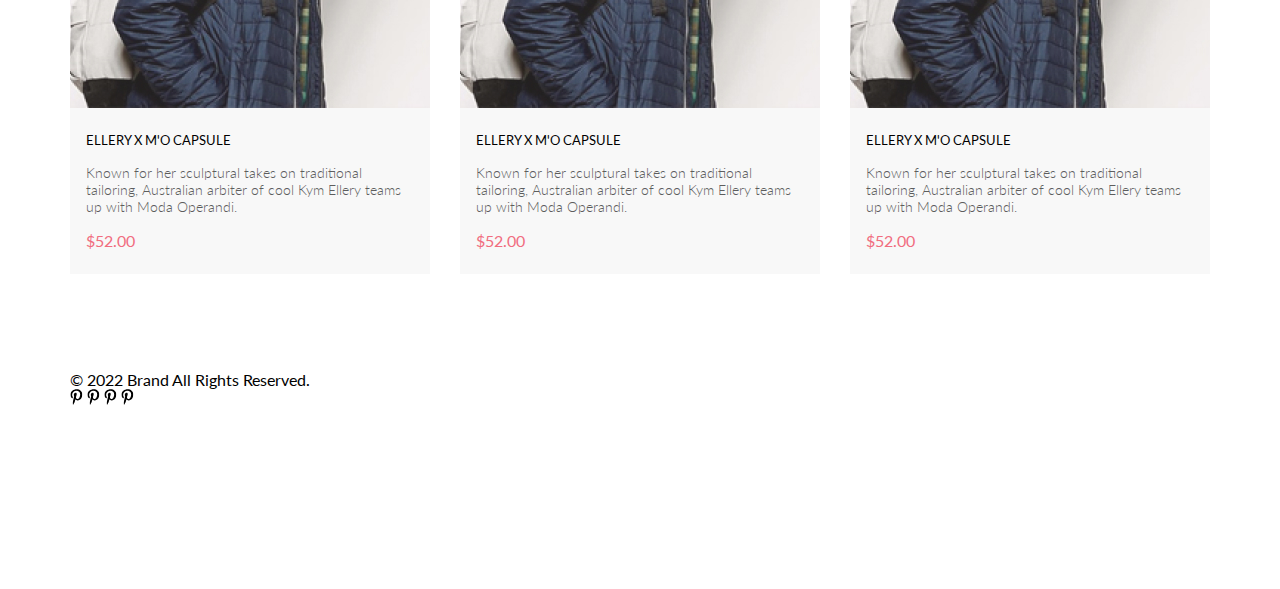
<file: product.html>
<!DOCTYPE html>
<html lang="en">

<head>
    <link rel="preconnect" href="https://fonts.googleapis.com">
    <link rel="preconnect" href="https://fonts.gstatic.com" crossorigin>
    <link href="https://fonts.googleapis.com/css2?family=Lato:wght@300;400;700;900&display=swap" rel="stylesheet">
    <meta charset="UTF-8">
    <meta http-equiv="X-UA-Compatible" content="IE=edge">
    <meta name="viewport" content="width=device-width, initial-scale=1.0">
    <title>Document</title>
    <link rel="stylesheet" href="style.css">
</head>

<body>
    <header class="header center">
        <div class="header__left">
            <a href="index.html"><img src="img/logo.png" alt="logo"></a>
            <a href="#"><img src="img/search.svg" alt="search"></a>
        </div>
        <nav class="header__right">
            <a href="catalog.html"><img src="img/menu.svg" alt="menu"></a>
            <a href="registration.html"><img src="img/reg.svg" alt="reg"></a>
            <a href="cart.html"><img src="img/cart.svg" alt="cart"></a>
        </nav>
    </header>
    <section class="head center">
        <h2 class="head__heading">NEW ARRIVALS </h2>
        <div class="breadcrumb">
            <div class="breadcrumb__box-link"><a class="breadcrumb__link" href="index.html">HOME</a></div>
            <div class="breadcrumb__box-link"><a class="breadcrumb__link" href="#">MEN</a></div>
            <div class="breadcrumb__box-link"><a class="breadcrumb__link" href="#">NEW ARRIVALS</a></div>
        </div>
    </section>
    <div class="slider">
        <a href="" class="slider__arrow slider__arrow_left">
            <svg width="13" height="23" viewBox="0 0 13 23" fill="none" xmlns="http://www.w3.org/2000/svg">
                <path d="M12.6998 3.7499L4.9498 11.4999L12.6998 19.2499L11.1498 22.3499L0.299805 11.4999L11.1498 0.649902L12.6998 3.7499Z" fill="black"/>
                </svg>

        </a>
        <img src="img/slider.png" alt="slider photo">
        <a href="" class="slider__arrow slider__arrow_right">
            <svg width="13" height="23" viewBox="0 0 13 23" fill="none" xmlns="http://www.w3.org/2000/svg">
                <path d="M0.299805 19.2499L8.0498 11.4999L0.299805 3.7499L1.8498 0.649902L12.6998 11.4999L1.8498 22.3499L0.299805 19.2499Z" fill="black"/>
                </svg>

        </a>
    </div>
    <section class="content">
        <h3>WOMEN COLLECTION</h3>
        <div class="content__line"></div>
        <h2 class="content__heading">MOSCHINO CHEAP AND CHIC</h2>
        <p class="content__text">
            Compellingly actualize fully researched processes before proactive outsourcing. Progressively syndicate collaborative architectures before cutting-edge services. Completely visualize parallel core competencies rather than exceptional portals.
        </p>
        <div class="content__price">$561</div>
        <div class="content__line-big"></div>
        <div class="sort">
            <details class="sort__details">
                <summary class="sort__summary">TRENDING NOW <svg width="11" height="6" viewBox="0 0 11 6" fill="none" xmlns="http://www.w3.org/2000/svg">
                    <path d="M5.00214 5.00214C4.83521 5.00247 4.67343 4.94433 4.54488 4.83782L0.258102 1.2655C0.112196 1.14422 0.0204417 0.969958 0.00302325 0.781035C-0.0143952 0.592112 0.0439493 0.404007 0.165221 0.258101C0.286493 0.112196 0.460759 0.0204417 0.649682 0.00302327C0.838605 -0.0143952 1.02671 0.043949 1.17262 0.165221L5.00214 3.36602L8.83167 0.279536C8.90475 0.220188 8.98884 0.175869 9.0791 0.149125C9.16937 0.122382 9.26403 0.113741 9.35764 0.1237C9.45126 0.133659 9.54198 0.162021 9.6246 0.207156C9.70722 0.252292 9.7801 0.313311 9.83906 0.386705C9.90449 0.460167 9.95405 0.546351 9.98462 0.639855C10.0152 0.733359 10.0261 0.83217 10.0167 0.930097C10.0073 1.02802 9.97784 1.12296 9.93005 1.20895C9.88227 1.29494 9.81723 1.37013 9.73904 1.42982L5.45225 4.88068C5.32002 4.97036 5.16154 5.01312 5.00214 5.00214Z" fill="#6F6E6E"/>
                    </svg>
                </summary>
                <div class="sort__content">

                </div>
            </details>
            <details class="sort__details">
                <summary class="sort__summary">SIZE <svg width="11" height="6" viewBox="0 0 11 6" fill="none" xmlns="http://www.w3.org/2000/svg">
                    <path d="M5.00214 5.00214C4.83521 5.00247 4.67343 4.94433 4.54488 4.83782L0.258102 1.2655C0.112196 1.14422 0.0204417 0.969958 0.00302325 0.781035C-0.0143952 0.592112 0.0439493 0.404007 0.165221 0.258101C0.286493 0.112196 0.460759 0.0204417 0.649682 0.00302327C0.838605 -0.0143952 1.02671 0.043949 1.17262 0.165221L5.00214 3.36602L8.83167 0.279536C8.90475 0.220188 8.98884 0.175869 9.0791 0.149125C9.16937 0.122382 9.26403 0.113741 9.35764 0.1237C9.45126 0.133659 9.54198 0.162021 9.6246 0.207156C9.70722 0.252292 9.7801 0.313311 9.83906 0.386705C9.90449 0.460167 9.95405 0.546351 9.98462 0.639855C10.0152 0.733359 10.0261 0.83217 10.0167 0.930097C10.0073 1.02802 9.97784 1.12296 9.93005 1.20895C9.88227 1.29494 9.81723 1.37013 9.73904 1.42982L5.45225 4.88068C5.32002 4.97036 5.16154 5.01312 5.00214 5.00214Z" fill="#6F6E6E"/>
                    </svg></summary>
                <div class="sort__content">
                    <label class="sort__label">
                        <input type="checkbox" name="" id=""> <span>XS</span>
                    </label>
                    <label class="sort__label">
                        <input type="checkbox" name="" id=""> <span>S</span>
                    </label>
                    <label class="sort__label">
                        <input type="checkbox" name="" id=""> <span>M</span>
                    </label>
                    <label class="sort__label">
                        <input type="checkbox" name="" id=""> <span>L</span>
                    </label>
                </div>
            </details>
            <details class="sort__details">
                <summary class="sort__summary">PRICE <svg width="11" height="6" viewBox="0 0 11 6" fill="none" xmlns="http://www.w3.org/2000/svg">
                    <path d="M5.00214 5.00214C4.83521 5.00247 4.67343 4.94433 4.54488 4.83782L0.258102 1.2655C0.112196 1.14422 0.0204417 0.969958 0.00302325 0.781035C-0.0143952 0.592112 0.0439493 0.404007 0.165221 0.258101C0.286493 0.112196 0.460759 0.0204417 0.649682 0.00302327C0.838605 -0.0143952 1.02671 0.043949 1.17262 0.165221L5.00214 3.36602L8.83167 0.279536C8.90475 0.220188 8.98884 0.175869 9.0791 0.149125C9.16937 0.122382 9.26403 0.113741 9.35764 0.1237C9.45126 0.133659 9.54198 0.162021 9.6246 0.207156C9.70722 0.252292 9.7801 0.313311 9.83906 0.386705C9.90449 0.460167 9.95405 0.546351 9.98462 0.639855C10.0152 0.733359 10.0261 0.83217 10.0167 0.930097C10.0073 1.02802 9.97784 1.12296 9.93005 1.20895C9.88227 1.29494 9.81723 1.37013 9.73904 1.42982L5.45225 4.88068C5.32002 4.97036 5.16154 5.01312 5.00214 5.00214Z" fill="#6F6E6E"/>
                    </svg></summary>
                <div class="sort__content">
                    <label class="sort__label">
                        <input type="checkbox" name="" id=""> <span>XS</span>
                    </label>
                    <label class="sort__label">
                        <input type="checkbox" name="" id=""> <span>S</span>
                    </label>
                    <label class="sort__label">
                        <input type="checkbox" name="" id=""> <span>M</span>
                    </label>
                    <label class="sort__label">
                        <input type="checkbox" name="" id=""> <span>L</span>
                    </label>
                </div>
            </details>
        </div>
        <div class="button">
            Add to Cart</div>
    </section>

    <section class="product-box center">
        <div class="product-box__content">
            <div class="product">
                <img class="product__img" src="img/product1.jpg" alt="">
                <div class="product__content">
                    <a href="product.html" class="product__heading">ELLERY X M'O CAPSULE</a>
                    <p class="product__text">Known for her sculptural takes on traditional tailoring, Australian arbiter of cool Kym Ellery teams up with Moda Operandi.</p>
                    <p class="product__price">$52.00</p>
                </div>
                <a href="#" class="product__add"><svg width="27" height="25" viewBox="0 0 27 25" fill="none" xmlns="http://www.w3.org/2000/svg">
                    <path d="M21.9509 23.2667H21.8386C21.2294 23.2667 20.7177 22.7671 20.6735 22.1294C20.629 21.4607 21.1175 20.8785 21.7626 20.8346C21.788 20.8329 21.8145 20.832 21.8405 20.832C22.4575 20.832 22.9743 21.3219 23.0201 21.9487C23.0319 22.1971 22.9914 22.5514 22.736 22.8439L22.73 22.8507L22.7242 22.8575C22.5275 23.0912 22.2607 23.2321 21.9509 23.2667ZM8.21887 23.2604C7.5683 23.2604 7.03906 22.7174 7.03906 22.05C7.03906 21.3832 7.5683 20.8406 8.21887 20.8406C8.86945 20.8406 9.39868 21.3832 9.39868 22.05C9.39868 22.7174 8.86945 23.2604 8.21887 23.2604Z" fill="white"/>
                    <path d="M21.876 22.2662C21.921 22.2549 21.9423 22.2339 21.96 22.2129C21.9678 22.2037 21.9756 22.1946 21.9835 22.1855C22.02 22.1438 22.0233 22.0553 22.0224 22.0105C22.0092 21.9044 21.9185 21.8315 21.8412 21.8315C21.8375 21.8315 21.8336 21.8317 21.8312 21.8318C21.7531 21.8372 21.6653 21.9409 21.6719 22.0625C21.6813 22.1793 21.7675 22.2662 21.8392 22.2662H21.876ZM8.21954 22.2599C8.31873 22.2599 8.39935 22.1655 8.39935 22.0496C8.39935 21.9341 8.31873 21.8401 8.21954 21.8401C8.12042 21.8401 8.03973 21.9341 8.03973 22.0496C8.03973 22.1655 8.12042 22.2599 8.21954 22.2599ZM21.9995 24.2662C21.9517 24.2662 21.8878 24.2662 21.8392 24.2662C20.7017 24.2662 19.7567 23.3545 19.6765 22.198C19.5964 20.9929 20.4937 19.9183 21.6953 19.8364C21.7441 19.8331 21.7928 19.8315 21.8412 19.8315C22.9799 19.8315 23.9413 20.7324 24.019 21.8884C24.0505 22.4915 23.8741 23.0612 23.4898 23.5012C23.1055 23.9575 22.5764 24.2177 21.9995 24.2662ZM8.21954 24.2599C7.01532 24.2599 6.03973 23.2709 6.03973 22.0496C6.03973 20.8291 7.01532 19.8401 8.21954 19.8401C9.42371 19.8401 10.3994 20.8291 10.3994 22.0496C10.3994 23.2709 9.42371 24.2599 8.21954 24.2599ZM21.1984 17.3938H9.13306C8.70013 17.3938 8.31586 17.1005 8.20331 16.6775L4.27753 2.24768H1.52173C0.993408 2.24768 0.560547 1.80859 0.560547 1.27039C0.560547 0.733032 0.993408 0.292969 1.52173 0.292969H4.99933C5.43134 0.292969 5.81561 0.586304 5.9281 1.01025L9.85394 15.4391H20.5576L24.1144 7.13379H12.2578C11.7286 7.13379 11.2957 6.69373 11.2957 6.15649C11.2957 5.61914 11.7286 5.17908 12.2578 5.17908H25.5886C25.9091 5.17908 26.2141 5.34192 26.3896 5.61914C26.566 5.89539 26.5984 6.23743 26.4697 6.547L22.0795 16.807C21.9193 17.1653 21.5827 17.3938 21.1984 17.3938Z" fill="white"/>
                    <path d="M21.876 22.2662C21.921 22.2549 21.9423 22.2339 21.96 22.2129C21.9678 22.2037 21.9756 22.1946 21.9835 22.1855C22.02 22.1438 22.0233 22.0553 22.0224 22.0105C22.0092 21.9044 21.9185 21.8315 21.8412 21.8315C21.8375 21.8315 21.8336 21.8317 21.8312 21.8318C21.7531 21.8372 21.6653 21.9409 21.6719 22.0625C21.6813 22.1793 21.7675 22.2662 21.8392 22.2662H21.876ZM8.21954 22.2599C8.31873 22.2599 8.39935 22.1655 8.39935 22.0496C8.39935 21.9341 8.31873 21.8401 8.21954 21.8401C8.12042 21.8401 8.03973 21.9341 8.03973 22.0496C8.03973 22.1655 8.12042 22.2599 8.21954 22.2599ZM21.9995 24.2662C21.9517 24.2662 21.8878 24.2662 21.8392 24.2662C20.7017 24.2662 19.7567 23.3545 19.6765 22.198C19.5964 20.9929 20.4937 19.9183 21.6953 19.8364C21.7441 19.8331 21.7928 19.8315 21.8412 19.8315C22.9799 19.8315 23.9413 20.7324 24.019 21.8884C24.0505 22.4915 23.8741 23.0612 23.4898 23.5012C23.1055 23.9575 22.5764 24.2177 21.9995 24.2662ZM8.21954 24.2599C7.01532 24.2599 6.03973 23.2709 6.03973 22.0496C6.03973 20.8291 7.01532 19.8401 8.21954 19.8401C9.42371 19.8401 10.3994 20.8291 10.3994 22.0496C10.3994 23.2709 9.42371 24.2599 8.21954 24.2599ZM21.1984 17.3938H9.13306C8.70013 17.3938 8.31586 17.1005 8.20331 16.6775L4.27753 2.24768H1.52173C0.993408 2.24768 0.560547 1.80859 0.560547 1.27039C0.560547 0.733032 0.993408 0.292969 1.52173 0.292969H4.99933C5.43134 0.292969 5.81561 0.586304 5.9281 1.01025L9.85394 15.4391H20.5576L24.1144 7.13379H12.2578C11.7286 7.13379 11.2957 6.69373 11.2957 6.15649C11.2957 5.61914 11.7286 5.17908 12.2578 5.17908H25.5886C25.9091 5.17908 26.2141 5.34192 26.3896 5.61914C26.566 5.89539 26.5984 6.23743 26.4697 6.547L22.0795 16.807C21.9193 17.1653 21.5827 17.3938 21.1984 17.3938Z" fill="white"/>
                    </svg>
                    Add to Cart</a>
            </div>
            <div class="product">
                <img class="product__img" src="img/product1.jpg" alt="">
                <div class="product__content">
                    <a href="product.html" class="product__heading">ELLERY X M'O CAPSULE</a>
                    <p class="product__text">Known for her sculptural takes on traditional tailoring, Australian arbiter of cool Kym Ellery teams up with Moda Operandi.</p>
                    <p class="product__price">$52.00</p>
                </div>
                <a href="#" class="product__add"><svg width="27" height="25" viewBox="0 0 27 25" fill="none" xmlns="http://www.w3.org/2000/svg">
                    <path d="M21.9509 23.2667H21.8386C21.2294 23.2667 20.7177 22.7671 20.6735 22.1294C20.629 21.4607 21.1175 20.8785 21.7626 20.8346C21.788 20.8329 21.8145 20.832 21.8405 20.832C22.4575 20.832 22.9743 21.3219 23.0201 21.9487C23.0319 22.1971 22.9914 22.5514 22.736 22.8439L22.73 22.8507L22.7242 22.8575C22.5275 23.0912 22.2607 23.2321 21.9509 23.2667ZM8.21887 23.2604C7.5683 23.2604 7.03906 22.7174 7.03906 22.05C7.03906 21.3832 7.5683 20.8406 8.21887 20.8406C8.86945 20.8406 9.39868 21.3832 9.39868 22.05C9.39868 22.7174 8.86945 23.2604 8.21887 23.2604Z" fill="white"/>
                    <path d="M21.876 22.2662C21.921 22.2549 21.9423 22.2339 21.96 22.2129C21.9678 22.2037 21.9756 22.1946 21.9835 22.1855C22.02 22.1438 22.0233 22.0553 22.0224 22.0105C22.0092 21.9044 21.9185 21.8315 21.8412 21.8315C21.8375 21.8315 21.8336 21.8317 21.8312 21.8318C21.7531 21.8372 21.6653 21.9409 21.6719 22.0625C21.6813 22.1793 21.7675 22.2662 21.8392 22.2662H21.876ZM8.21954 22.2599C8.31873 22.2599 8.39935 22.1655 8.39935 22.0496C8.39935 21.9341 8.31873 21.8401 8.21954 21.8401C8.12042 21.8401 8.03973 21.9341 8.03973 22.0496C8.03973 22.1655 8.12042 22.2599 8.21954 22.2599ZM21.9995 24.2662C21.9517 24.2662 21.8878 24.2662 21.8392 24.2662C20.7017 24.2662 19.7567 23.3545 19.6765 22.198C19.5964 20.9929 20.4937 19.9183 21.6953 19.8364C21.7441 19.8331 21.7928 19.8315 21.8412 19.8315C22.9799 19.8315 23.9413 20.7324 24.019 21.8884C24.0505 22.4915 23.8741 23.0612 23.4898 23.5012C23.1055 23.9575 22.5764 24.2177 21.9995 24.2662ZM8.21954 24.2599C7.01532 24.2599 6.03973 23.2709 6.03973 22.0496C6.03973 20.8291 7.01532 19.8401 8.21954 19.8401C9.42371 19.8401 10.3994 20.8291 10.3994 22.0496C10.3994 23.2709 9.42371 24.2599 8.21954 24.2599ZM21.1984 17.3938H9.13306C8.70013 17.3938 8.31586 17.1005 8.20331 16.6775L4.27753 2.24768H1.52173C0.993408 2.24768 0.560547 1.80859 0.560547 1.27039C0.560547 0.733032 0.993408 0.292969 1.52173 0.292969H4.99933C5.43134 0.292969 5.81561 0.586304 5.9281 1.01025L9.85394 15.4391H20.5576L24.1144 7.13379H12.2578C11.7286 7.13379 11.2957 6.69373 11.2957 6.15649C11.2957 5.61914 11.7286 5.17908 12.2578 5.17908H25.5886C25.9091 5.17908 26.2141 5.34192 26.3896 5.61914C26.566 5.89539 26.5984 6.23743 26.4697 6.547L22.0795 16.807C21.9193 17.1653 21.5827 17.3938 21.1984 17.3938Z" fill="white"/>
                    <path d="M21.876 22.2662C21.921 22.2549 21.9423 22.2339 21.96 22.2129C21.9678 22.2037 21.9756 22.1946 21.9835 22.1855C22.02 22.1438 22.0233 22.0553 22.0224 22.0105C22.0092 21.9044 21.9185 21.8315 21.8412 21.8315C21.8375 21.8315 21.8336 21.8317 21.8312 21.8318C21.7531 21.8372 21.6653 21.9409 21.6719 22.0625C21.6813 22.1793 21.7675 22.2662 21.8392 22.2662H21.876ZM8.21954 22.2599C8.31873 22.2599 8.39935 22.1655 8.39935 22.0496C8.39935 21.9341 8.31873 21.8401 8.21954 21.8401C8.12042 21.8401 8.03973 21.9341 8.03973 22.0496C8.03973 22.1655 8.12042 22.2599 8.21954 22.2599ZM21.9995 24.2662C21.9517 24.2662 21.8878 24.2662 21.8392 24.2662C20.7017 24.2662 19.7567 23.3545 19.6765 22.198C19.5964 20.9929 20.4937 19.9183 21.6953 19.8364C21.7441 19.8331 21.7928 19.8315 21.8412 19.8315C22.9799 19.8315 23.9413 20.7324 24.019 21.8884C24.0505 22.4915 23.8741 23.0612 23.4898 23.5012C23.1055 23.9575 22.5764 24.2177 21.9995 24.2662ZM8.21954 24.2599C7.01532 24.2599 6.03973 23.2709 6.03973 22.0496C6.03973 20.8291 7.01532 19.8401 8.21954 19.8401C9.42371 19.8401 10.3994 20.8291 10.3994 22.0496C10.3994 23.2709 9.42371 24.2599 8.21954 24.2599ZM21.1984 17.3938H9.13306C8.70013 17.3938 8.31586 17.1005 8.20331 16.6775L4.27753 2.24768H1.52173C0.993408 2.24768 0.560547 1.80859 0.560547 1.27039C0.560547 0.733032 0.993408 0.292969 1.52173 0.292969H4.99933C5.43134 0.292969 5.81561 0.586304 5.9281 1.01025L9.85394 15.4391H20.5576L24.1144 7.13379H12.2578C11.7286 7.13379 11.2957 6.69373 11.2957 6.15649C11.2957 5.61914 11.7286 5.17908 12.2578 5.17908H25.5886C25.9091 5.17908 26.2141 5.34192 26.3896 5.61914C26.566 5.89539 26.5984 6.23743 26.4697 6.547L22.0795 16.807C21.9193 17.1653 21.5827 17.3938 21.1984 17.3938Z" fill="white"/>
                    </svg>
                    Add to Cart</a>
            </div>
            <div class="product">
                <img class="product__img" src="img/product1.jpg" alt="">
                <div class="product__content">
                    <a href="product.html" class="product__heading">ELLERY X M'O CAPSULE</a>
                    <p class="product__text">Known for her sculptural takes on traditional tailoring, Australian arbiter of cool Kym Ellery teams up with Moda Operandi.</p>
                    <p class="product__price">$52.00</p>
                </div>
                <a href="#" class="product__add"><svg width="27" height="25" viewBox="0 0 27 25" fill="none" xmlns="http://www.w3.org/2000/svg">
                    <path d="M21.9509 23.2667H21.8386C21.2294 23.2667 20.7177 22.7671 20.6735 22.1294C20.629 21.4607 21.1175 20.8785 21.7626 20.8346C21.788 20.8329 21.8145 20.832 21.8405 20.832C22.4575 20.832 22.9743 21.3219 23.0201 21.9487C23.0319 22.1971 22.9914 22.5514 22.736 22.8439L22.73 22.8507L22.7242 22.8575C22.5275 23.0912 22.2607 23.2321 21.9509 23.2667ZM8.21887 23.2604C7.5683 23.2604 7.03906 22.7174 7.03906 22.05C7.03906 21.3832 7.5683 20.8406 8.21887 20.8406C8.86945 20.8406 9.39868 21.3832 9.39868 22.05C9.39868 22.7174 8.86945 23.2604 8.21887 23.2604Z" fill="white"/>
                    <path d="M21.876 22.2662C21.921 22.2549 21.9423 22.2339 21.96 22.2129C21.9678 22.2037 21.9756 22.1946 21.9835 22.1855C22.02 22.1438 22.0233 22.0553 22.0224 22.0105C22.0092 21.9044 21.9185 21.8315 21.8412 21.8315C21.8375 21.8315 21.8336 21.8317 21.8312 21.8318C21.7531 21.8372 21.6653 21.9409 21.6719 22.0625C21.6813 22.1793 21.7675 22.2662 21.8392 22.2662H21.876ZM8.21954 22.2599C8.31873 22.2599 8.39935 22.1655 8.39935 22.0496C8.39935 21.9341 8.31873 21.8401 8.21954 21.8401C8.12042 21.8401 8.03973 21.9341 8.03973 22.0496C8.03973 22.1655 8.12042 22.2599 8.21954 22.2599ZM21.9995 24.2662C21.9517 24.2662 21.8878 24.2662 21.8392 24.2662C20.7017 24.2662 19.7567 23.3545 19.6765 22.198C19.5964 20.9929 20.4937 19.9183 21.6953 19.8364C21.7441 19.8331 21.7928 19.8315 21.8412 19.8315C22.9799 19.8315 23.9413 20.7324 24.019 21.8884C24.0505 22.4915 23.8741 23.0612 23.4898 23.5012C23.1055 23.9575 22.5764 24.2177 21.9995 24.2662ZM8.21954 24.2599C7.01532 24.2599 6.03973 23.2709 6.03973 22.0496C6.03973 20.8291 7.01532 19.8401 8.21954 19.8401C9.42371 19.8401 10.3994 20.8291 10.3994 22.0496C10.3994 23.2709 9.42371 24.2599 8.21954 24.2599ZM21.1984 17.3938H9.13306C8.70013 17.3938 8.31586 17.1005 8.20331 16.6775L4.27753 2.24768H1.52173C0.993408 2.24768 0.560547 1.80859 0.560547 1.27039C0.560547 0.733032 0.993408 0.292969 1.52173 0.292969H4.99933C5.43134 0.292969 5.81561 0.586304 5.9281 1.01025L9.85394 15.4391H20.5576L24.1144 7.13379H12.2578C11.7286 7.13379 11.2957 6.69373 11.2957 6.15649C11.2957 5.61914 11.7286 5.17908 12.2578 5.17908H25.5886C25.9091 5.17908 26.2141 5.34192 26.3896 5.61914C26.566 5.89539 26.5984 6.23743 26.4697 6.547L22.0795 16.807C21.9193 17.1653 21.5827 17.3938 21.1984 17.3938Z" fill="white"/>
                    <path d="M21.876 22.2662C21.921 22.2549 21.9423 22.2339 21.96 22.2129C21.9678 22.2037 21.9756 22.1946 21.9835 22.1855C22.02 22.1438 22.0233 22.0553 22.0224 22.0105C22.0092 21.9044 21.9185 21.8315 21.8412 21.8315C21.8375 21.8315 21.8336 21.8317 21.8312 21.8318C21.7531 21.8372 21.6653 21.9409 21.6719 22.0625C21.6813 22.1793 21.7675 22.2662 21.8392 22.2662H21.876ZM8.21954 22.2599C8.31873 22.2599 8.39935 22.1655 8.39935 22.0496C8.39935 21.9341 8.31873 21.8401 8.21954 21.8401C8.12042 21.8401 8.03973 21.9341 8.03973 22.0496C8.03973 22.1655 8.12042 22.2599 8.21954 22.2599ZM21.9995 24.2662C21.9517 24.2662 21.8878 24.2662 21.8392 24.2662C20.7017 24.2662 19.7567 23.3545 19.6765 22.198C19.5964 20.9929 20.4937 19.9183 21.6953 19.8364C21.7441 19.8331 21.7928 19.8315 21.8412 19.8315C22.9799 19.8315 23.9413 20.7324 24.019 21.8884C24.0505 22.4915 23.8741 23.0612 23.4898 23.5012C23.1055 23.9575 22.5764 24.2177 21.9995 24.2662ZM8.21954 24.2599C7.01532 24.2599 6.03973 23.2709 6.03973 22.0496C6.03973 20.8291 7.01532 19.8401 8.21954 19.8401C9.42371 19.8401 10.3994 20.8291 10.3994 22.0496C10.3994 23.2709 9.42371 24.2599 8.21954 24.2599ZM21.1984 17.3938H9.13306C8.70013 17.3938 8.31586 17.1005 8.20331 16.6775L4.27753 2.24768H1.52173C0.993408 2.24768 0.560547 1.80859 0.560547 1.27039C0.560547 0.733032 0.993408 0.292969 1.52173 0.292969H4.99933C5.43134 0.292969 5.81561 0.586304 5.9281 1.01025L9.85394 15.4391H20.5576L24.1144 7.13379H12.2578C11.7286 7.13379 11.2957 6.69373 11.2957 6.15649C11.2957 5.61914 11.7286 5.17908 12.2578 5.17908H25.5886C25.9091 5.17908 26.2141 5.34192 26.3896 5.61914C26.566 5.89539 26.5984 6.23743 26.4697 6.547L22.0795 16.807C21.9193 17.1653 21.5827 17.3938 21.1984 17.3938Z" fill="white"/>
                    </svg>
                    Add to Cart</a>
            </div>
        </div>
    </section>
    <footer>
        <section class="subscribe center">

        </section>
        <div class="footer center">
            <p class="footer__text">&copy; 2022 Brand All Rights Reserved.</p>
            <div class="icons">
                <a class="icons__link" href="#"><svg width="13" height="16" viewBox="0 0 13 16" fill="none" xmlns="http://www.w3.org/2000/svg">
                    <g clip-path="url(#clip0_128_242)">
                    <path d="M6.74032 0.203125C3.55564 0.203125 0.408203 2.34063 0.408203 5.8C0.408203 8 1.63738 9.25 2.38233 9.25C2.68963 9.25 2.86655 8.3875 2.86655 8.14375C2.86655 7.85313 2.13091 7.23438 2.13091 6.025C2.13091 3.5125 4.03055 1.73125 6.4889 1.73125C8.60271 1.73125 10.1671 2.94062 10.1671 5.1625C10.1671 6.82187 9.50597 9.93437 7.36422 9.93437C6.59133 9.93437 5.93018 9.37188 5.93018 8.56563C5.93018 7.38438 6.74963 6.24062 6.74963 5.02187C6.74963 2.95312 3.835 3.32812 3.835 5.82812C3.835 6.35312 3.90018 6.93437 4.13298 7.4125C3.70463 9.26875 2.82931 12.0344 2.82931 13.9469C2.82931 14.5375 2.91311 15.1188 2.96899 15.7094C3.07452 15.8281 3.02175 15.8156 3.18316 15.7563C4.74757 13.6 4.69169 13.1781 5.3994 10.3562C5.78119 11.0875 6.76826 11.4812 7.55046 11.4812C10.8469 11.4812 12.3275 8.24688 12.3275 5.33125C12.3275 2.22813 9.66427 0.203125 6.74032 0.203125Z" fill="black"/>
                    </g>
                    <defs>
                    <clipPath id="clip0_128_242">
                    <rect width="11.9193" height="16" fill="white" transform="translate(0.408203)"/>
                    </clipPath>
                    </defs>
                    </svg>
                    </a>
                <a class="icons__link" href="#"><svg width="13" height="16" viewBox="0 0 13 16" fill="none" xmlns="http://www.w3.org/2000/svg">
                        <g clip-path="url(#clip0_128_242)">
                        <path d="M6.74032 0.203125C3.55564 0.203125 0.408203 2.34063 0.408203 5.8C0.408203 8 1.63738 9.25 2.38233 9.25C2.68963 9.25 2.86655 8.3875 2.86655 8.14375C2.86655 7.85313 2.13091 7.23438 2.13091 6.025C2.13091 3.5125 4.03055 1.73125 6.4889 1.73125C8.60271 1.73125 10.1671 2.94062 10.1671 5.1625C10.1671 6.82187 9.50597 9.93437 7.36422 9.93437C6.59133 9.93437 5.93018 9.37188 5.93018 8.56563C5.93018 7.38438 6.74963 6.24062 6.74963 5.02187C6.74963 2.95312 3.835 3.32812 3.835 5.82812C3.835 6.35312 3.90018 6.93437 4.13298 7.4125C3.70463 9.26875 2.82931 12.0344 2.82931 13.9469C2.82931 14.5375 2.91311 15.1188 2.96899 15.7094C3.07452 15.8281 3.02175 15.8156 3.18316 15.7563C4.74757 13.6 4.69169 13.1781 5.3994 10.3562C5.78119 11.0875 6.76826 11.4812 7.55046 11.4812C10.8469 11.4812 12.3275 8.24688 12.3275 5.33125C12.3275 2.22813 9.66427 0.203125 6.74032 0.203125Z" fill="black"/>
                        </g>
                        <defs>
                        <clipPath id="clip0_128_242">
                        <rect width="11.9193" height="16" fill="white" transform="translate(0.408203)"/>
                        </clipPath>
                        </defs>
                        </svg>
                        </a>
                <a class="icons__link" href="#"><svg width="13" height="16" viewBox="0 0 13 16" fill="none" xmlns="http://www.w3.org/2000/svg">
                            <g clip-path="url(#clip0_128_242)">
                            <path d="M6.74032 0.203125C3.55564 0.203125 0.408203 2.34063 0.408203 5.8C0.408203 8 1.63738 9.25 2.38233 9.25C2.68963 9.25 2.86655 8.3875 2.86655 8.14375C2.86655 7.85313 2.13091 7.23438 2.13091 6.025C2.13091 3.5125 4.03055 1.73125 6.4889 1.73125C8.60271 1.73125 10.1671 2.94062 10.1671 5.1625C10.1671 6.82187 9.50597 9.93437 7.36422 9.93437C6.59133 9.93437 5.93018 9.37188 5.93018 8.56563C5.93018 7.38438 6.74963 6.24062 6.74963 5.02187C6.74963 2.95312 3.835 3.32812 3.835 5.82812C3.835 6.35312 3.90018 6.93437 4.13298 7.4125C3.70463 9.26875 2.82931 12.0344 2.82931 13.9469C2.82931 14.5375 2.91311 15.1188 2.96899 15.7094C3.07452 15.8281 3.02175 15.8156 3.18316 15.7563C4.74757 13.6 4.69169 13.1781 5.3994 10.3562C5.78119 11.0875 6.76826 11.4812 7.55046 11.4812C10.8469 11.4812 12.3275 8.24688 12.3275 5.33125C12.3275 2.22813 9.66427 0.203125 6.74032 0.203125Z" fill="black"/>
                            </g>
                            <defs>
                            <clipPath id="clip0_128_242">
                            <rect width="11.9193" height="16" fill="white" transform="translate(0.408203)"/>
                            </clipPath>
                            </defs>
                            </svg>
                            </a>
                <a class="icons__link" href="#"><svg width="13" height="16" viewBox="0 0 13 16" fill="none" xmlns="http://www.w3.org/2000/svg">
                                <g clip-path="url(#clip0_128_242)">
                                <path d="M6.74032 0.203125C3.55564 0.203125 0.408203 2.34063 0.408203 5.8C0.408203 8 1.63738 9.25 2.38233 9.25C2.68963 9.25 2.86655 8.3875 2.86655 8.14375C2.86655 7.85313 2.13091 7.23438 2.13091 6.025C2.13091 3.5125 4.03055 1.73125 6.4889 1.73125C8.60271 1.73125 10.1671 2.94062 10.1671 5.1625C10.1671 6.82187 9.50597 9.93437 7.36422 9.93437C6.59133 9.93437 5.93018 9.37188 5.93018 8.56563C5.93018 7.38438 6.74963 6.24062 6.74963 5.02187C6.74963 2.95312 3.835 3.32812 3.835 5.82812C3.835 6.35312 3.90018 6.93437 4.13298 7.4125C3.70463 9.26875 2.82931 12.0344 2.82931 13.9469C2.82931 14.5375 2.91311 15.1188 2.96899 15.7094C3.07452 15.8281 3.02175 15.8156 3.18316 15.7563C4.74757 13.6 4.69169 13.1781 5.3994 10.3562C5.78119 11.0875 6.76826 11.4812 7.55046 11.4812C10.8469 11.4812 12.3275 8.24688 12.3275 5.33125C12.3275 2.22813 9.66427 0.203125 6.74032 0.203125Z" fill="black"/>
                                </g>
                                <defs>
                                <clipPath id="clip0_128_242">
                                <rect width="11.9193" height="16" fill="white" transform="translate(0.408203)"/>
                                </clipPath>
                                </defs>
                                </svg>
                                </a>
            </div>
        </div>
    </footer>
</body>

</html>
</file>
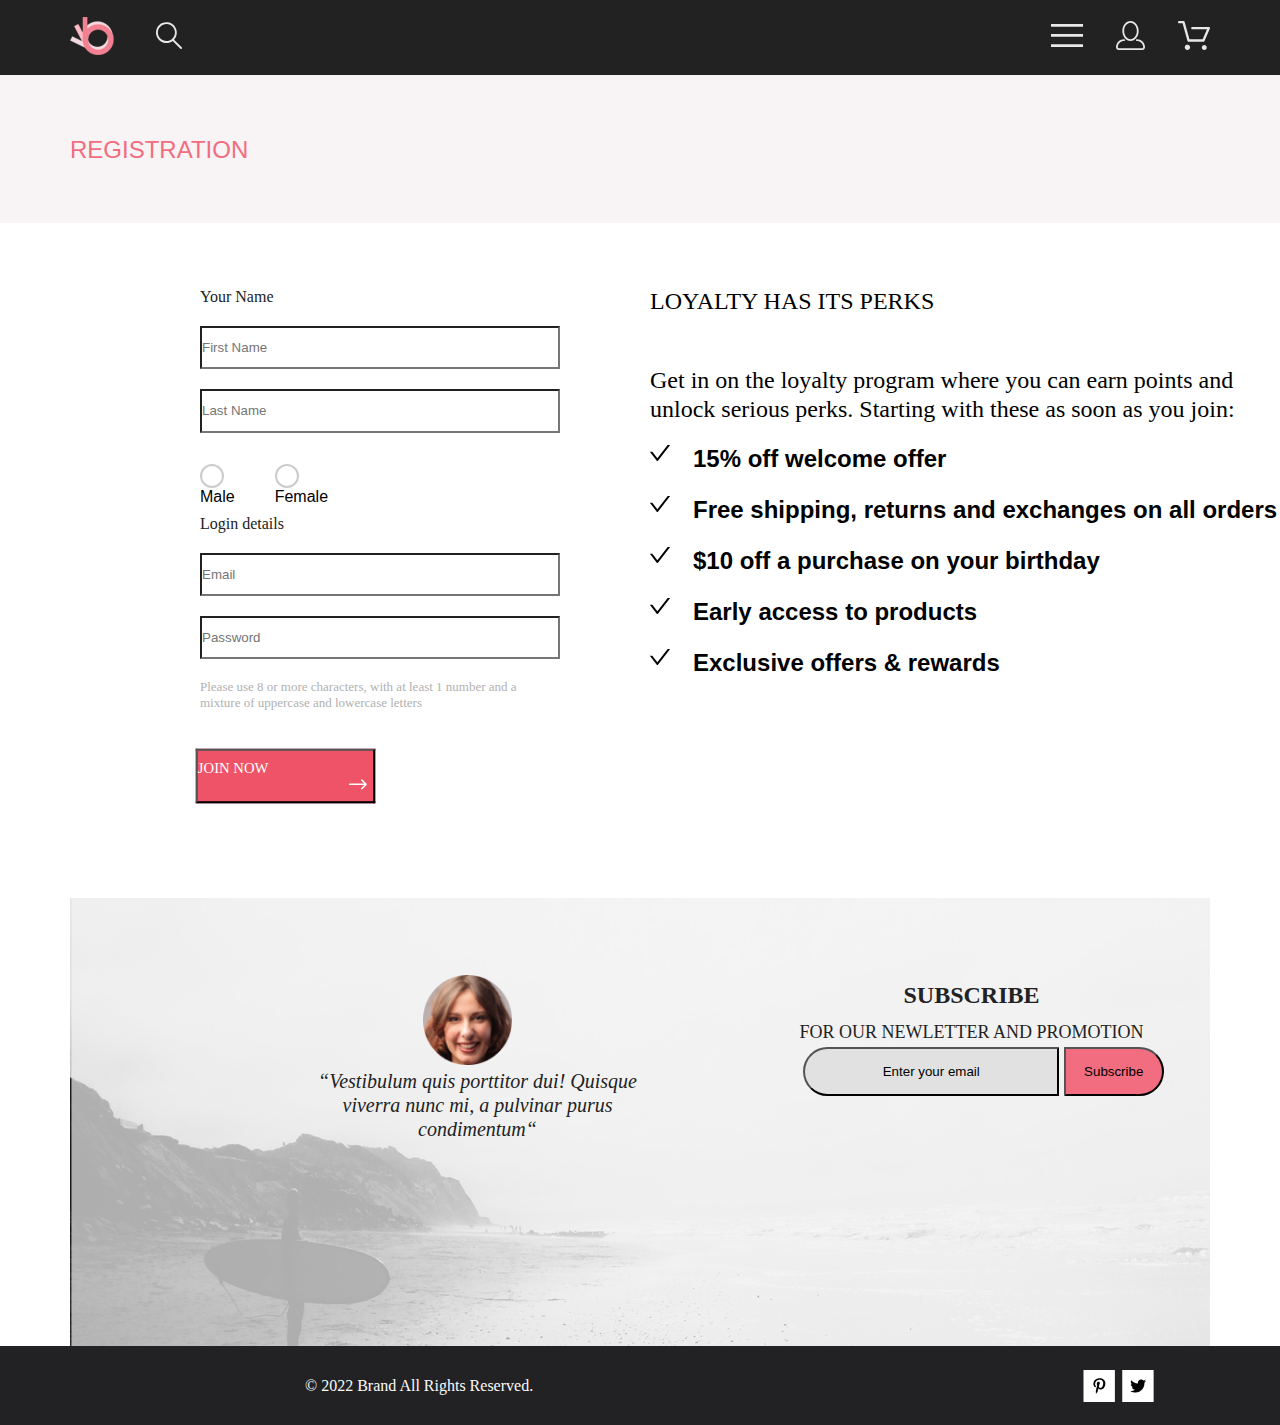
<file: registration.html>
<!DOCTYPE html>
<html lang="en">
<head>
    <meta charset="UTF-8">
    <meta name="viewport" content="width=device-width, initial-scale=1.0">
    <title>Document</title>
    <link rel="stylesheet" href="style.css">
</head>
<body>
    <header class="header center">
        <div class="header__left">
            <a href="index.html" class="logo_hover"><img src="img/logo.png" alt="logo"></a>
            <a href="#" class="logo_hover"><img src="img/search.svg" alt="search"></a>
        </div>
        <nav class="header__right">
            <a href="catalog.html" class="logo_hover"><img src="img/menu.svg" alt="menu"></a>
            <a href="registration.html" class="logo_hover"><img src="img/reg.svg" alt="reg"></a>
            <a href="cart.html" class="logo_hover"><img src="img/cart.svg" alt="cart"></a>
        </nav>
    </header>
    <section class="head center">
        <h2 class="head__heading">REGISTRATION</h2>
    </section>
    <div class="list-box center">
        <div class="list-box_left center">
            <h2 class="list-box_h2">Your Name</h2>
            <input type="text" class="list-box_text" placeholder="First Name">
            <input type="text" class="list-box_text" placeholder="Last Name">
            <div class="gender-selection">
                <label class="gender-option">
                    <input type="radio" class="gender" name="gender" value="male">
                    Male
                </label>
                <label class="gender-option">
                    <input type="radio" class="gender" name="gender" value="female">
                    Female
                </label>
            </div>
            <h2 class="list-box_h2">Login details</h2>
            <input type="text" class="list-box_text" placeholder="Email">
            <input type="text" class="list-box_text" placeholder="Password">
            <h3 class="list-box__h3">Please use 8 or more characters, with at least 1 number and a mixture of uppercase and lowercase letters</h3>
            <button class="list-box_button">
                <h2 class="button_text_h2">JOIN NOW</h2>
                <a href="#" class="list-box_a"><svg width="17.000977" height="9.918610" viewBox="0 0 17.001 9.91861" fill="none" xmlns="http://www.w3.org/2000/svg" xmlns:xlink="http://www.w3.org/1999/xlink">
                    <desc>
                            Created with Pixso.
                    </desc>
                    <defs/>
                    <path id="Vector" d="M11.54 0.2C11.6 0.14 11.68 0.08 11.77 0.05C11.85 0.01 11.94 0 12.04 0C12.13 0 12.22 0.01 12.31 0.05C12.39 0.08 12.47 0.14 12.54 0.2L16.79 4.45C16.85 4.52 16.91 4.6 16.94 4.68C16.98 4.77 17 4.86 17 4.95C17 5.05 16.98 5.14 16.94 5.23C16.91 5.31 16.85 5.39 16.79 5.46L12.54 9.71C12.41 9.84 12.22 9.91 12.04 9.91C11.85 9.91 11.67 9.84 11.54 9.71C11.4 9.57 11.33 9.39 11.33 9.2C11.33 9.02 11.4 8.84 11.54 8.7L15.28 4.95L11.54 1.21C11.47 1.14 11.42 1.06 11.38 0.98C11.35 0.89 11.33 0.8 11.33 0.7C11.33 0.61 11.35 0.52 11.38 0.43C11.42 0.35 11.47 0.27 11.54 0.2Z" fill="#FFFFFF" fill-opacity="1.000000" fill-rule="evenodd"/>
                    <path id="Vector" d="M0 4.95C0 4.77 0.07 4.59 0.2 4.45C0.34 4.32 0.52 4.25 0.7 4.25L15.58 4.25C15.77 4.25 15.95 4.32 16.08 4.45C16.21 4.59 16.29 4.77 16.29 4.95C16.29 5.14 16.21 5.32 16.08 5.46C15.95 5.59 15.77 5.66 15.58 5.66L0.7 5.66C0.52 5.66 0.34 5.59 0.2 5.46C0.07 5.32 0 5.14 0 4.95Z" fill="#FFFFFF" fill-opacity="1.000000" fill-rule="evenodd"/>
                </svg>
                </a>
            </button>
        </div>
        <div class="list-box_right center">
            <h2 class="list-box_right_h2">LOYALTY HAS ITS PERKS</h2>
            <h2 class="list-box_right_h2">Get in on the loyalty program where you can earn points and unlock serious perks. Starting with these as soon as you join:</h2>
            <div class="list-mark">
                <svg width="20.000000" class="list-box_mark" height="16.000000" viewBox="0 0 20 16" fill="none" xmlns="http://www.w3.org/2000/svg" xmlns:xlink="http://www.w3.org/1999/xlink">
                    <desc>
                            Created with Pixso.
                    </desc>
                    <defs/>
                    <path id="Vector" d="M19.8 0L18.09 0C17.85 0 17.62 0.11 17.47 0.3L7.37 13.28L2.52 7.05C2.45 6.96 2.35 6.88 2.25 6.83C2.14 6.78 2.02 6.75 1.9 6.75L0.19 6.75C0.03 6.75 -0.06 6.94 0.04 7.07L6.75 15.69C7.06 16.1 7.67 16.1 7.98 15.69L19.95 0.31C20.05 0.19 19.96 0 19.8 0Z" fill="#000000" fill-opacity="1.000000" fill-rule="nonzero"/>
                </svg>
                <h2 class="list-box_right_h3">15% off welcome offer</h2>
                <svg width="20.000000" height="16.000000" viewBox="0 0 20 16" fill="none" xmlns="http://www.w3.org/2000/svg" xmlns:xlink="http://www.w3.org/1999/xlink">
                <desc>
                        Created with Pixso.
                </desc>
                <defs/>
                <path id="Vector" d="M19.8 0L18.09 0C17.85 0 17.62 0.11 17.47 0.3L7.37 13.28L2.52 7.05C2.45 6.96 2.35 6.88 2.25 6.83C2.14 6.78 2.02 6.75 1.9 6.75L0.19 6.75C0.03 6.75 -0.06 6.94 0.04 7.07L6.75 15.69C7.06 16.1 7.67 16.1 7.98 15.69L19.95 0.31C20.05 0.19 19.96 0 19.8 0Z" fill="#000000" fill-opacity="1.000000" fill-rule="nonzero"/>
                </svg>
                <h2 class="list-box_right_h3">Free shipping, returns and exchanges on all orders</h2>
                <svg width="20.000000" height="16.000000" viewBox="0 0 20 16" fill="none" xmlns="http://www.w3.org/2000/svg" xmlns:xlink="http://www.w3.org/1999/xlink">
                    <desc>
                            Created with Pixso.
                    </desc>
                    <defs/>
                    <path id="Vector" d="M19.8 0L18.09 0C17.85 0 17.62 0.11 17.47 0.3L7.37 13.28L2.52 7.05C2.45 6.96 2.35 6.88 2.25 6.83C2.14 6.78 2.02 6.75 1.9 6.75L0.19 6.75C0.03 6.75 -0.06 6.94 0.04 7.07L6.75 15.69C7.06 16.1 7.67 16.1 7.98 15.69L19.95 0.31C20.05 0.19 19.96 0 19.8 0Z" fill="#000000" fill-opacity="1.000000" fill-rule="nonzero"/>
                </svg>         
                <h2 class="list-box_right_h3">$10 off a purchase on your birthday</h2>
                <svg width="20.000000" height="16.000000" viewBox="0 0 20 16" fill="none" xmlns="http://www.w3.org/2000/svg" xmlns:xlink="http://www.w3.org/1999/xlink">
                    <desc>
                            Created with Pixso.
                    </desc>
                    <defs/>
                    <path id="Vector" d="M19.8 0L18.09 0C17.85 0 17.62 0.11 17.47 0.3L7.37 13.28L2.52 7.05C2.45 6.96 2.35 6.88 2.25 6.83C2.14 6.78 2.02 6.75 1.9 6.75L0.19 6.75C0.03 6.75 -0.06 6.94 0.04 7.07L6.75 15.69C7.06 16.1 7.67 16.1 7.98 15.69L19.95 0.31C20.05 0.19 19.96 0 19.8 0Z" fill="#000000" fill-opacity="1.000000" fill-rule="nonzero"/>
                </svg>
                <h2 class="list-box_right_h3">Early access to products</h2>
                <svg width="20.000000" height="16.000000" viewBox="0 0 20 16" fill="none" xmlns="http://www.w3.org/2000/svg" xmlns:xlink="http://www.w3.org/1999/xlink">
                    <desc>
                            Created with Pixso.
                    </desc>
                    <defs/>
                    <path id="Vector" d="M19.8 0L18.09 0C17.85 0 17.62 0.11 17.47 0.3L7.37 13.28L2.52 7.05C2.45 6.96 2.35 6.88 2.25 6.83C2.14 6.78 2.02 6.75 1.9 6.75L0.19 6.75C0.03 6.75 -0.06 6.94 0.04 7.07L6.75 15.69C7.06 16.1 7.67 16.1 7.98 15.69L19.95 0.31C20.05 0.19 19.96 0 19.8 0Z" fill="#000000" fill-opacity="1.000000" fill-rule="nonzero"/>
                </svg>
                <h2 class="list-box_right_h3">Exclusive offers & rewards</h2>
            </div>
            
            
        </div>
    </div>
    <div class="conteiner_registration">
        <img class="contact_background" src="img/contact_background.png" alt="">
        <div class="seo">
            <img class="img_woman" src="img/woman.png" alt="">
            <p class="container_p">“Vestibulum quis porttitor dui! Quisque viverra nunc mi, a pulvinar purus condimentum“</p>
        </div>
        <div class="subscribe">
            <h3 class="subscribe_text">SUBSCRIBE</h3> <br>
            <h3 class="subscribe_text_other">FOR OUR NEWLETTER AND PROMOTION</h3>
            <button class="button_email">Enter your email
            </button>
            
            <button class="button_subscribe">Subscribe
            </button>
        </div>
    </div>
    <div class="social_network">
        <h2 class="h2_social_network">© 2022  Brand  All Rights Reserved.</h2>
        <div class="logo_network">
            <img class="img_network" src="img/pinterest.png" alt="">
            <img class="img_network" src="img/twi.png" alt="">
        </div>
    </div>
</body>
</html>
</file>
<file: style.css>
@charset "UTF-8";
* {
  margin: 0;
  padding: 0;
  box-sizing: border-box;
}

body {
  font-family: "Lato", sans-serif;
}

img {
  max-width: 100%;
}

a {
  text-decoration: none;
}

summary {
  display: block;
}

summary::-webkit-details-marker {
  display: none;
}

.center {
  padding-left: calc(50% - 570px);
  padding-right: calc(50% - 570px);
}

.top {
  position: relative;
  overflow: hidden;
}

.header {
  min-height: 75px;
  background: #222222;
  display: flex;
  flex-wrap: wrap;
  flex-direction: row;
  flex-wrap: wrap;
  justify-content: space-between;
  align-items: center;
  position: relative;
}

.header__left {
  display: flex;
  justify-content: center;
  align-items: center;
  flex-wrap: wrap;
  display: flex;
  align-items: center;
  gap: 41px;
}
.logo_hover {
  transition: background-color 0.3s ease, transform 0.3s ease;
}
.logo_hover:hover {
  transform: scale(1.05);
}

.header__right {
  display: flex;
  align-items: center;
  gap: 33px;
}

#check {
  position: absolute;
  visibility: hidden;
  left: -9999999px;
}

#check:checked ~ .menu {
  right: -232px;
}

.header__checkbox {
  position: absolute;
  visibility: hidden;
  left: -9999999px;
}

.header__checkbox:checked ~ .mobile-menu {
  right: 0;
}

.mobile-menu {
  position: absolute;
  top: 75px;
  right: -232px;
  z-index: 1;
  transition: right 0.6s;
  width: 232px;
  background: #FFFFFF;
  box-shadow: 6px 4px 35px rgba(0, 0, 0, 0.21);
  padding: 32px;
  box-sizing: border-box;
}
.mobile-menu__link-site {
  align-items: center;
  justify-content: space-around;
  background-color: #e8e8e8;
  padding: 8px;
  border-radius: 10px;
  margin-bottom: 24px;
  display: none;
}
.mobile-menu__heading {
  font-style: normal;
  font-weight: 700;
  font-size: 14px;
  line-height: 17px;
  color: #000000;
}
.mobile-menu__link:hover {
  color: #F16D7F;
}
.mobile-menu__title {
  font-style: normal;
  font-weight: 400;
  font-size: 14px;
  line-height: 17px;
  color: #F16D7F;
}
.mobile-menu__list {
  list-style-type: none;
  padding-left: 21px;
  display: flex;
  flex-direction: column;
  gap: 11px;
  margin-top: 12px;
}
.mobile-menu__box {
  display: flex;
  flex-direction: column;
  gap: 20px;
  margin-top: 24px;
}

.promo {
  display: flex;
  background: #F1E4E6;
  padding-left: calc(50% - 800px);
  padding-right: calc(50% - 800px);
}
.promo__img {
  width: 50%;
}
.promo__info {
  border-left: 12px solid #F16D7F;
  padding-left: 16px;
  margin: 138px 34px 138px 39px;
  /* margin-top: 48%; */
}
.promo-text {
  /* THE BRAND OF LUXERIOUS FASHION */
  position: absolute;
  width: 283px;
  height: 78px;
  left: 145.66%;
  right: -136.66%;
  top: 231.07%;
  bottom: -215.85%;
  margin: 138px 34px 151px 16px;
}
.promo__title {
  font-style: normal;
  font-weight: 700;
  font-size: 48px;
  line-height: 58px;
  color: #222222;
}
.promo__heading {
  font-style: normal;
  font-weight: 500;
  font-size: 32px;
  line-height: 38px;
  color: #222222;
}
.promo__content {
  /* padding-left: 64px; */
}

.sale {
  display: grid;
  gap: 20px;
  grid-template-columns: repeat(3, 1fr);
  padding-top: 64px;
  padding-bottom: 96px;
  justify-items: center;
  /* &__content_big {

    margin: 65px 489px 65px 491px;
    width: 159px;
    height: 50px;
  } */
}
.sale__item {
  position: relative;
  max-width: 360px;
  max-height: 180px;
  padding: 5px;
}
.sale__content {
  position: absolute;
  width: 100%;
  height: 100%;
  top: 0;
  left: 0;
  display: flex;
  flex-direction: column;
  justify-content: center;
  align-items: center;
}
.sale__item_big {
  position: relative;
  margin: 79px;
  align-items: flex-start;
  /* min-height: 180px; */
  grid-column: 1/-1;
  max-width: 1140px;
  max-height: 180px;
}
.sale__text {
  width: 110px;
  height: 50px;
  font-style: normal;
  font-weight: 400;
  font-size: 16px;
  line-height: 19px;
  text-align: center;
  color: #FFFFFF;
}
.sale__text_big {
  width: 160px;
  height: 50px;
  font-family: Lato;
  font-size: 16px;
  font-weight: 700;
  line-height: 0px;
  letter-spacing: 0%;
  text-align: center;
  color: rgb(255, 255, 255);
}
.sale__heading_big {
  width: 160px;
  height: 50px;
  font-family: Lato;
  font-size: 24px;
  font-weight: 700;
  line-height: 0px;
  letter-spacing: 0%;
  text-align: center;
  color: rgb(241, 109, 127);
}
.sale__heading {
  font-style: normal;
  font-weight: 700;
  font-size: 24px;
  line-height: 29px;
  text-align: center;
  color: #F16D7F;
}

.product-box {
  padding-bottom: 96px;
}
.product-box__heading {
  font-style: normal;
  font-weight: 400;
  font-size: 30px;
  line-height: 36px;
  text-align: center;
  color: #222222;
}
.product-box__text {
  font-style: normal;
  font-weight: 400;
  font-size: 14px;
  line-height: 17px;
  text-align: center;
  margin-top: 6px;
  color: #9F9F9F;
}
.product-box__content {
  margin-top: 48px;
  display: grid;
  grid-template-columns: repeat(auto-fit, 360px);
  justify-content: center;
  gap: 30px;
}

.product {
  position: relative;
  display: flex;
  flex-direction: column;
}

.product_img_woman {
  position: relative;
  background: rgb(247, 228, 226);
}

.product:hover .product__img {
  filter: brightness(0.5);
}

.product:hover .product__add {
  display: flex;
}

.product__img {
  width: 100%;
}

.product__img_woman {
  width: 141.94px;
  height: 400px;
  display: flex;
  align-items: center;
  left: 202.22%;
  right: -141.65%;
  top: 377.62%;
  bottom: -372.86%;
  margin: 9px 110.6px 11px 108px;
  background: rgb(247, 228, 226);
}

.product__img_man {
  position: relative;
  background: rgb(247, 228, 226);
}

.product__img_man1 {
  width: 142px;
  height: 400px;
  display: flex;
  align-items: center;
  left: 202.22%;
  right: -141.65%;
  top: 86.9%;
  bottom: -82.14%;
  margin: 9px 110px 11px 108px;
  background: rgb(247, 228, 226);
}

.product__add {
  position: absolute;
  top: 188px;
  left: 111px;
  border: 1px solid #fff;
  width: 139px;
  height: 44px;
  font-style: normal;
  font-weight: 400;
  font-size: 14px;
  line-height: 17px;
  display: none;
  align-items: center;
  justify-content: center;
  gap: 11px;
  color: #FFFFFF;
}

.product__add:hover {
  box-shadow: 0 0 5px #fff;
}

.product__add:hover svg path {
  fill: #F16D7F;
}

.product__content {
  background: #F8F8F8;
  display: flex;
  flex-direction: column;
  justify-content: center;
  align-items: flex-start;
  padding: 24px 16px;
  gap: 16px;
}

.product__heading {
  font-style: normal;
  font-weight: 400;
  font-size: 13px;
  line-height: 16px;
  color: #000000;
}

.product__text {
  font-style: normal;
  font-weight: 300;
  font-size: 14px;
  line-height: 17px;
  color: #5D5D5D;
}

.product__price {
  font-style: normal;
  font-weight: 400;
  font-size: 16px;
  line-height: 19px;
  color: #F16D7F;
}

.advantages {
  background-color: #222222;
  padding-top: 104px;
  padding-bottom: 104px;
  display: flex;
  flex-wrap: wrap;
  flex-direction: row;
  -ms-flex-wrap: wrap;
  justify-content: center;
  gap: 30px;
}

.head {
  min-height: 148px;
  background: #F8F3F4;
  display: flex;
  align-items: center;
  justify-content: space-between;
}

.head__heading {
  font-style: normal;
  font-weight: 400;
  font-size: 24px;
  line-height: 29px;
  color: #F16D7F;
}

.breadcrumb {
  display: flex;
}

.breadcrumb__box-link:last-child .breadcrumb__link {
  font-weight: 700;
  color: #F16D7F;
}

.breadcrumb__box-link:not(:last-child)::after {
  content: "/";
  padding-left: 8px;
  padding-right: 8px;
  font-style: normal;
  font-weight: 300;
  font-size: 14px;
  line-height: 17px;
  color: #636363;
}

.breadcrumb__link {
  font-style: normal;
  font-weight: 300;
  font-size: 14px;
  line-height: 17px;
  color: #636363;
}

.breadcrumb__link:hover {
  font-weight: 700;
  color: #F16D7F;
}

.filter {
  width: 100%;
  padding: 13px 16px 16px;
  box-sizing: border-box;
  position: absolute;
  z-index: 1;
}

.filter-box {
  position: relative;
  height: 40px;
  width: 360px;
}

.filter__link {
  font-style: normal;
  font-weight: 400;
  font-size: 14px;
  line-height: 17px;
  color: #6F6E6E;
}

.filter__link:hover {
  color: #F16D7F;
}

.filter__box {
  display: flex;
  flex-direction: column;
  padding: 24px 16px;
  gap: 11px;
}

.filter-sort {
  padding-top: 39px;
  display: flex;
  gap: 30px;
}

.filter__summary {
  display: flex;
  gap: 11px;
  align-items: center;
}

.filter__heading {
  color: rgb(251, 251, 251);
  font-style: normal;
  font-size: 14px;
  font-weight: 600;
  line-height: 17px;
}

.filter[open] {
  background: #FFFFFF;
  box-shadow: 6px 4px 35px rgba(0, 0, 0, 0.21);
}

.filter[open] .filter__summary {
  color: #F16D7F;
}

.filter[open] .filter__img path {
  fill: #F16D7F;
}

.filter__category {
  margin-top: 16px;
}

.filter__category-summary {
  font-style: normal;
  font-weight: 400;
  font-size: 14px;
  line-height: 17px;
  color: #6F6E6E;
  padding: 8px 11px 11px;
  border-left: 5px solid #F16D7F;
  border-bottom: 1px solid #EBEBEB;
}

.filter__category[open] .filter__category-summary {
  color: #F16D7F;
}

.sort {
  display: flex;
  gap: 28px;
  align-items: center;
}
.sort__details {
  position: relative;
}
.sort__summary {
  display: flex;
  align-items: center;
  gap: 10px;
}
.sort__content {
  position: absolute;
  display: flex;
  flex-direction: column;
  gap: 6px;
  width: 79px;
  padding: 7px 9px 11px;
  background: #FFFFFF;
  box-shadow: 6px 4px 35px rgba(0, 0, 0, 0.21);
  z-index: 1;
  top: 22px;
  left: -9px;
}

#burger {
  position: absolute;
  left: -999999px;
  visibility: hidden;
}
#burger:checked ~ .nav {
  right: -235px;
}

.box-content {
  overflow: hidden;
}

.nav {
  background: rgb(255, 255, 255);
  box-shadow: 6px 4px 35px rgba(0, 0, 0, 0.21);
  width: 232px;
  padding: 32px;
  box-sizing: border-box;
  position: absolute;
  top: 78px;
  right: 0;
  transition: right 0.3s;
}

.button {
  width: 212px;
  height: 48px;
  display: flex;
  border: 1px solid #F16D7F;
  font-style: normal;
  font-weight: 400;
  font-size: 16px;
  line-height: 19px;
  color: #F16D7F;
  font-style: normal;
  font-weight: 400;
  font-size: 16px;
  line-height: 19px;
  color: #F16D7F;
  justify-content: center;
  align-items: center;
  gap: 22px;
  transition: all 1s;
}

.button:hover {
  transform: rotate(1720deg);
  color: #fff;
  background-color: #F16D7F;
}

.button:hover path {
  fill: white;
}

.slider {
  height: 777px;
  position: relative;
  background: #F7F7F7;
  display: flex;
  justify-content: center;
  align-items: center;
}

.slider__arrow {
  background: rgba(42, 42, 42, 0.15);
  display: flex;
  justify-content: center;
  align-items: center;
  width: 47px;
  height: 47px;
  position: absolute;
  top: 365px;
}

.slider__arrow:hover path {
  fill: #F16D7F;
}

.slider__arrow_left {
  left: 0;
}

.slider__arrow_right {
  right: 0;
}

.content {
  background-color: #fff;
  border: 1px solid #EAEAEA;
  padding-top: 64px;
  padding-bottom: 64px;
  max-width: 1140px;
  margin: -65px auto 0;
  position: relative;
  z-index: 10;
  display: flex;
  flex-direction: column;
  align-items: center;
}

.top_button {
  /* Vector */

  width: 212px;
  height: 48px;
  left: 695.5px;
  top: 2817.5px;
  border: 1px solid rgb(255, 106, 106);
  margin: 48.5px 463.5px 0.5px 465.5px;
}



.h2_sale {
  /* Browse All Product */
  width: 150px;
  height: 19px;
  left: 346.23%;
  right: -309.43%;
  top: 5900%;
  bottom: -5839.58%;
  margin: 15px 39px 14px 39px;
  color: #F16D7F;
  font-family: Lato;
  font-size: 16px;
  font-weight: 400;
  line-height: 19px;
  letter-spacing: 0%;
  text-align: left;
}

.bottom {
  margin-top: 48px;
  display: grid;
  grid-template-columns: repeat(auto-fit, 360px);
  justify-content: center;
  gap: 30px;
  background: rgb(34, 34, 36);
}

.heading {
  display: flex;
  align-items: center;
  justify-content: center;
}

.pages {
  display: flex;
  align-items: center;
  border: 1px solid rgb(235, 235, 235);
  flex-wrap: wrap;
  padding-left: calc(50% - 570px);
  padding-right: calc(50% - 570px);
  position: relative;
  text-align: center;
}
.pages__block {
  position: relative;
}
.pages__summary {
  display: flex;
  align-items: center;
  gap: 26px;
}

.delivery {
  width: 360px;
  height: 134px;
  margin: 103px 0px 104px 0px;
}

.torakk_img {
  margin: 0px 157px 0px 158px;
}

.h2_bottom {
  color: rgb(251, 251, 251);
  font-family: Lato;
  font-size: 19.96px;
  font-weight: 400;
  line-height: 24px;
  letter-spacing: 0%;
  text-align: left;
  margin: 28px 125px 16px 117px;
}

.p_bottom {
  width: 360px;
  height: 34px;
  color: rgb(251, 251, 251);
  font-family: Lato;
  font-size: 13.97px;
  font-weight: 300;
  line-height: 17px;
  letter-spacing: 0%;
  text-align: center;
}

.sale_discont {
  width: 360px;
  height: 134px;
  margin: 103px 0px 104px 0px;
}

.img_sale_discount {
  margin: 0px 160px 16px 160px;
}

.h2_sale_discont {
  color: rgb(251, 251, 251);
  font-family: Lato;
  font-size: 19.96px;
  font-weight: 400;
  line-height: 24px;
  letter-spacing: 0%;
  text-align: left;
  margin: 0px 106px 17px 99px;
}

.vip {
  width: 360px;
  height: 134px;
  margin: 103px 0px 104px 0px;
}

.img_vip {
  margin: 0px 157px 25px 156px;
}

.h2_vip {
  color: rgb(251, 251, 251);
  font-family: Lato;
  font-size: 19.96px;
  font-weight: 400;
  line-height: 24px;
  letter-spacing: 0%;
  text-align: left;
  margin: 0px 10px 16px 97px;
}

.conteiner {
  display: flex;
  flex-wrap: wrap;
  padding-left: calc(50% - 570px);
  padding-right: calc(50% - 570px);
  position: relative;
  text-align: center;
  height: 448px;
}

.conteiner_cart {
  display: flex;
  flex-wrap: wrap;
  padding-left: calc(50% - 570px);
  padding-right: calc(50% - 570px);
  position: relative;
  text-align: center;
  height: 448px;
  margin-top: 998px;
}

.conteiner_registration {
  display: flex;
  flex-wrap: wrap;
  padding-left: calc(50% - 570px);
  padding-right: calc(50% - 570px);
  position: relative;
  text-align: center;
  height: 448px;
  margin-top: 675px;
}

.contact_background {
  width: 1600px;
  height: 448px;
}

.seo {
  position: absolute;
  width: 359px;
  height: 225px;
  margin: 77px 223px 126px 228px;
}

.img_woman {
  width: 25%;
  margin: 0px 117px 0px 97px;
}

.container_p {
  width: 359px;
  height: 99px;
  color: rgb(34, 34, 36);
  font-family: Lato;
  font-style: italic;
  font-size: 20px;
  font-weight: 400;
  line-height: 24px;
  letter-spacing: 0%;
  text-align: center;
}

.subscribe {
  position: absolute;
  width: 557px;
  height: 142px;
  margin: 77px 230px 156px 623px;
}
.subscribe_text {
  width: 557px;
  height: 24px;
  color: rgb(34, 34, 36);
  font-family: Lato;
  font-size: 24px;
  font-weight: 400;
  font-weight: bold;
  line-height: 167.2%;
  letter-spacing: 0%;
  text-align: center;
}
.subscribe_text_other {
  width: 557px;
  height: 30px;
  color: rgb(34, 34, 36);
  font-family: Lato;
  font-size: 18px;
  font-weight: 400;
  line-height: 167.2%;
  letter-spacing: 0%;
  text-align: center;
}

.button_email {
  width: 256px;
  height: 49px;
  background: rgb(225, 225, 225);
  border-radius: 50px 0px 0px 50px;
  margin: 0px 0px 0px 24px;
}
.input__email {
  /* Делает само поле ввода прозрачным */
  background: transparent;
  /* Убираем рамки вокруг поля ввода */
  border: none;
}

.parag_but {
  width: 170px;
  height: 36px;
  display: flex;
  flex-direction: row;
  align-items: center;
  opacity: 0.67;
  color: rgb(34, 34, 36);
  font-family: Lato;
  font-size: 14px;
  font-weight: 400;
  line-height: 17px;
  letter-spacing: 0%;
  text-align: left;
  margin: 7px 64px 6px 22px;
}

.button_subscribe {
  width: 100px;
  height: 49px;
  background: #F16D7F;
  border-radius: 0px 50px 50px 0px;
  transition: background-color 0.3s ease, transform 0.3s ease; 
}
.button_subscribe:hover {
  background-color: #ee435a; 
  transform: scale(1.05);
}
.img_network {
  transition: background-color 0.3s ease, transform 0.3s ease; 
}
.img_network:hover {
  transform: scale(1.05);
}

.parag2_but {
  width: 85px;
  height: 36px;
  display: flex;
  flex-direction: row;
  align-items: center;
  color: rgb(255, 255, 255);
  font-family: Lato;
  font-size: 14px;
  font-weight: 400;
  line-height: 17px;
  letter-spacing: 0%;
  text-align: center;
  margin: 7px 7px 6px 8px;
}

.social_network {
  display: flex;
  padding-left: calc(50% - 570px);
  padding-right: calc(50% - 570px);
  background: rgb(34, 34, 36);
  width: 1600px;
  height: 79px;
}

.h2_social_network {
  color: rgb(251, 251, 251);
  font-family: Lato;
  font-size: 16px;
  font-weight: 400;
  line-height: 19px;
  letter-spacing: 0%;
  text-align: left;
  margin-left: 235px;
  display: flex;
  flex-wrap: wrap;
  justify-content: center;
  align-items: center;
}

.logo_network {
  margin-left: 550px;
  gap: 7px;
  display: flex;
  flex-wrap: wrap;
  align-items: center;
  justify-content: center;
}

.cart-box {
  display: grid;
  grid-template-columns: repeat(3, 300px);
  grid-template-rows: repeat(2, 200px);
  justify-content: center;
  gap: 50px;
  height: 998px;
  grid-template-areas: 
  "a a b"
  "a a b";
  position: absolute;
}
.cart-box_left {
  grid-area: a;
  display: flex;
  flex-direction: column;
  justify-content: flex-start;
  align-items: flex-end;
  box-sizing: border-box;
  height: 998px;
  width: 780px;
}

.carts__1 {
  position: absolute;
  width: 652px;
  height: 306px;
  padding: 96px 0px 0px 230px;
}
.carts_img {
  position: absolute;
  width: 262px;
  height: 306px;
  right: 80%;
}
.carts__content {
  position: relative;
  width: 390px;
  height: 306px;
  right: 25%;
  background: rgb(255, 255, 255);
  box-shadow: 10px 5px 5px rgb(105, 104, 104);
}
.carts__content_small {
  position: relative;
  width: 262px;
  height: 222px;
  padding: 22px 97px 62px 31px;
  top: 22px;
  left: 31px;
}
.carts__heading {
  position: absolute;
  width: 262px;
  height: 58px;
  color: rgb(34, 34, 34);
  font-family: Lato;
  font-size: 24px;
  font-weight: 400;
  line-height: 29px;
  letter-spacing: 0%;
  text-align: left;
  gap: 42px;
}
.img__cross {
  position: absolute;
  width: 18px;
  height: 18px;
  left: 129.14%;
  right: -31.9%;
  top: 8%;
  bottom: -19.28%;
}
.carts__ul {
  width: 166px;
  height: 122px;
  position: absolute;
  top: 100px;
  padding-top: 122px 193px 62px 31px;
  list-style-type: none;
  display: flex;
  flex-direction: column;
  flex-wrap: wrap;
}
.carts__link {

  font-family: Lato;
  font-size: 22px;
  font-weight: 400;
  line-height: 26px;
  letter-spacing: 0%;
  text-align: left;
}
.carts__2 {
  position: absolute;
  width: 652px;
  height: 306px;
  padding: 442px 0px 72px 230px;
}
.button_block {
    /* Button */
  position: relative;
  width: 652px;
  height: 50px;
  margin-top: 820px;
  gap: 192px;
  margin-left: 130px;
  margin-right: 130px;
  display: grid;
  flex-wrap: wrap;
  justify-content: space-between;
}
.button_left {
  position: absolute;
  width: 235px;
  height: 50px;
  background: rgb(255, 255, 255);
  transition: background-color 0.3s ease, transform 0.3s ease;
}
.button_left:hover {
  background-color: #8aa7c6; 
  transform: scale(1.05);
}
.button_right {
  position: absolute;
  width: 225px;
  height: 50px;
  background: rgb(255, 255, 255);
  margin-left: 430px;
  transition: background-color 0.3s ease, transform 0.3s ease;
}
.button_right:hover {
  background-color: #8aa7c6; 
  transform: scale(1.05);
}
.cart-box_right {
  grid-area: b;
  position: relative;
  display: flex;
  height: 998px;
  width: 450px;
  margin-left: 80px;
}
.shipping__adress {
  position: absolute;
  width: 360px;
  height: 272px;
  padding: 0px 0px 230px 0px;
  margin-top: 113px;
}
.payment_h2 {
  color: rgb(34, 34, 34);
  font-family: Lato;
  font-size: 16px;
  font-weight: 300;
  line-height: 19px;
  letter-spacing: 0%;
  text-align: left;
  padding: 0px 223px 20px 0px; 
}
.input_text {
  width: 360px;
  height: 45px;
  left: 280.56%;
  right: -280.56%;
  top: 833.33%;
  bottom: -833.33%;
  background: rgb(255, 255, 255);
  margin-bottom: 20px;
}
.get_a_quote {
  color: rgb(74, 74, 74);
  font-family: Lato;
  font-size: 11px;
  font-weight: 300;
  line-height: 13px;
  letter-spacing: 0%;
  text-align: left;
  margin-bottom: 20px;
  border: 1px solid rgb(164, 164, 164);
  width: 100.39px;
  height: 34px;
  display: flex;
  flex-wrap: wrap;
  justify-content: center;
  align-items: center;
  transition: background-color 0.3s ease, transform 0.3s ease;
}
.get_a_quote:hover {
  background-color: rgb(75, 75, 75); 
  transform: scale(1.05);
}

.payment {
  margin-top: 57px;
  background: rgb(245, 243, 243);
  width: 360px;
  height: 214px;
}
.payment_h3 {
  
  color: rgb(74, 74, 74);
  font-family: Lato;
  font-size: 11px;
  font-weight: 400;
  line-height: 13px;
  letter-spacing: 0%;
  text-align: left;
  padding: 39px 34px 12px 218px;
}
.payment_h1 {
  font-family: Lato;
  font-size: 16px;
  font-weight: 700;
  line-height: 19px;
  letter-spacing: 0%;
  text-align: left;
  color: rgb(34, 34, 34);
  padding: 0px 37px 21px 153px;
}

.line {
  background: rgb(226, 226, 226);
  /* padding: 21px 42px 17px 43px; */
  width: 275px;
  height: 1px;
  left: 292.5%;
  right: -268.89%;
  top: 359.35%;
  bottom: -259.81%;
  margin-left: 42px;
}
.payment_button {
  position: absolute;
  width: 273px;
  height: 50px;
  padding: 17px 43px 42px 44px;
  margin-top: 17px;
  background: rgb(241, 109, 127);
  margin-left: 44px;
  transition: background-color 0.3s ease, transform 0.3s ease;
}
.payment_button:hover {
  background-color: rgb(244, 99, 119); 
  transform: scale(1.05);
}
.payment_button_h1 {
  color: rgb(255, 255, 255);
  width: 189px;
  height: 19px;
  font-family: Lato;
  font-size: 16px;
  font-weight: 300;
  line-height: 19px;
  letter-spacing: 0%;
  text-align: left;
  display: flex;
  flex-wrap: wrap;
  justify-content: center;
  align-items: center;
}


/* Страница регистрации */

.list-box {
  position: absolute;
  width: 1600px;
  height: 675px;
  display: grid;
  grid-template-columns: repeat(3, 300px);
  grid-template-rows: repeat(2, 337px);
  justify-content: center;
  grid-template-areas: 
  "a b b"
  "a b b";
  position: absolute;
}
.list-box_left {
  grid-area: a;
  display: flex;
  flex-direction: column;
  justify-content: flex-start;
  align-items: flex-start;
  box-sizing: border-box;
  height: 515px;
  width: 360px;
  margin-left: -150px;
  margin-top: 64px;
}
.list-box_h2 {
  color: rgb(34, 34, 34);
  font-family: Lato;
  font-size: 16px;
  font-weight: 300;
  line-height: 19px;
  letter-spacing: 0%;
  text-align: left;
  margin-bottom: 20px;
}
.list-box_text {
  background: rgb(255, 255, 255);
  width: 360px;
  height: 45px;
  margin-bottom: 20px;
}

.gender-selection {
  display: flex;
  justify-content: flex-start;
  margin-top: 11px;
  margin-left: -20px;
  width: 132px;
  height: 17px;
  margin-bottom: 33px;
}

.gender {
  width: 34px;
  height: 13px;
  color: rgb(0, 0, 0);
  font-family: Lato;
  font-size: 11px;
  font-weight: 300;
  line-height: 13px;
  letter-spacing: 0%;
  text-align: left;
}
.gender-option {
  margin: 0 20px;
  cursor: pointer;
  position: relative;
}

.gender-option input[type="radio"] {
  display: none; /* Скрыть стандартные радио-кнопки */
}

.gender-option::before {
  content: '';
  width: 20px;
  height: 20px;
  border: 2px solid #ccc;
  border-radius: 50%;
  display: inline-block;
  margin-right: 10px;
  vertical-align: middle;
  transition: background 0.2s ease, border-color 0.2s ease; /* Переход для фона и цвета границы */
}

.gender-option input[type="radio"]:checked + label::before {
  background: #4CAF50; /* Цвет фона для выбранной опции */
  border-color: #4CAF50;
}

.list-box__h3 {
  width: 359px;
  height: 32px;
  color: rgb(177, 177, 177);
  font-family: Lato;
  font-size: 13px;
  font-weight: 300;
  line-height: 16px;
  letter-spacing: 0%;
  text-align: left;
  margin-bottom: 39px;
}
.list-box_button {
  width: 167px;
  height: 50px;
  background: rgb(241, 109, 127);
  box-sizing: content-box;
  transition: background-color 0.3s ease, transform 0.3s ease;
}
.list-box_button {
  background-color:rgb(239, 83, 104);
  transform: scale(1.05);
}
.button_text_h2 {
  color: rgb(255, 255, 255);
  font-family: Lato;
  font-size: 14px;
  font-weight: 400;
  line-height: 17px;
  letter-spacing: 0%;
  text-align: left;
  width: 72px;
  height: 17px;
}

.list-box_a {
  width: 16.29px;
  height: 1.42px;
  margin-left: 137px;
}
.list-box_right {
  grid-area: b;
  margin-top: 64px;
  position: relative;
  display: flex;
  flex-wrap: wrap;
  justify-content: center;
  align-items: center;
  height: 334px;
  width: 652px; 
}

.list-box_right_h2 {
  width: 652px;
  height: 58px;
  color: rgb(0, 0, 0);
  font-family: Lato;
  font-size: 24px;
  font-weight: 300;
  line-height: 29px;
  letter-spacing: 0%;
  text-align: left;
  margin-bottom: 21px;
}
.list-mark {
  position: relative;
  width: 653px;
  height: 204px;
  display: grid;
  grid-template-columns: 20px 1fr;
  gap: 23px;
}
.list-box_mark {
  
  width: 20px;
  height: 16px;
}
.list-box_h3 {
  width: 557px;
  height: 29px;
  color: rgb(0, 0, 0);
  font-family: Lato;
  font-size: 29px;
  font-weight: 300;
  line-height: 29px;
  letter-spacing: 0%;
  text-align: left;
  display: flex;
  flex-wrap: wrap;
  justify-content: flex-end;
}











@media (min-width: 768px) and (max-width: 1024px) {
  .promo-info {
    max-width: 311px;
    max-height: 59px;
  }
  .logo1 {
    max-width: 26px;
    max-height: 26px;
  }
  .header__left {
    margin: 18px 424px 18px 32px;
  }
  .header__right {
    margin: 19px 32px 18px 0px;
  }
  .promo {
    max-width: 770px;
    max-height: 368px;
  }
  .promo__img {
    width: 63%;
  }
  .sale center {
    display: grid;
    gap: 20px;
    grid-template-columns: repeat(3, 1fr);
    padding-top: 64px;
    padding-bottom: 96px;
    max-width: 736px;
    max-height: 303px;
    margin-bottom: 109px;
  }
  sale__item {
    max-width: 232px;
    max-height: 168px;
  }
  .top_button {
    display: block;
    /* position: absolute; */
    margin-left: calc(50% - 102px);
  }
  .sale__button {
    transition: background-color 0.3s ease, transform 0.3s ease;
  }
  .sale__button:hover {
    transform: scale(1.05);
  }
  .bottom {
    display: grid;
    grid-template: 30% 30% 30%/1fr;
    align-items: center;
    justify-items: center;
  }
  .conteiner {
    display: flex;
  }
  .contact_background {
    width: 768px;
    height: 693px;
  }
  .seo {
    position: absolute;
    width: 359px;
    height: 225px;
    margin: 64px 205px 404px 204px;
  }
  .subscribe {
    position: absolute;
    width: 557px;
    height: 137px;
    margin: 337px 106px 140px 105px;
  }
  .social_network {
    display: flex;
    padding-left: calc(50% - 570px);
    padding-right: calc(50% - 570px);
    background: rgb(34, 34, 36);
    width: 1600px;
    height: 79px;
  }
  .h2_social_network {
    max-width: 251px;
    max-height: 19px;
    margin: 30px 305px 30px 32px;
  }
  .logo_network {
    max-width: 148px;
    max-height: 32px;
    margin: 24px 32px 23px 0px;
  }
}
@media (max-width: 599px) {
  .logo11 {
    margin: 18px 0 18px 16px;
  }
  .header__left {
    max-width: 111px;
    max-height: 38px;
  }
  .header__right {
    margin: 25px 20px 26px 0px;
  }
  .promo__img {
    max-width: 1%;
  }
  .img_promo {
    max-width: 0px;
    max-height: 0px;
  }
  .promo__content {
    max-width: 375px;
    max-height: 363px;
  }
  .promo__text {
    max-width: 263px;
    margin: 148px 56px 149px 0px;
  }
  .promo__title {
    font-style: normal;
    font-weight: 700;
    font-size: 38px;
    line-height: 58px;
    color: #222222;
  }
  .promo__heading {
    font-style: normal;
    font-weight: 500;
    font-size: 20px;
    line-height: 38px;
    color: #222222;
  }
  .img_sale {
    max-height: 247px;
    max-width: 343px;
  }
  .sale {
    padding: 10px;
    display: grid;
    gap: 32px;
    grid-template-rows: repeat(3, 1fr);
    padding-top: 64px;
    padding-bottom: 64px;
  }
  .sale__content {
    margin: 98px 95px 99px 94px;
    max-width: 154px;
    max-height: 50px;
  }
  .sale__item {
    position: relative;
    display: grid;
    grid-template-rows: repeat(3, 1fr);
    max-width: 343px;
    max-height: 247px;
    padding: 5px;
  }
  .sale__item_big {
    position: relative;
    max-width: 1140px;
    max-height: 180px;
    margin: 32px;
  }
  .sale__content_big {
    margin: 5px 92px 31px 82px;
    max-width: 180px;
    max-height: 50px;
    position: absolute;
    width: 100%;
    height: 100%;
    top: 0;
    left: 0;
    display: flex;
    flex-wrap: wrap;
    flex-direction: column;
    justify-content: space-evenly;
    align-items: center;
  }
  .top_button {
    margin: 41px 89px 17px 111px;
  }
  .container {
    display: flex;
    flex-wrap: wrap;
    width: 609px;
    max-height: 550px;
  }
  .contact_background {
    width: 768px;
    height: 693px;
  }
  .seo {
    position: absolute;
    width: 343px;
    height: 194px;
    margin: 64px 152px 59px 45px;
  }
  .subscribe {
    position: absolute;
    width: 341px;
    height: 123px;
    margin: 321px 154px 110px -53px;
  }
  .social_network {
    max-width: 599px;
    max-height: 143px;
  }
  .button_subscribe {
    margin: -20px -50px;
  }
  .logo_network {
    max-width: 148px;
    max-height: 32px;
    margin: 15px 113px 68px 114px;
  }
  .h2_social_network {
    max-width: 251px;
    max-height: 19px;
    margin: 55px -295px 0px 83px;
  }
}/*# sourceMappingURL=style.css.map */
</file>
